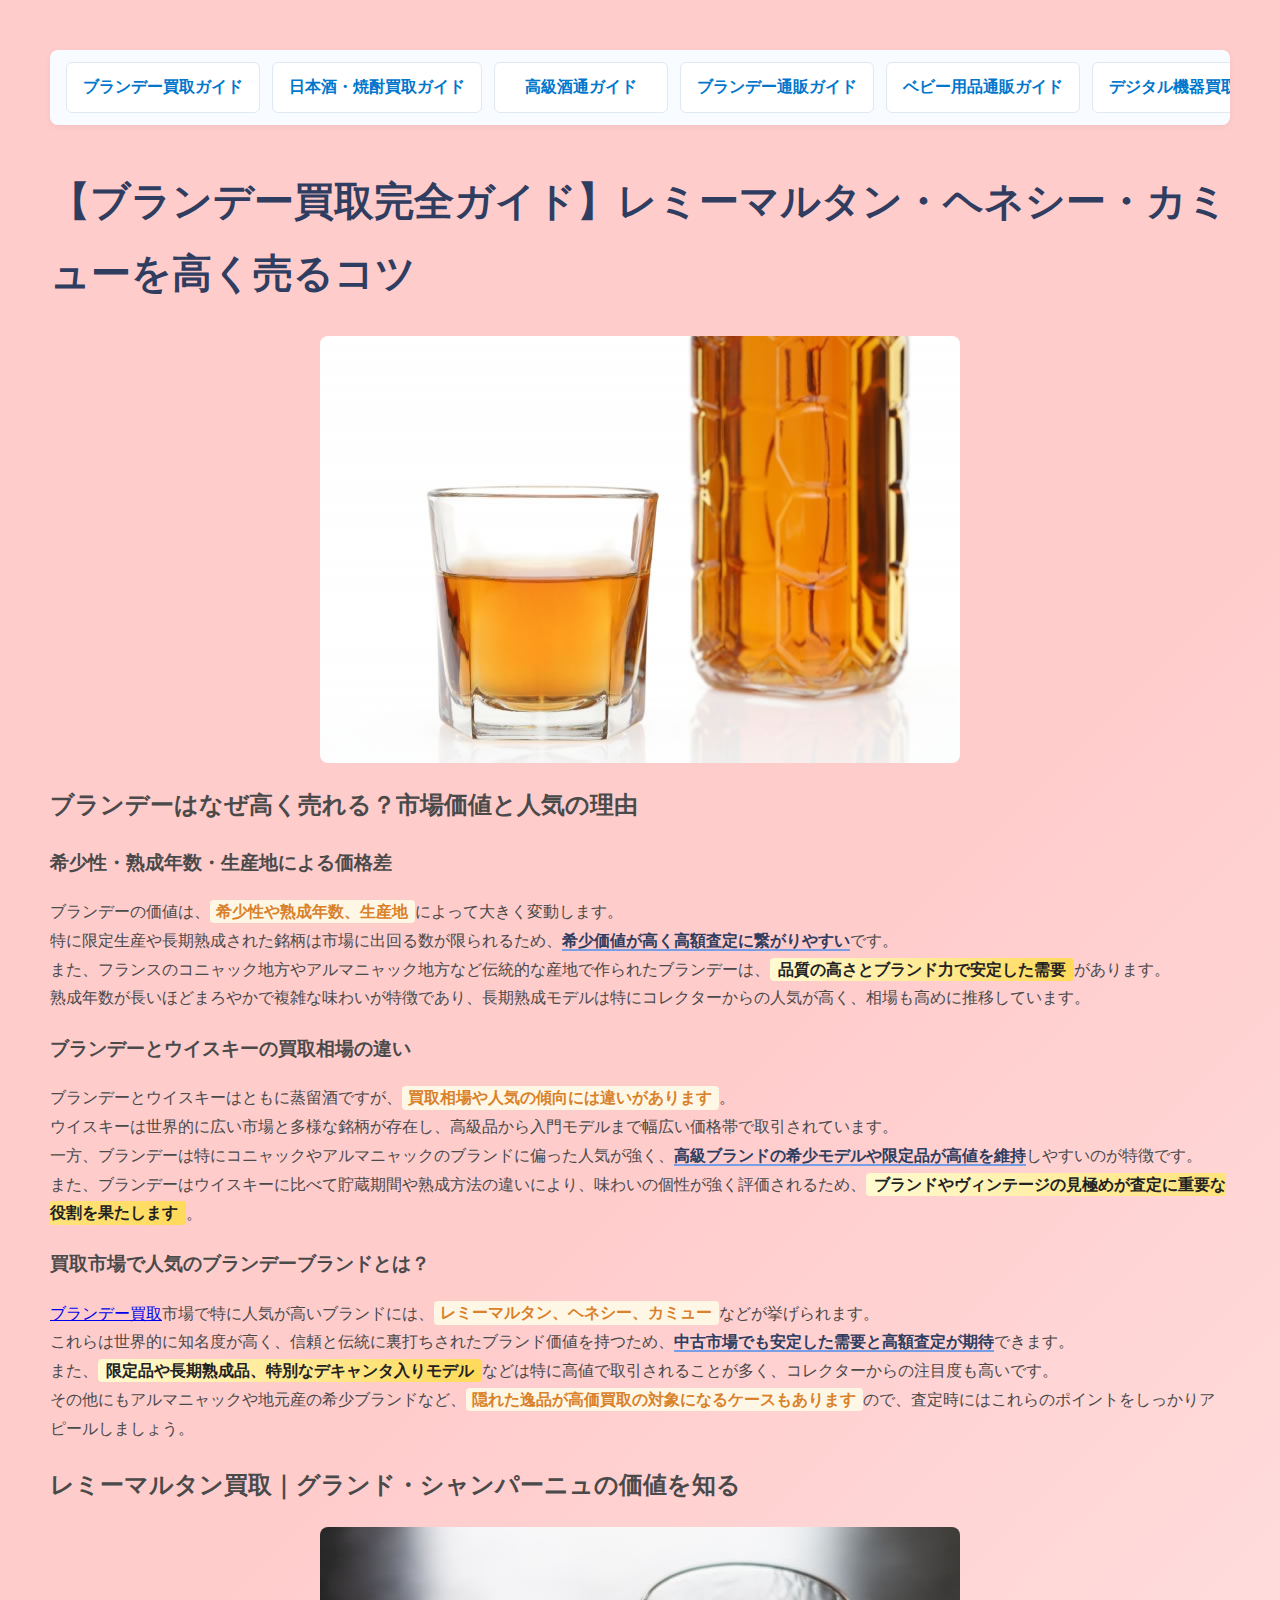
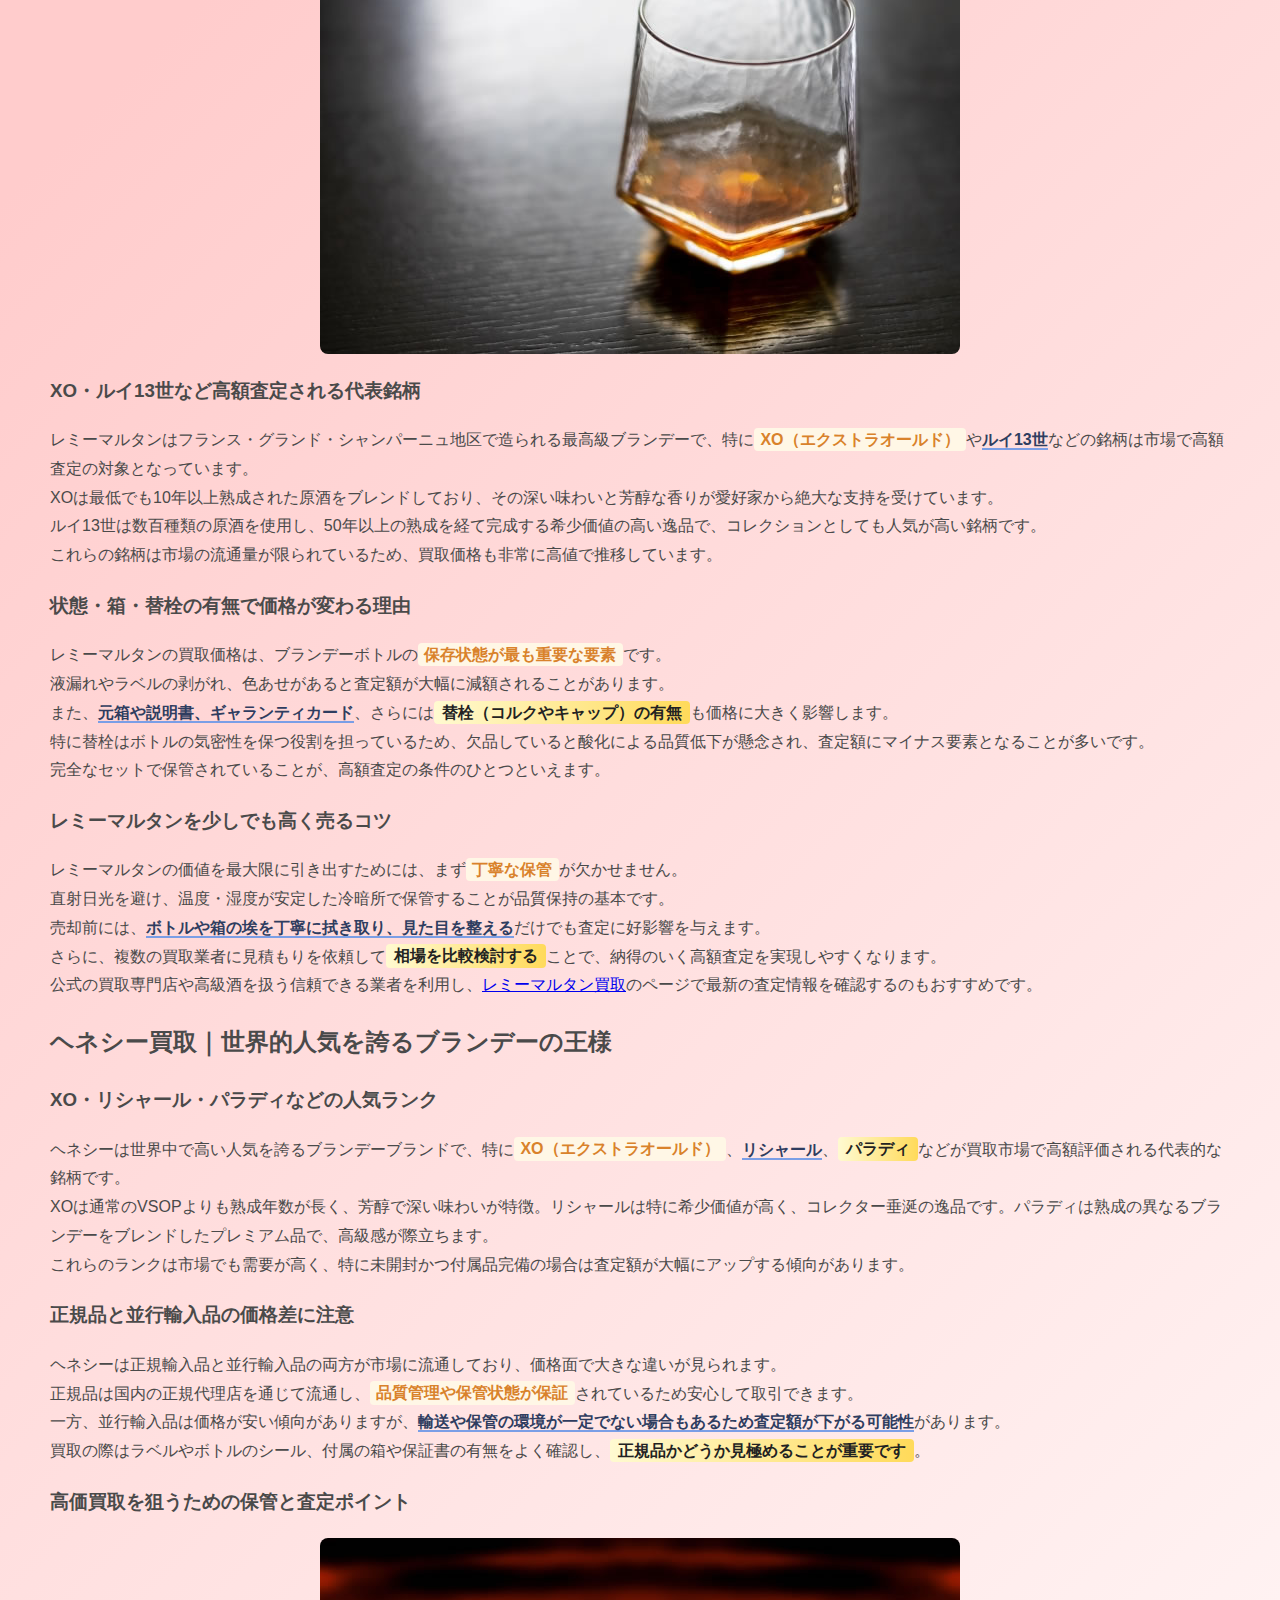
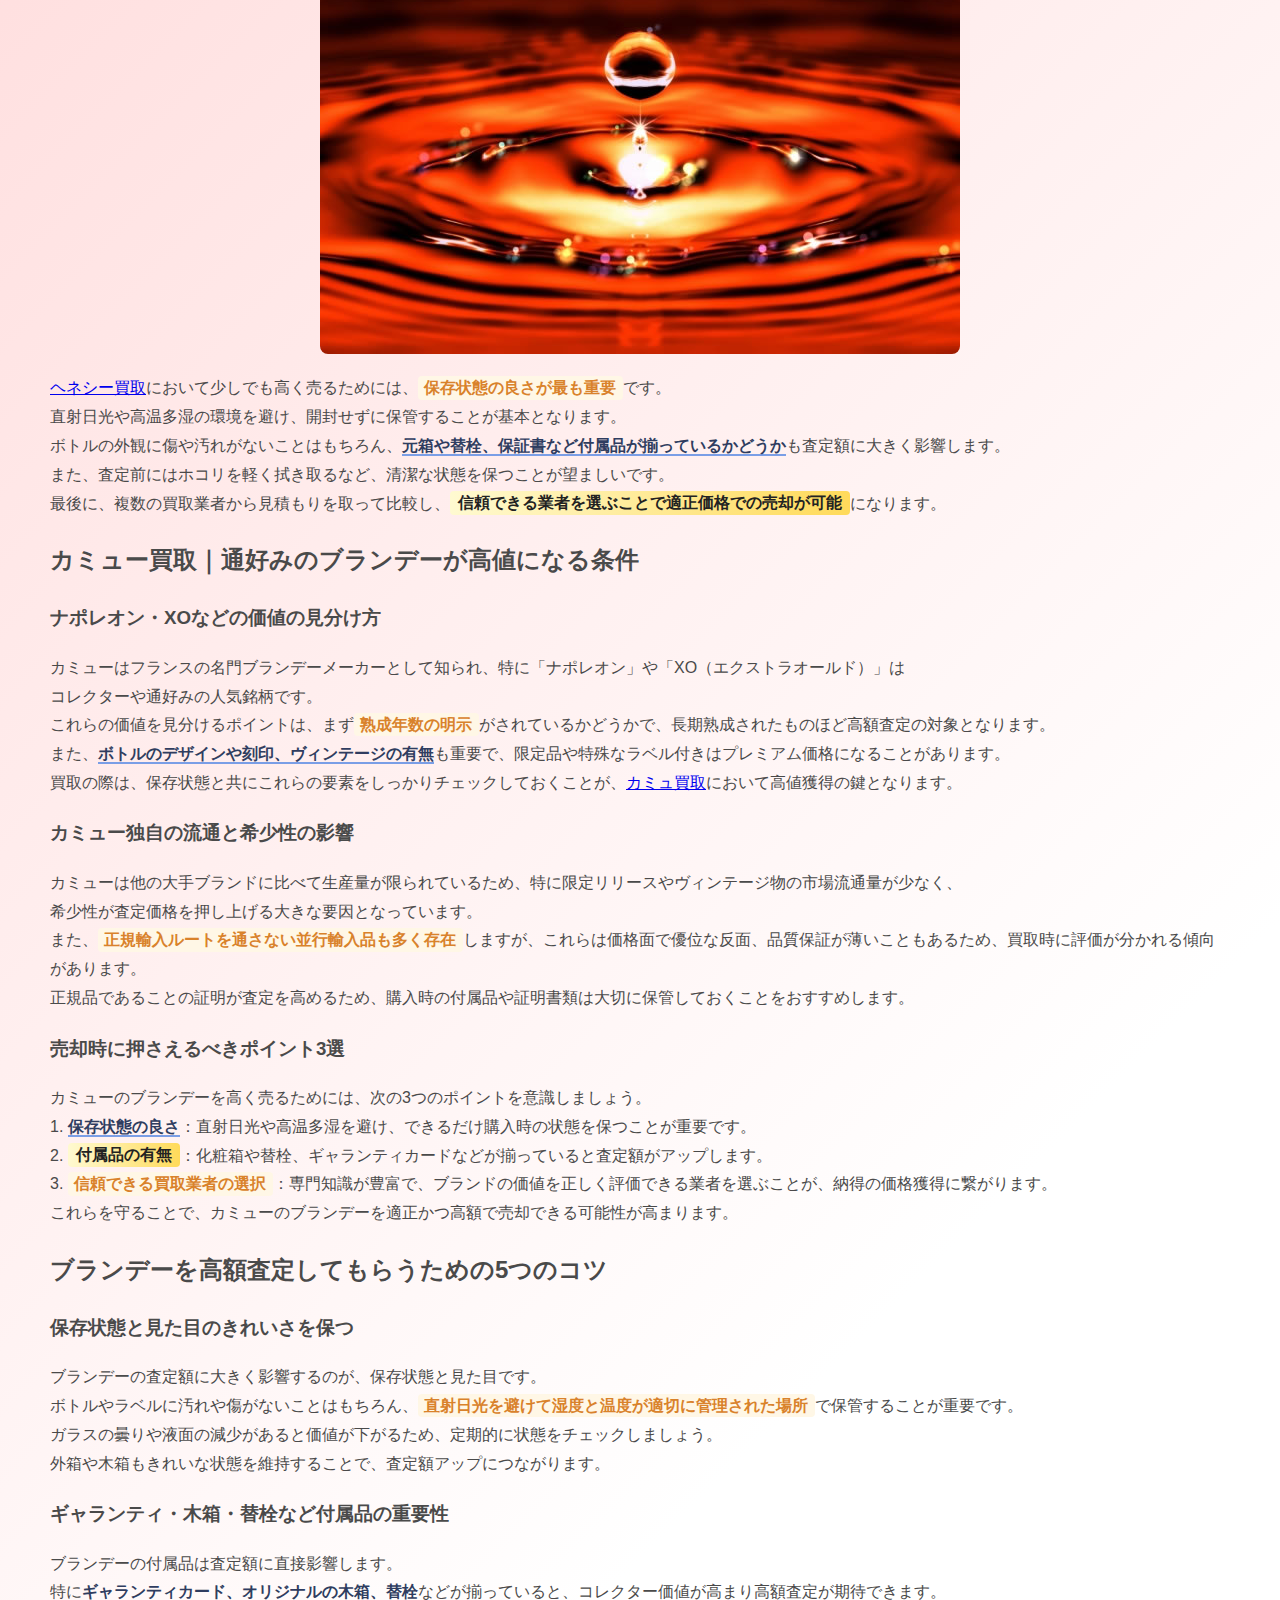
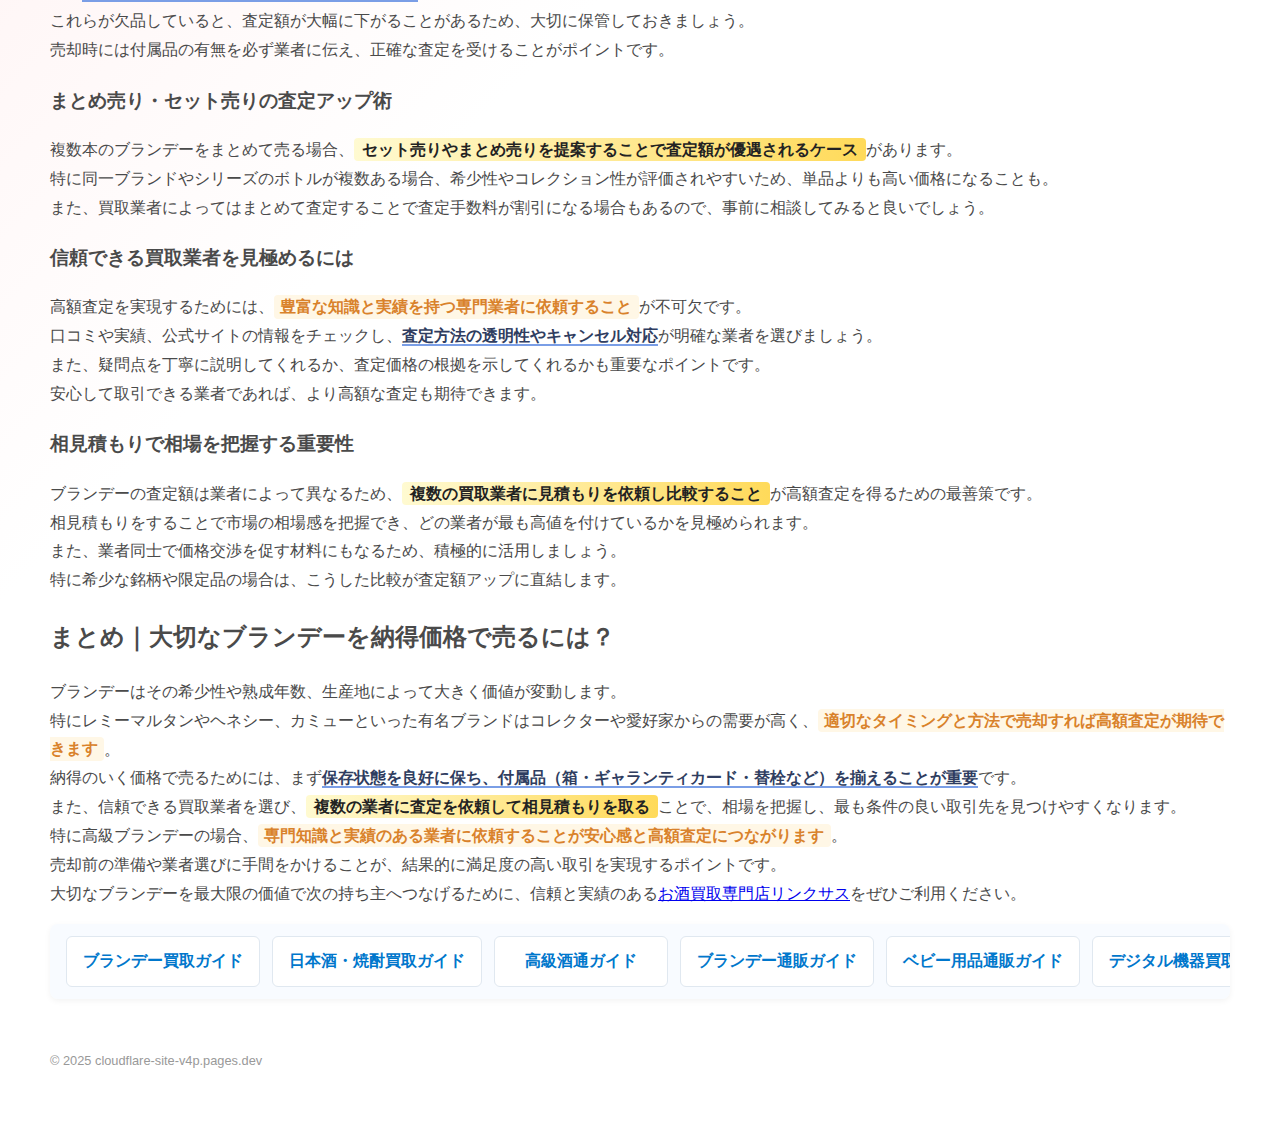
<file: index.html>
<!DOCTYPE html>
<html lang="ja">
<head>
  <meta charset="UTF-8">
  <title>【ブランデー買取完全ガイド】レミーマルタン・ヘネシー・カミューを高く売るコツ</title>
  <link rel="stylesheet" href="style.css">
  <link rel="canonical" href="https://cloudflare-site-v4p.pages.dev/">
</head>
<body>
  <nav>
  <ul>
    <li><a href="index.html">ブランデー買取ガイド</a></li>
    <li><a href="page1.html">日本酒・焼酎買取ガイド</a></li>
    <li><a href="page2.html">高級酒通ガイド</a></li>
    <li><a href="page3.html">ブランデー通販ガイド</a></li>
    <li><a href="page4.html">ベビー用品通販ガイド</a></li>
    <li><a href="page5.html">デジタル機器買取ガイド</a></li>
    <li><a href="page6.html">スマホ買取ガイド</a></li>
  </ul>
  </nav>
  <h1>【ブランデー買取完全ガイド】レミーマルタン・ヘネシー・カミューを高く売るコツ</h1>
<img src="images/1_1.jpg" alt="イメージ">
<h2>ブランデーはなぜ高く売れる？市場価値と人気の理由</h2>

<h3>希少性・熟成年数・生産地による価格差</h3>
<p>
ブランデーの価値は、<span class="highlight1">希少性や熟成年数、生産地</span>によって大きく変動します。<br>
特に限定生産や長期熟成された銘柄は市場に出回る数が限られるため、<span class="highlight2">希少価値が高く高額査定に繋がりやすい</span>です。<br>
また、フランスのコニャック地方やアルマニャック地方など伝統的な産地で作られたブランデーは、<span class="highlight3">品質の高さとブランド力で安定した需要</span>があります。<br>
熟成年数が長いほどまろやかで複雑な味わいが特徴であり、長期熟成モデルは特にコレクターからの人気が高く、相場も高めに推移しています。
</p>

<h3>ブランデーとウイスキーの買取相場の違い</h3>
<p>
ブランデーとウイスキーはともに蒸留酒ですが、<span class="highlight1">買取相場や人気の傾向には違いがあります</span>。<br>
ウイスキーは世界的に広い市場と多様な銘柄が存在し、高級品から入門モデルまで幅広い価格帯で取引されています。<br>
一方、ブランデーは特にコニャックやアルマニャックのブランドに偏った人気が強く、<span class="highlight2">高級ブランドの希少モデルや限定品が高値を維持</span>しやすいのが特徴です。<br>
また、ブランデーはウイスキーに比べて貯蔵期間や熟成方法の違いにより、味わいの個性が強く評価されるため、<span class="highlight3">ブランドやヴィンテージの見極めが査定に重要な役割を果たします</span>。
</p>

<h3>買取市場で人気のブランデーブランドとは？</h3>
<p>
<a href="https://linxas.shop/brandy/">ブランデー買取</a>市場で特に人気が高いブランドには、<span class="highlight1">レミーマルタン、ヘネシー、カミュー</span>などが挙げられます。<br>
これらは世界的に知名度が高く、信頼と伝統に裏打ちされたブランド価値を持つため、<span class="highlight2">中古市場でも安定した需要と高額査定が期待</span>できます。<br>
また、<span class="highlight3">限定品や長期熟成品、特別なデキャンタ入りモデル</span>などは特に高値で取引されることが多く、コレクターからの注目度も高いです。<br>
その他にもアルマニャックや地元産の希少ブランドなど、<span class="highlight1">隠れた逸品が高価買取の対象になるケースもあります</span>ので、査定時にはこれらのポイントをしっかりアピールしましょう。
</p>


<h2>レミーマルタン買取｜グランド・シャンパーニュの価値を知る</h2>
<img src="images/1_2.jpg" alt="イメージ">
<h3>XO・ルイ13世など高額査定される代表銘柄</h3>
<p>
レミーマルタンはフランス・グランド・シャンパーニュ地区で造られる最高級ブランデーで、特に<span class="highlight1">XO（エクストラオールド）</span>や<span class="highlight2">ルイ13世</span>などの銘柄は市場で高額査定の対象となっています。<br>
XOは最低でも10年以上熟成された原酒をブレンドしており、その深い味わいと芳醇な香りが愛好家から絶大な支持を受けています。<br>
ルイ13世は数百種類の原酒を使用し、50年以上の熟成を経て完成する希少価値の高い逸品で、コレクションとしても人気が高い銘柄です。<br>
これらの銘柄は市場の流通量が限られているため、買取価格も非常に高値で推移しています。
</p>

<h3>状態・箱・替栓の有無で価格が変わる理由</h3>
<p>
レミーマルタンの買取価格は、ブランデーボトルの<span class="highlight1">保存状態が最も重要な要素</span>です。<br>
液漏れやラベルの剥がれ、色あせがあると査定額が大幅に減額されることがあります。<br>
また、<span class="highlight2">元箱や説明書、ギャランティカード</span>、さらには<span class="highlight3">替栓（コルクやキャップ）の有無</span>も価格に大きく影響します。<br>
特に替栓はボトルの気密性を保つ役割を担っているため、欠品していると酸化による品質低下が懸念され、査定額にマイナス要素となることが多いです。<br>
完全なセットで保管されていることが、高額査定の条件のひとつといえます。
</p>

<h3>レミーマルタンを少しでも高く売るコツ</h3>
<p>
レミーマルタンの価値を最大限に引き出すためには、まず<span class="highlight1">丁寧な保管</span>が欠かせません。<br>
直射日光を避け、温度・湿度が安定した冷暗所で保管することが品質保持の基本です。<br>
売却前には、<span class="highlight2">ボトルや箱の埃を丁寧に拭き取り、見た目を整える</span>だけでも査定に好影響を与えます。<br>
さらに、複数の買取業者に見積もりを依頼して<span class="highlight3">相場を比較検討する</span>ことで、納得のいく高額査定を実現しやすくなります。<br>
公式の買取専門店や高級酒を扱う信頼できる業者を利用し、<a href="https://linxas.shop/brandy/lemmy-martin/">レミーマルタン買取</a>のページで最新の査定情報を確認するのもおすすめです。
</p>


<h2>ヘネシー買取｜世界的人気を誇るブランデーの王様</h2>

<h3>XO・リシャール・パラディなどの人気ランク</h3>
<p>
ヘネシーは世界中で高い人気を誇るブランデーブランドで、特に<span class="highlight1">XO（エクストラオールド）</span>、<span class="highlight2">リシャール</span>、<span class="highlight3">パラディ</span>などが買取市場で高額評価される代表的な銘柄です。<br>
XOは通常のVSOPよりも熟成年数が長く、芳醇で深い味わいが特徴。リシャールは特に希少価値が高く、コレクター垂涎の逸品です。パラディは熟成の異なるブランデーをブレンドしたプレミアム品で、高級感が際立ちます。<br>
これらのランクは市場でも需要が高く、特に未開封かつ付属品完備の場合は査定額が大幅にアップする傾向があります。
</p>

<h3>正規品と並行輸入品の価格差に注意</h3>
<p>
ヘネシーは正規輸入品と並行輸入品の両方が市場に流通しており、価格面で大きな違いが見られます。<br>
正規品は国内の正規代理店を通じて流通し、<span class="highlight1">品質管理や保管状態が保証</span>されているため安心して取引できます。<br>
一方、並行輸入品は価格が安い傾向がありますが、<span class="highlight2">輸送や保管の環境が一定でない場合もあるため査定額が下がる可能性</span>があります。<br>
買取の際はラベルやボトルのシール、付属の箱や保証書の有無をよく確認し、<span class="highlight3">正規品かどうか見極めることが重要です</span>。
</p>

<h3>高価買取を狙うための保管と査定ポイント</h3>
<img src="images/1_3.jpg" alt="イメージ">
<p>
<a href="https://linxas.shop/brandy/henchy/">ヘネシー買取</a>において少しでも高く売るためには、<span class="highlight1">保存状態の良さが最も重要</span>です。<br>
直射日光や高温多湿の環境を避け、開封せずに保管することが基本となります。<br>
ボトルの外観に傷や汚れがないことはもちろん、<span class="highlight2">元箱や替栓、保証書など付属品が揃っているかどうか</span>も査定額に大きく影響します。<br>
また、査定前にはホコリを軽く拭き取るなど、清潔な状態を保つことが望ましいです。<br>
最後に、複数の買取業者から見積もりを取って比較し、<span class="highlight3">信頼できる業者を選ぶことで適正価格での売却が可能</span>になります。
</p>


<h2>カミュー買取｜通好みのブランデーが高値になる条件</h2>

<h3>ナポレオン・XOなどの価値の見分け方</h3>
<p>
カミューはフランスの名門ブランデーメーカーとして知られ、特に「ナポレオン」や「XO（エクストラオールド）」は<br>
コレクターや通好みの人気銘柄です。<br>
これらの価値を見分けるポイントは、まず<span class="highlight1">熟成年数の明示</span>がされているかどうかで、長期熟成されたものほど高額査定の対象となります。<br>
また、<span class="highlight2">ボトルのデザインや刻印、ヴィンテージの有無</span>も重要で、限定品や特殊なラベル付きはプレミアム価格になることがあります。<br>
買取の際は、保存状態と共にこれらの要素をしっかりチェックしておくことが、<a href="https://linxas.shop/brandy/camus/">カミュ買取</a>において高値獲得の鍵となります。</p>

<h3>カミュー独自の流通と希少性の影響</h3>
<p>
カミューは他の大手ブランドに比べて生産量が限られているため、特に限定リリースやヴィンテージ物の市場流通量が少なく、<br>
希少性が査定価格を押し上げる大きな要因となっています。<br>
また、<span class="highlight1">正規輸入ルートを通さない並行輸入品も多く存在</span>しますが、これらは価格面で優位な反面、品質保証が薄いこともあるため、買取時に評価が分かれる傾向があります。<br>
正規品であることの証明が査定を高めるため、購入時の付属品や証明書類は大切に保管しておくことをおすすめします。
</p>

<h3>売却時に押さえるべきポイント3選</h3>
<p>
カミューのブランデーを高く売るためには、次の3つのポイントを意識しましょう。<br>
1. <span class="highlight2">保存状態の良さ</span>：直射日光や高温多湿を避け、できるだけ購入時の状態を保つことが重要です。<br>
2. <span class="highlight3">付属品の有無</span>：化粧箱や替栓、ギャランティカードなどが揃っていると査定額がアップします。<br>
3. <span class="highlight1">信頼できる買取業者の選択</span>：専門知識が豊富で、ブランドの価値を正しく評価できる業者を選ぶことが、納得の価格獲得に繋がります。<br>
これらを守ることで、カミューのブランデーを適正かつ高額で売却できる可能性が高まります。
</p>


<h2>ブランデーを高額査定してもらうための5つのコツ</h2>

<h3>保存状態と見た目のきれいさを保つ</h3>
<p>
ブランデーの査定額に大きく影響するのが、保存状態と見た目です。<br>
ボトルやラベルに汚れや傷がないことはもちろん、<span class="highlight1">直射日光を避けて湿度と温度が適切に管理された場所</span>で保管することが重要です。<br>
ガラスの曇りや液面の減少があると価値が下がるため、定期的に状態をチェックしましょう。<br>
外箱や木箱もきれいな状態を維持することで、査定額アップにつながります。
</p>

<h3>ギャランティ・木箱・替栓など付属品の重要性</h3>
<p>
ブランデーの付属品は査定額に直接影響します。<br>
特に<span class="highlight2">ギャランティカード、オリジナルの木箱、替栓</span>などが揃っていると、コレクター価値が高まり高額査定が期待できます。<br>
これらが欠品していると、査定額が大幅に下がることがあるため、大切に保管しておきましょう。<br>
売却時には付属品の有無を必ず業者に伝え、正確な査定を受けることがポイントです。
</p>

<h3>まとめ売り・セット売りの査定アップ術</h3>
<p>
複数本のブランデーをまとめて売る場合、<span class="highlight3">セット売りやまとめ売りを提案することで査定額が優遇されるケース</span>があります。<br>
特に同一ブランドやシリーズのボトルが複数ある場合、希少性やコレクション性が評価されやすいため、単品よりも高い価格になることも。<br>
また、買取業者によってはまとめて査定することで査定手数料が割引になる場合もあるので、事前に相談してみると良いでしょう。
</p>

<h3>信頼できる買取業者を見極めるには</h3>
<p>
高額査定を実現するためには、<span class="highlight1">豊富な知識と実績を持つ専門業者に依頼すること</span>が不可欠です。<br>
口コミや実績、公式サイトの情報をチェックし、<span class="highlight2">査定方法の透明性やキャンセル対応</span>が明確な業者を選びましょう。<br>
また、疑問点を丁寧に説明してくれるか、査定価格の根拠を示してくれるかも重要なポイントです。<br>
安心して取引できる業者であれば、より高額な査定も期待できます。
</p>

<h3>相見積もりで相場を把握する重要性</h3>
<p>
ブランデーの査定額は業者によって異なるため、<span class="highlight3">複数の買取業者に見積もりを依頼し比較すること</span>が高額査定を得るための最善策です。<br>
相見積もりをすることで市場の相場感を把握でき、どの業者が最も高値を付けているかを見極められます。<br>
また、業者同士で価格交渉を促す材料にもなるため、積極的に活用しましょう。<br>
特に希少な銘柄や限定品の場合は、こうした比較が査定額アップに直結します。
</p>


<h2>まとめ｜大切なブランデーを納得価格で売るには？</h2>
<p>
ブランデーはその希少性や熟成年数、生産地によって大きく価値が変動します。<br>
特にレミーマルタンやヘネシー、カミューといった有名ブランドはコレクターや愛好家からの需要が高く、<span class="highlight1">適切なタイミングと方法で売却すれば高額査定が期待できます</span>。<br>
納得のいく価格で売るためには、まず<span class="highlight2">保存状態を良好に保ち、付属品（箱・ギャランティカード・替栓など）を揃えることが重要</span>です。<br>
また、信頼できる買取業者を選び、<span class="highlight3">複数の業者に査定を依頼して相見積もりを取る</span>ことで、相場を把握し、最も条件の良い取引先を見つけやすくなります。<br>
特に高級ブランデーの場合、<span class="highlight1">専門知識と実績のある業者に依頼することが安心感と高額査定につながります</span>。<br>
売却前の準備や業者選びに手間をかけることが、結果的に満足度の高い取引を実現するポイントです。<br>
大切なブランデーを最大限の価値で次の持ち主へつなげるために、信頼と実績のある<a href="https://linxas.shop/">お酒買取専門店リンクサス</a>をぜひご利用ください。</p>

  <nav>
  <ul>
    <li><a href="index.html">ブランデー買取ガイド</a></li>
    <li><a href="page1.html">日本酒・焼酎買取ガイド</a></li>
    <li><a href="page2.html">高級酒通ガイド</a></li>
    <li><a href="page3.html">ブランデー通販ガイド</a></li>
    <li><a href="page4.html">ベビー用品通販ガイド</a></li>
    <li><a href="page5.html">デジタル機器買取ガイド</a></li>
    <li><a href="page6.html">スマホ買取ガイド</a></li>
  </ul>
  </nav>
  <footer>
    &copy; 2025 cloudflare-site-v4p.pages.dev
  </footer>
</body>
</html>
</file>
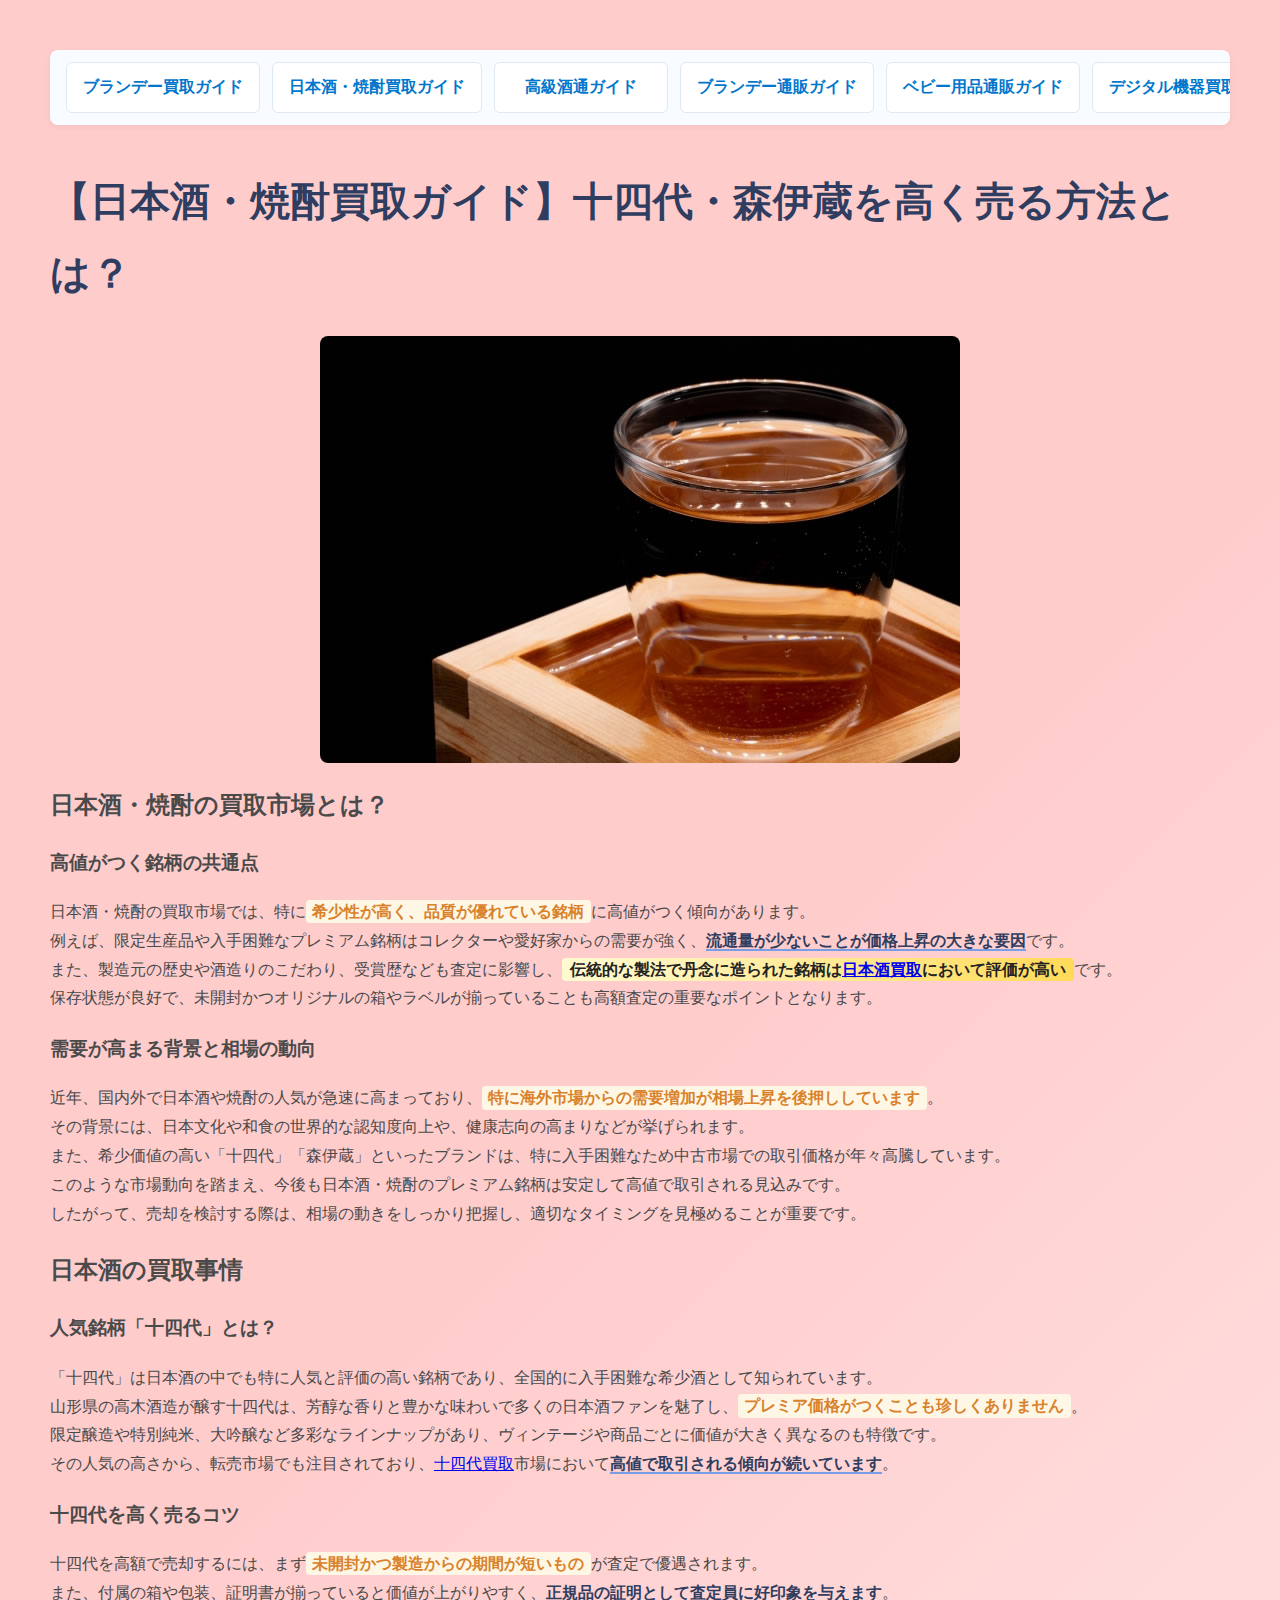
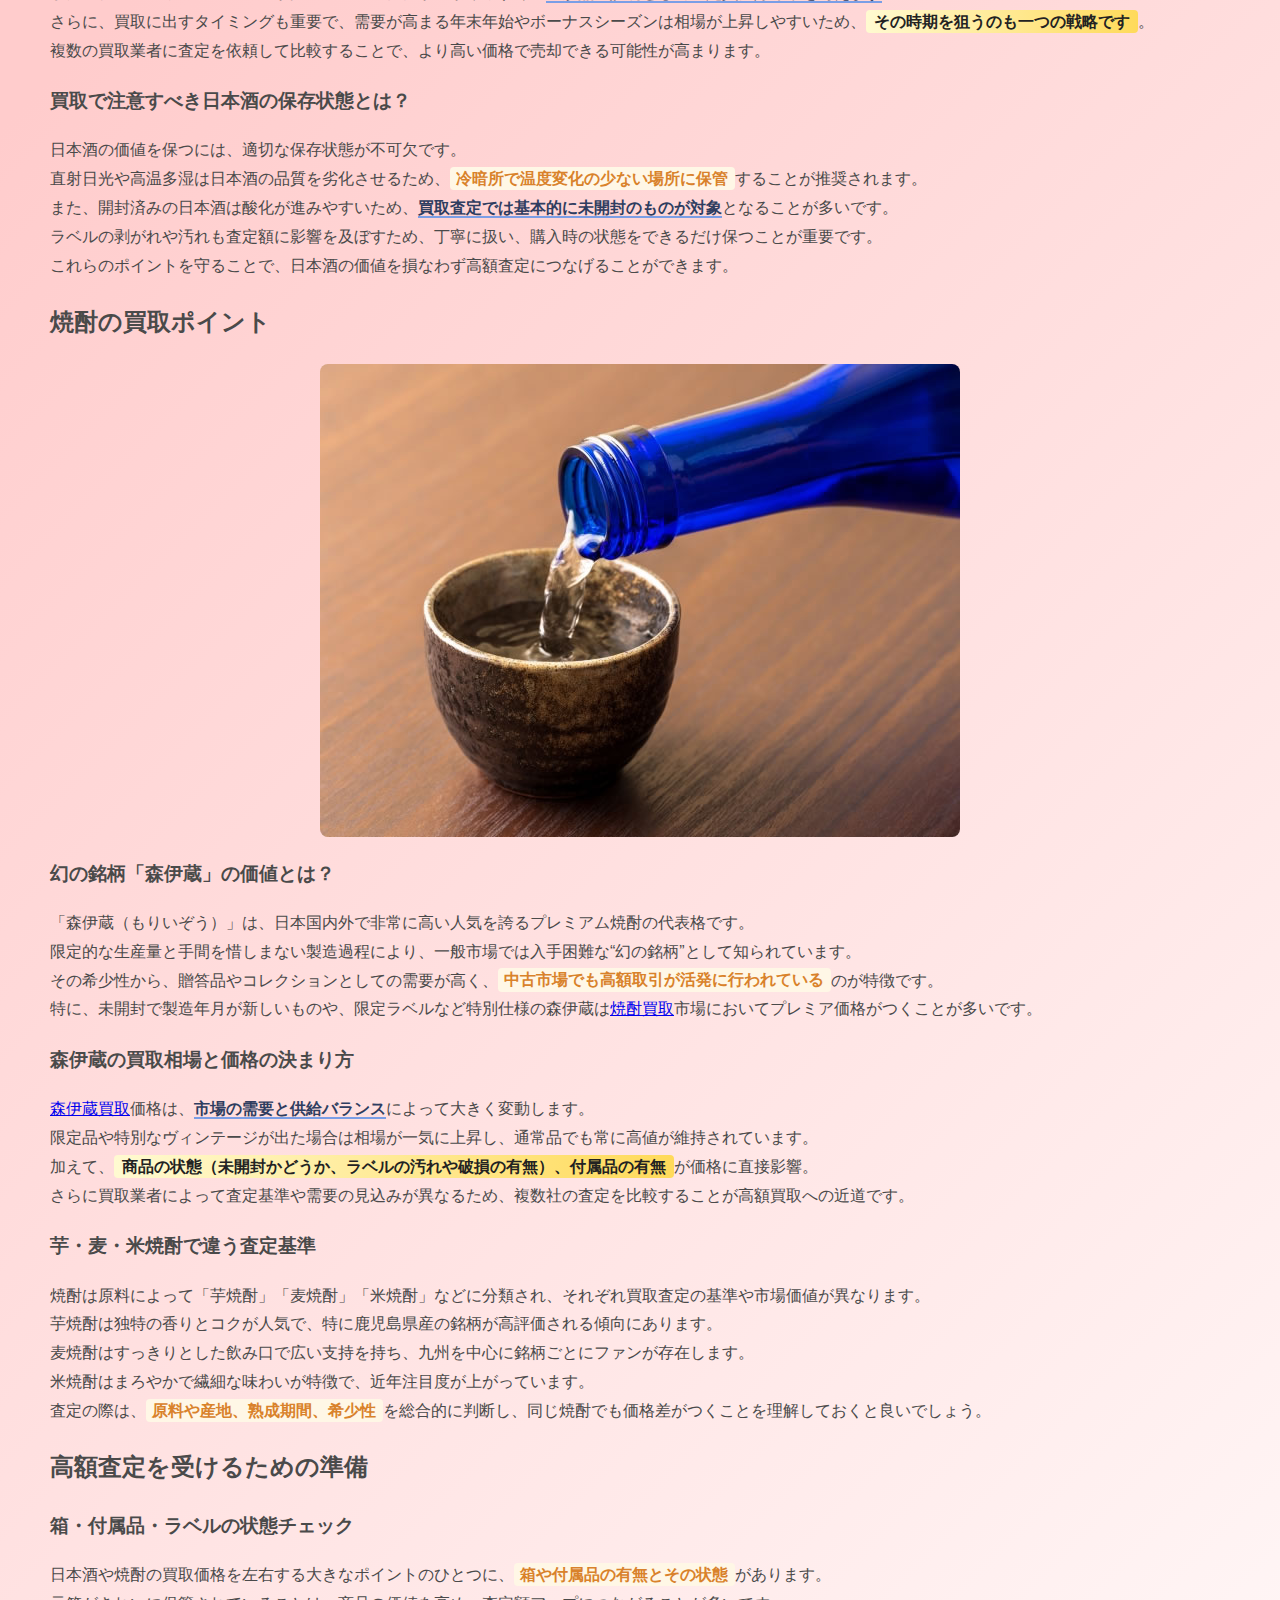
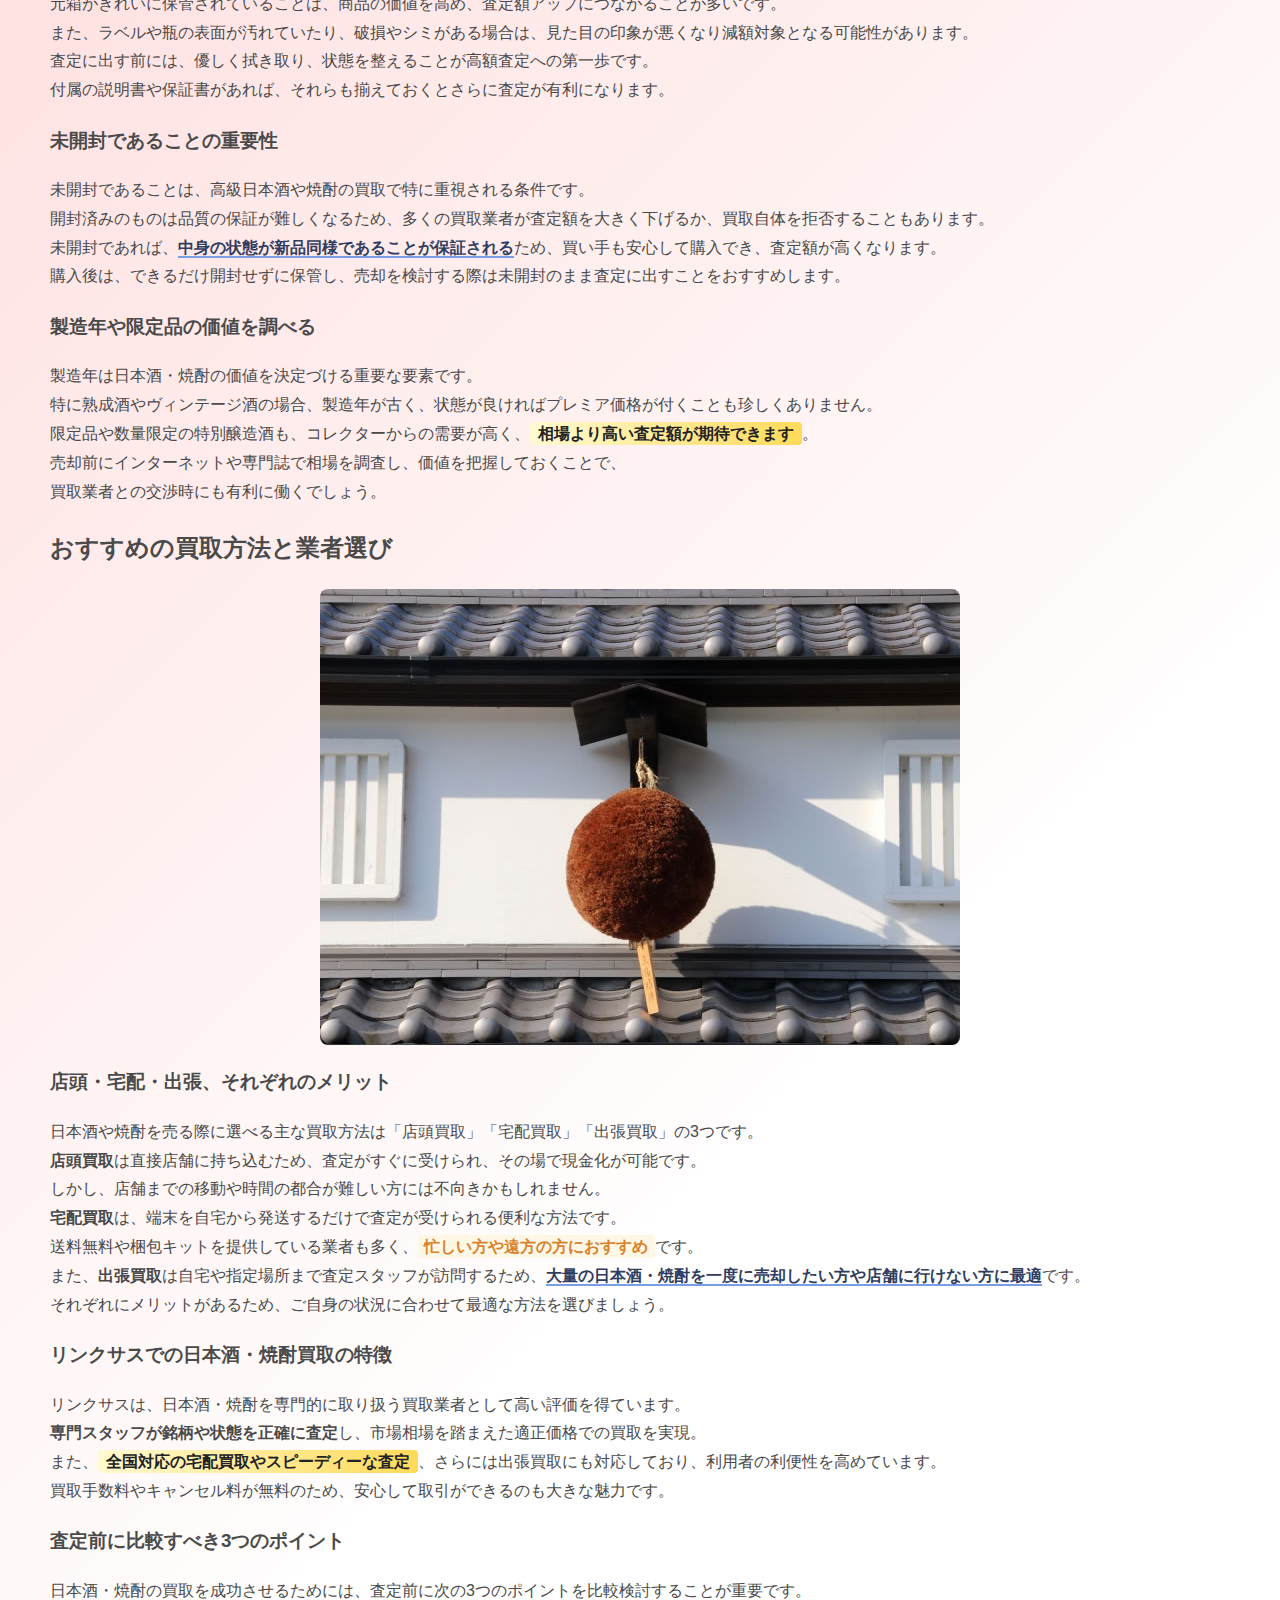
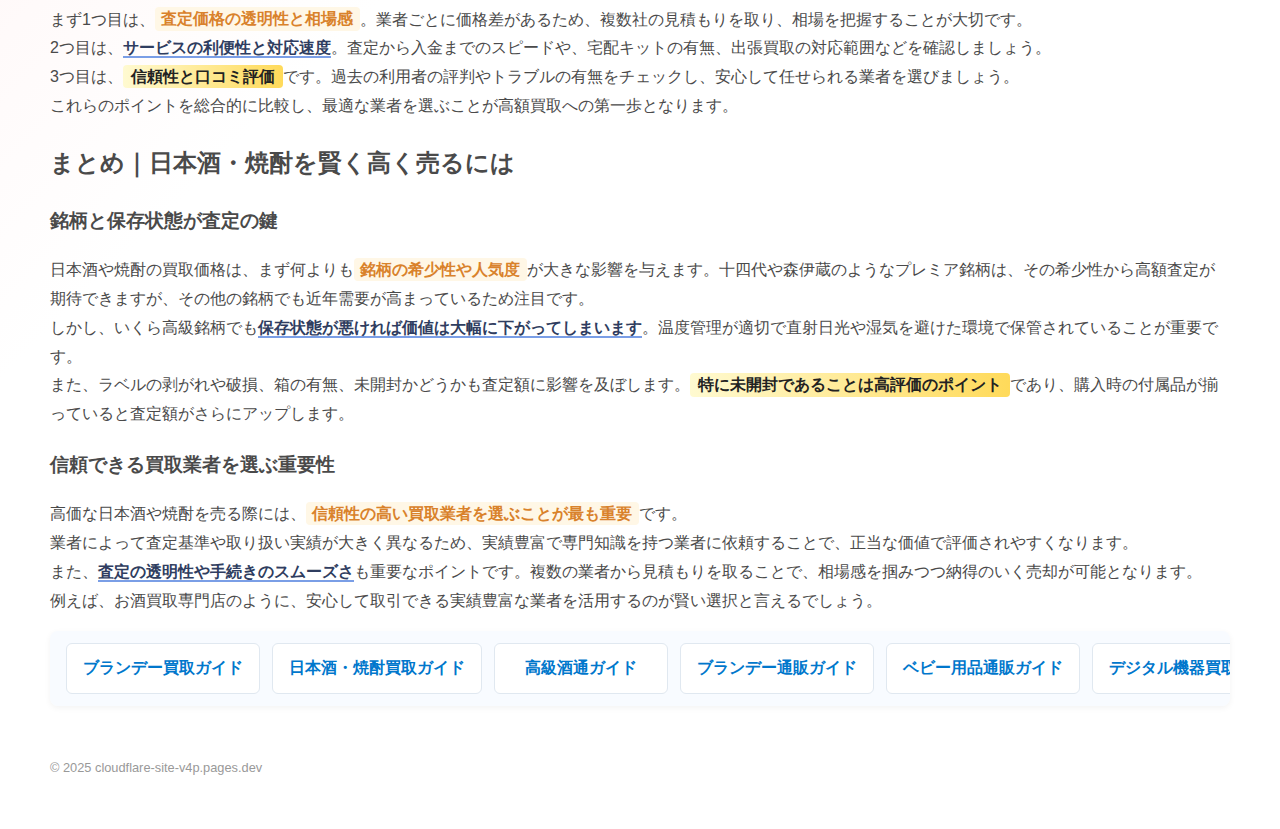
<file: page1.html>
<!DOCTYPE html>
<html lang="ja">
<head>
  <meta charset="UTF-8">
  <title>【日本酒・焼酎買取ガイド】十四代・森伊蔵を高く売る方法とは？</title>
  <link rel="stylesheet" href="style.css">
  <link rel="canonical" href="https://cloudflare-site-v4p.pages.dev/page1">
</head>
<body>
  <nav>
  <ul>
    <li><a href="index.html">ブランデー買取ガイド</a></li>
    <li><a href="page1.html">日本酒・焼酎買取ガイド</a></li>
    <li><a href="page2.html">高級酒通ガイド</a></li>
    <li><a href="page3.html">ブランデー通販ガイド</a></li>
    <li><a href="page4.html">ベビー用品通販ガイド</a></li>
    <li><a href="page5.html">デジタル機器買取ガイド</a></li>
    <li><a href="page6.html">スマホ買取ガイド</a></li>
  </ul>
  </nav>
  <h1>【日本酒・焼酎買取ガイド】十四代・森伊蔵を高く売る方法とは？</h1>
<img src="images/2_1.jpg" alt="イメージ">
<h2>日本酒・焼酎の買取市場とは？</h2>

<h3>高値がつく銘柄の共通点</h3>
<p>
日本酒・焼酎の買取市場では、特に<span class="highlight1">希少性が高く、品質が優れている銘柄</span>に高値がつく傾向があります。<br>
例えば、限定生産品や入手困難なプレミアム銘柄はコレクターや愛好家からの需要が強く、<span class="highlight2">流通量が少ないことが価格上昇の大きな要因</span>です。<br>
また、製造元の歴史や酒造りのこだわり、受賞歴なども査定に影響し、<span class="highlight3">伝統的な製法で丹念に造られた銘柄は<a href="https://linxas.shop/sake/">日本酒買取</a>において評価が高い</span>です。<br>
保存状態が良好で、未開封かつオリジナルの箱やラベルが揃っていることも高額査定の重要なポイントとなります。
</p>

<h3>需要が高まる背景と相場の動向</h3>
<p>
近年、国内外で日本酒や焼酎の人気が急速に高まっており、<span class="highlight1">特に海外市場からの需要増加が相場上昇を後押ししています</span>。<br>
その背景には、日本文化や和食の世界的な認知度向上や、健康志向の高まりなどが挙げられます。<br>
また、希少価値の高い「十四代」「森伊蔵」といったブランドは、特に入手困難なため中古市場での取引価格が年々高騰しています。<br>
このような市場動向を踏まえ、今後も日本酒・焼酎のプレミアム銘柄は安定して高値で取引される見込みです。<br>
したがって、売却を検討する際は、相場の動きをしっかり把握し、適切なタイミングを見極めることが重要です。
</p>

<h2>日本酒の買取事情</h2>

<h3>人気銘柄「十四代」とは？</h3>
<p>
「十四代」は日本酒の中でも特に人気と評価の高い銘柄であり、全国的に入手困難な希少酒として知られています。<br>
山形県の高木酒造が醸す十四代は、芳醇な香りと豊かな味わいで多くの日本酒ファンを魅了し、<span class="highlight1">プレミア価格がつくことも珍しくありません</span>。<br>
限定醸造や特別純米、大吟醸など多彩なラインナップがあり、ヴィンテージや商品ごとに価値が大きく異なるのも特徴です。<br>
その人気の高さから、転売市場でも注目されており、<a href="https://linxas.shop/sake/the-fourteenth/">十四代買取</a>市場において<span class="highlight2">高値で取引される傾向が続いています</span>。</p>

<h3>十四代を高く売るコツ</h3>
<p>
十四代を高額で売却するには、まず<span class="highlight1">未開封かつ製造からの期間が短いもの</span>が査定で優遇されます。<br>
また、付属の箱や包装、証明書が揃っていると価値が上がりやすく、<span class="highlight2">正規品の証明として査定員に好印象を与えます</span>。<br>
さらに、買取に出すタイミングも重要で、需要が高まる年末年始やボーナスシーズンは相場が上昇しやすいため、<span class="highlight3">その時期を狙うのも一つの戦略です</span>。<br>
複数の買取業者に査定を依頼して比較することで、より高い価格で売却できる可能性が高まります。
</p>

<h3>買取で注意すべき日本酒の保存状態とは？</h3>
<p>
日本酒の価値を保つには、適切な保存状態が不可欠です。<br>
直射日光や高温多湿は日本酒の品質を劣化させるため、<span class="highlight1">冷暗所で温度変化の少ない場所に保管</span>することが推奨されます。<br>
また、開封済みの日本酒は酸化が進みやすいため、<span class="highlight2">買取査定では基本的に未開封のものが対象</span>となることが多いです。<br>
ラベルの剥がれや汚れも査定額に影響を及ぼすため、丁寧に扱い、購入時の状態をできるだけ保つことが重要です。<br>
これらのポイントを守ることで、日本酒の価値を損なわず高額査定につなげることができます。
</p>

<h2>焼酎の買取ポイント</h2>
<img src="images/2_2.jpg" alt="イメージ">
<h3>幻の銘柄「森伊蔵」の価値とは？</h3>
<p>
「森伊蔵（もりいぞう）」は、日本国内外で非常に高い人気を誇るプレミアム焼酎の代表格です。<br>
限定的な生産量と手間を惜しまない製造過程により、一般市場では入手困難な“幻の銘柄”として知られています。<br>
その希少性から、贈答品やコレクションとしての需要が高く、<span class="highlight1">中古市場でも高額取引が活発に行われている</span>のが特徴です。<br>
特に、未開封で製造年月が新しいものや、限定ラベルなど特別仕様の森伊蔵は<a href="https://linxas.shop/shochu/">焼酎買取</a>市場においてプレミア価格がつくことが多いです。</p>

<h3>森伊蔵の買取相場と価格の決まり方</h3>
<p>
<a href="https://linxas.shop/shochu/mori-izo/">森伊蔵買取</a>価格は、<span class="highlight2">市場の需要と供給バランス</span>によって大きく変動します。<br>
限定品や特別なヴィンテージが出た場合は相場が一気に上昇し、通常品でも常に高値が維持されています。<br>
加えて、<span class="highlight3">商品の状態（未開封かどうか、ラベルの汚れや破損の有無）、付属品の有無</span>が価格に直接影響。<br>
さらに買取業者によって査定基準や需要の見込みが異なるため、複数社の査定を比較することが高額買取への近道です。
</p>

<h3>芋・麦・米焼酎で違う査定基準</h3>
<p>
焼酎は原料によって「芋焼酎」「麦焼酎」「米焼酎」などに分類され、それぞれ買取査定の基準や市場価値が異なります。<br>
芋焼酎は独特の香りとコクが人気で、特に鹿児島県産の銘柄が高評価される傾向にあります。<br>
麦焼酎はすっきりとした飲み口で広い支持を持ち、九州を中心に銘柄ごとにファンが存在します。<br>
米焼酎はまろやかで繊細な味わいが特徴で、近年注目度が上がっています。<br>
査定の際は、<span class="highlight1">原料や産地、熟成期間、希少性</span>を総合的に判断し、同じ焼酎でも価格差がつくことを理解しておくと良いでしょう。
</p>


<h2>高額査定を受けるための準備</h2>

<h3>箱・付属品・ラベルの状態チェック</h3>
<p>
日本酒や焼酎の買取価格を左右する大きなポイントのひとつに、<span class="highlight1">箱や付属品の有無とその状態</span>があります。<br>
元箱がきれいに保管されていることは、商品の価値を高め、査定額アップにつながることが多いです。<br>
また、ラベルや瓶の表面が汚れていたり、破損やシミがある場合は、見た目の印象が悪くなり減額対象となる可能性があります。<br>
査定に出す前には、優しく拭き取り、状態を整えることが高額査定への第一歩です。<br>
付属の説明書や保証書があれば、それらも揃えておくとさらに査定が有利になります。
</p>

<h3>未開封であることの重要性</h3>
<p>
未開封であることは、高級日本酒や焼酎の買取で特に重視される条件です。<br>
開封済みのものは品質の保証が難しくなるため、多くの買取業者が査定額を大きく下げるか、買取自体を拒否することもあります。<br>
未開封であれば、<span class="highlight2">中身の状態が新品同様であることが保証される</span>ため、買い手も安心して購入でき、査定額が高くなります。<br>
購入後は、できるだけ開封せずに保管し、売却を検討する際は未開封のまま査定に出すことをおすすめします。
</p>

<h3>製造年や限定品の価値を調べる</h3>
<p>
製造年は日本酒・焼酎の価値を決定づける重要な要素です。<br>
特に熟成酒やヴィンテージ酒の場合、製造年が古く、状態が良ければプレミア価格が付くことも珍しくありません。<br>
限定品や数量限定の特別醸造酒も、コレクターからの需要が高く、<span class="highlight3">相場より高い査定額が期待できます</span>。<br>
売却前にインターネットや専門誌で相場を調査し、価値を把握しておくことで、<br>
買取業者との交渉時にも有利に働くでしょう。
</p>

<h2>おすすめの買取方法と業者選び</h2>
<img src="images/2_3.jpg" alt="イメージ">
<h3>店頭・宅配・出張、それぞれのメリット</h3>
<p>
日本酒や焼酎を売る際に選べる主な買取方法は「店頭買取」「宅配買取」「出張買取」の3つです。<br>
<strong>店頭買取</strong>は直接店舗に持ち込むため、査定がすぐに受けられ、その場で現金化が可能です。<br>
しかし、店舗までの移動や時間の都合が難しい方には不向きかもしれません。<br>
<strong>宅配買取</strong>は、端末を自宅から発送するだけで査定が受けられる便利な方法です。<br>
送料無料や梱包キットを提供している業者も多く、<span class="highlight1">忙しい方や遠方の方におすすめ</span>です。<br>
また、<strong>出張買取</strong>は自宅や指定場所まで査定スタッフが訪問するため、<span class="highlight2">大量の日本酒・焼酎を一度に売却したい方や店舗に行けない方に最適</span>です。<br>
それぞれにメリットがあるため、ご自身の状況に合わせて最適な方法を選びましょう。
</p>

<h3>リンクサスでの日本酒・焼酎買取の特徴</h3>
<p>
リンクサスは、日本酒・焼酎を専門的に取り扱う買取業者として高い評価を得ています。<br>
<strong>専門スタッフが銘柄や状態を正確に査定</strong>し、市場相場を踏まえた適正価格での買取を実現。<br>
また、<span class="highlight3">全国対応の宅配買取やスピーディーな査定</span>、さらには出張買取にも対応しており、利用者の利便性を高めています。<br>
買取手数料やキャンセル料が無料のため、安心して取引ができるのも大きな魅力です。
</p>

<h3>査定前に比較すべき3つのポイント</h3>
<p>
日本酒・焼酎の買取を成功させるためには、査定前に次の3つのポイントを比較検討することが重要です。<br>
まず1つ目は、<span class="highlight1">査定価格の透明性と相場感</span>。業者ごとに価格差があるため、複数社の見積もりを取り、相場を把握することが大切です。<br>
2つ目は、<span class="highlight2">サービスの利便性と対応速度</span>。査定から入金までのスピードや、宅配キットの有無、出張買取の対応範囲などを確認しましょう。<br>
3つ目は、<span class="highlight3">信頼性と口コミ評価</span>です。過去の利用者の評判やトラブルの有無をチェックし、安心して任せられる業者を選びましょう。<br>
これらのポイントを総合的に比較し、最適な業者を選ぶことが高額買取への第一歩となります。
</p>

<h2>まとめ｜日本酒・焼酎を賢く高く売るには</h2>

<h3>銘柄と保存状態が査定の鍵</h3>
<p>
日本酒や焼酎の買取価格は、まず何よりも<span class="highlight1">銘柄の希少性や人気度</span>が大きな影響を与えます。十四代や森伊蔵のようなプレミア銘柄は、その希少性から高額査定が期待できますが、その他の銘柄でも近年需要が高まっているため注目です。<br>
しかし、いくら高級銘柄でも<span class="highlight2">保存状態が悪ければ価値は大幅に下がってしまいます</span>。温度管理が適切で直射日光や湿気を避けた環境で保管されていることが重要です。<br>
また、ラベルの剥がれや破損、箱の有無、未開封かどうかも査定額に影響を及ぼします。<span class="highlight3">特に未開封であることは高評価のポイント</span>であり、購入時の付属品が揃っていると査定額がさらにアップします。
</p>

<h3>信頼できる買取業者を選ぶ重要性</h3>
<p>
高価な日本酒や焼酎を売る際には、<span class="highlight1">信頼性の高い買取業者を選ぶことが最も重要</span>です。<br>
業者によって査定基準や取り扱い実績が大きく異なるため、実績豊富で専門知識を持つ業者に依頼することで、正当な価値で評価されやすくなります。<br>
また、<span class="highlight2">査定の透明性や手続きのスムーズさ</span>も重要なポイントです。複数の業者から見積もりを取ることで、相場感を掴みつつ納得のいく売却が可能となります。<br>
例えば、お酒買取専門店のように、安心して取引できる実績豊富な業者を活用するのが賢い選択と言えるでしょう。
</p>

  
  <nav>
  <ul>
    <li><a href="index.html">ブランデー買取ガイド</a></li>
    <li><a href="page1.html">日本酒・焼酎買取ガイド</a></li>
    <li><a href="page2.html">高級酒通ガイド</a></li>
    <li><a href="page3.html">ブランデー通販ガイド</a></li>
    <li><a href="page4.html">ベビー用品通販ガイド</a></li>
    <li><a href="page5.html">デジタル機器買取ガイド</a></li>
    <li><a href="page6.html">スマホ買取ガイド</a></li>
  </ul>
  </nav>
  <footer>
    &copy; 2025 cloudflare-site-v4p.pages.dev
  </footer>
</body>
</html>
</file>
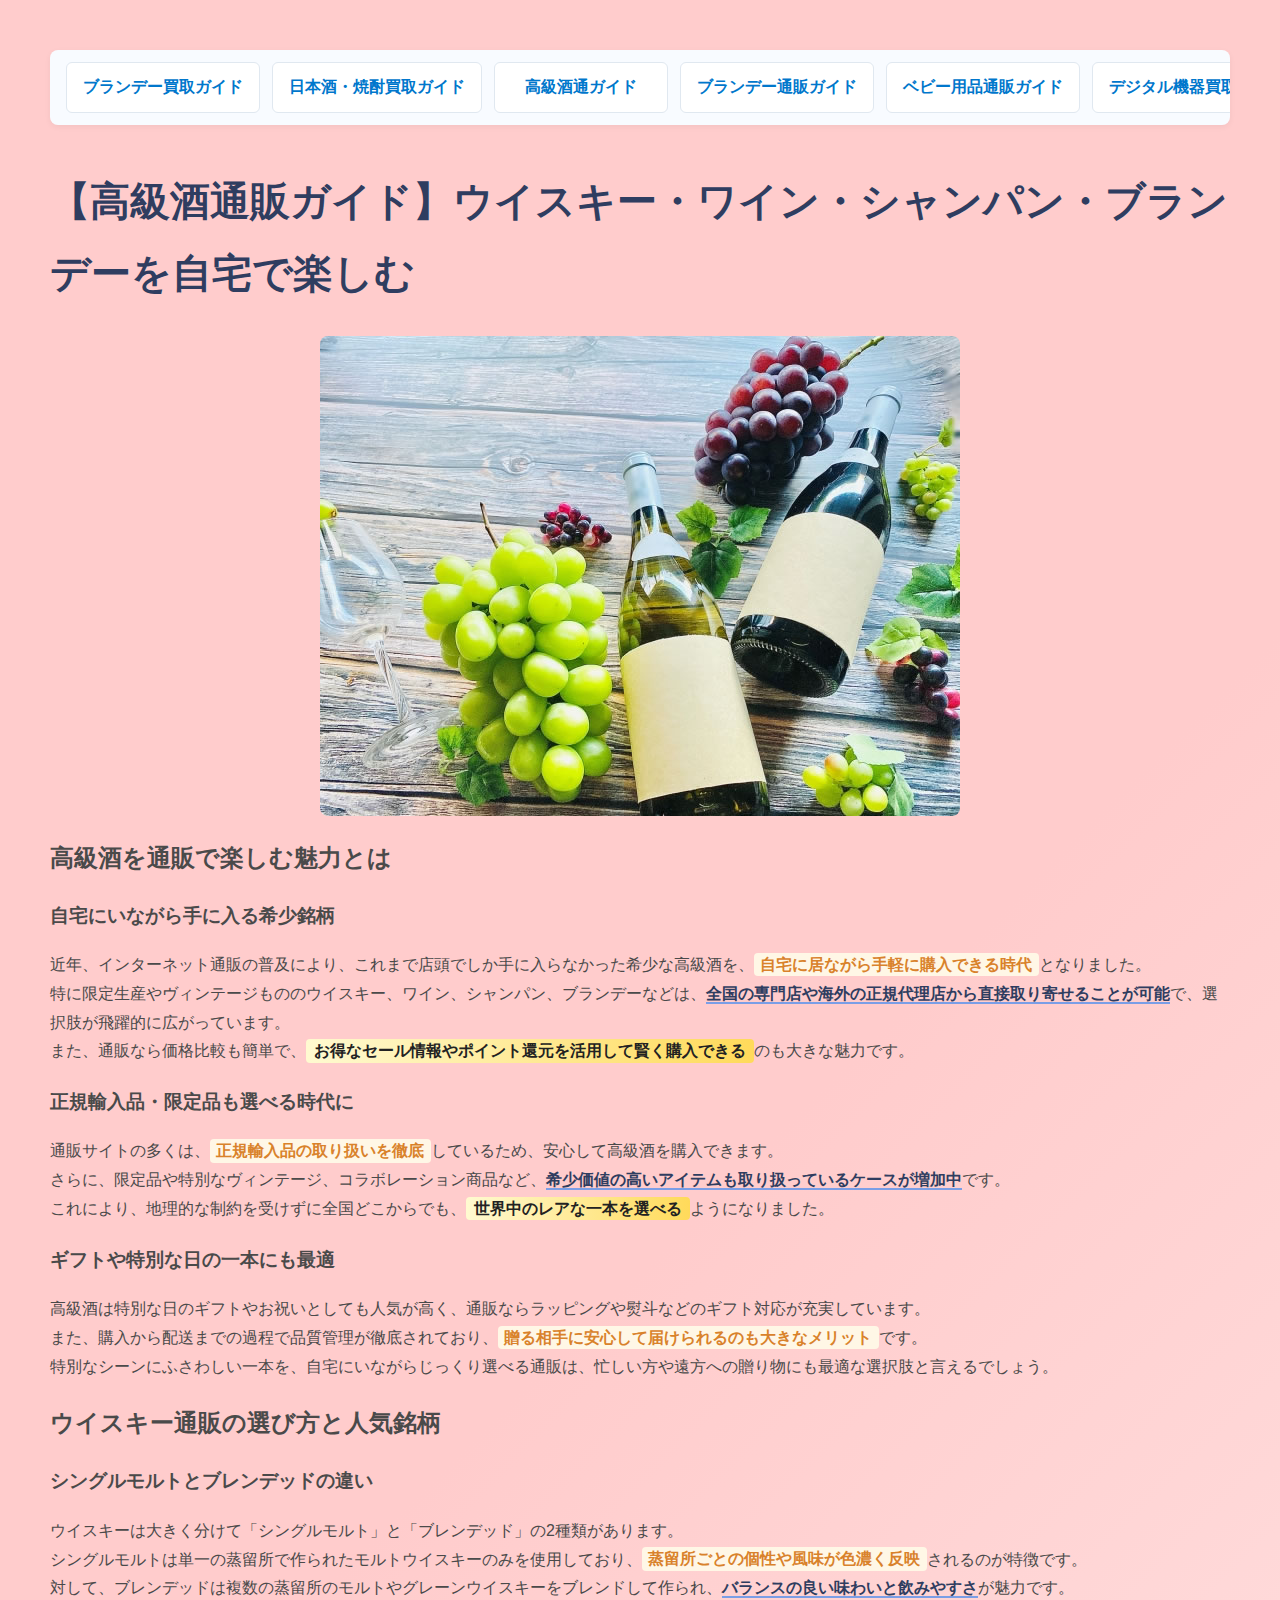
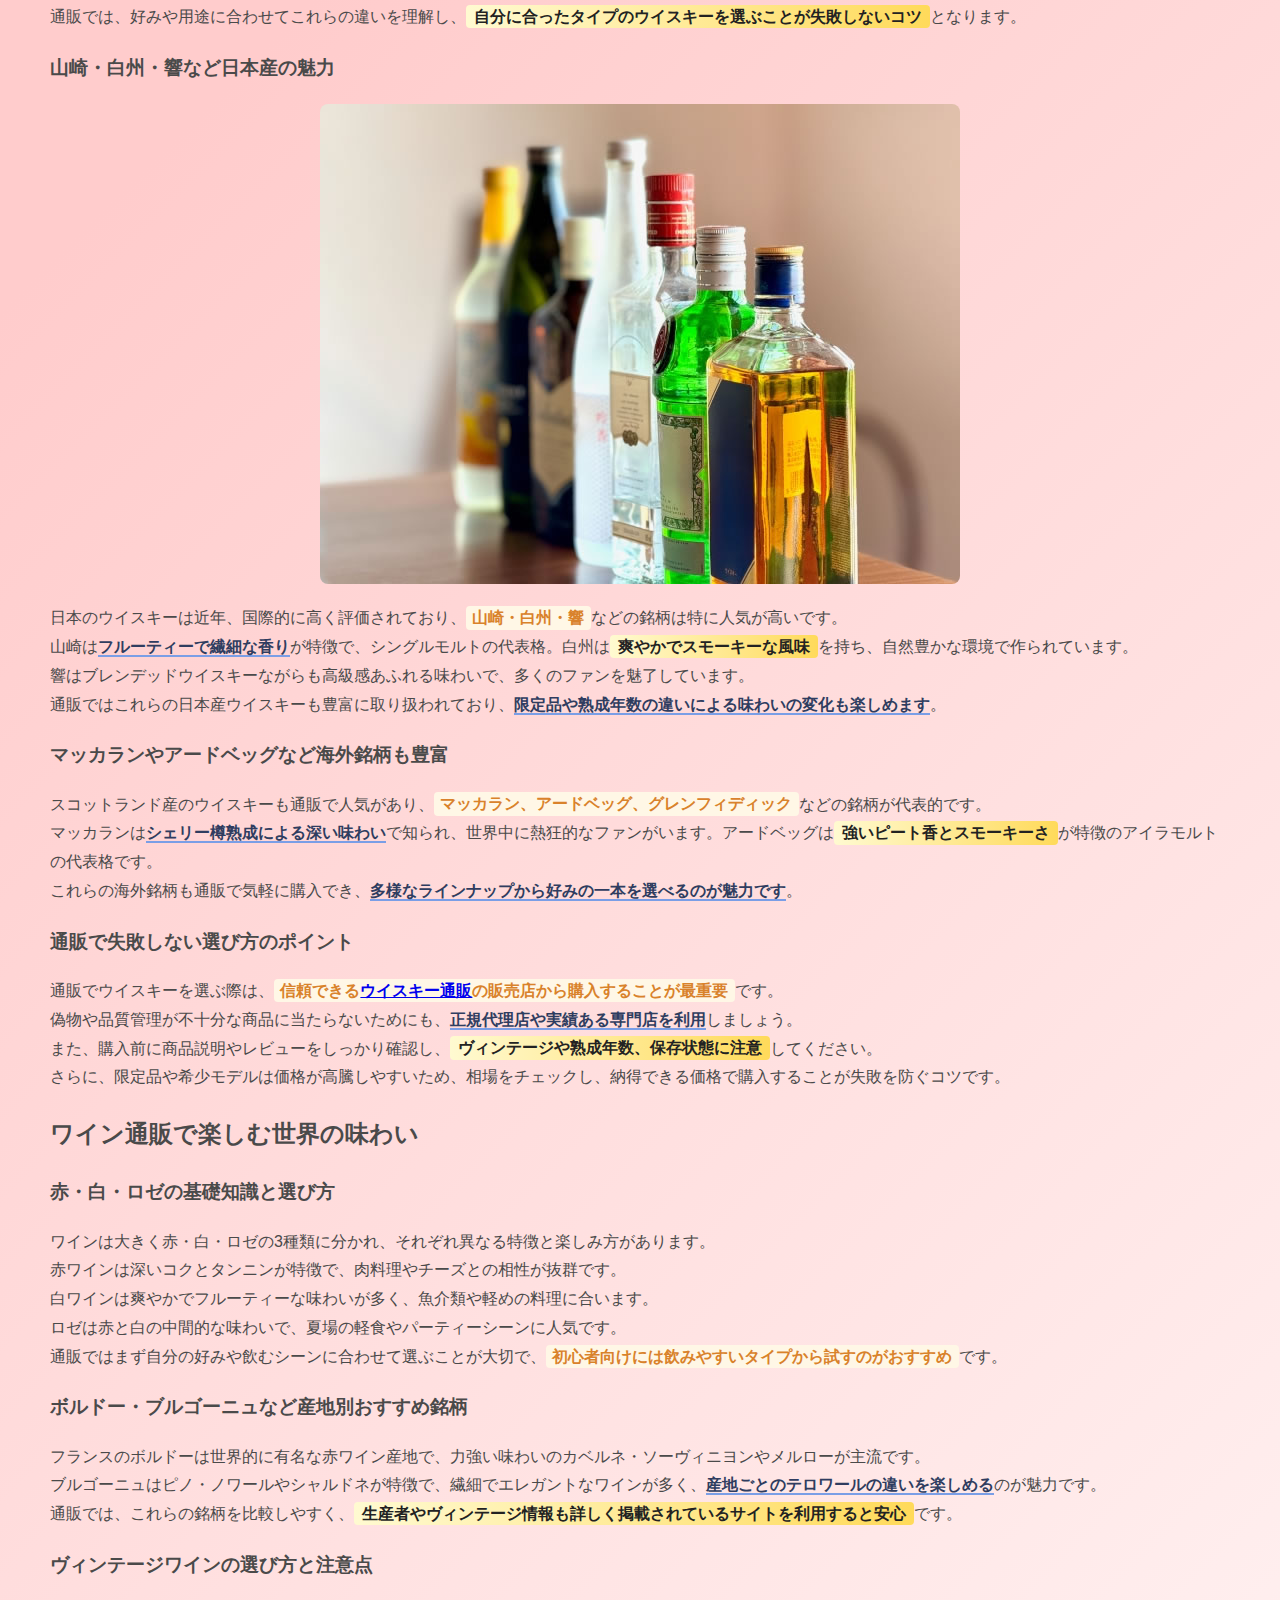
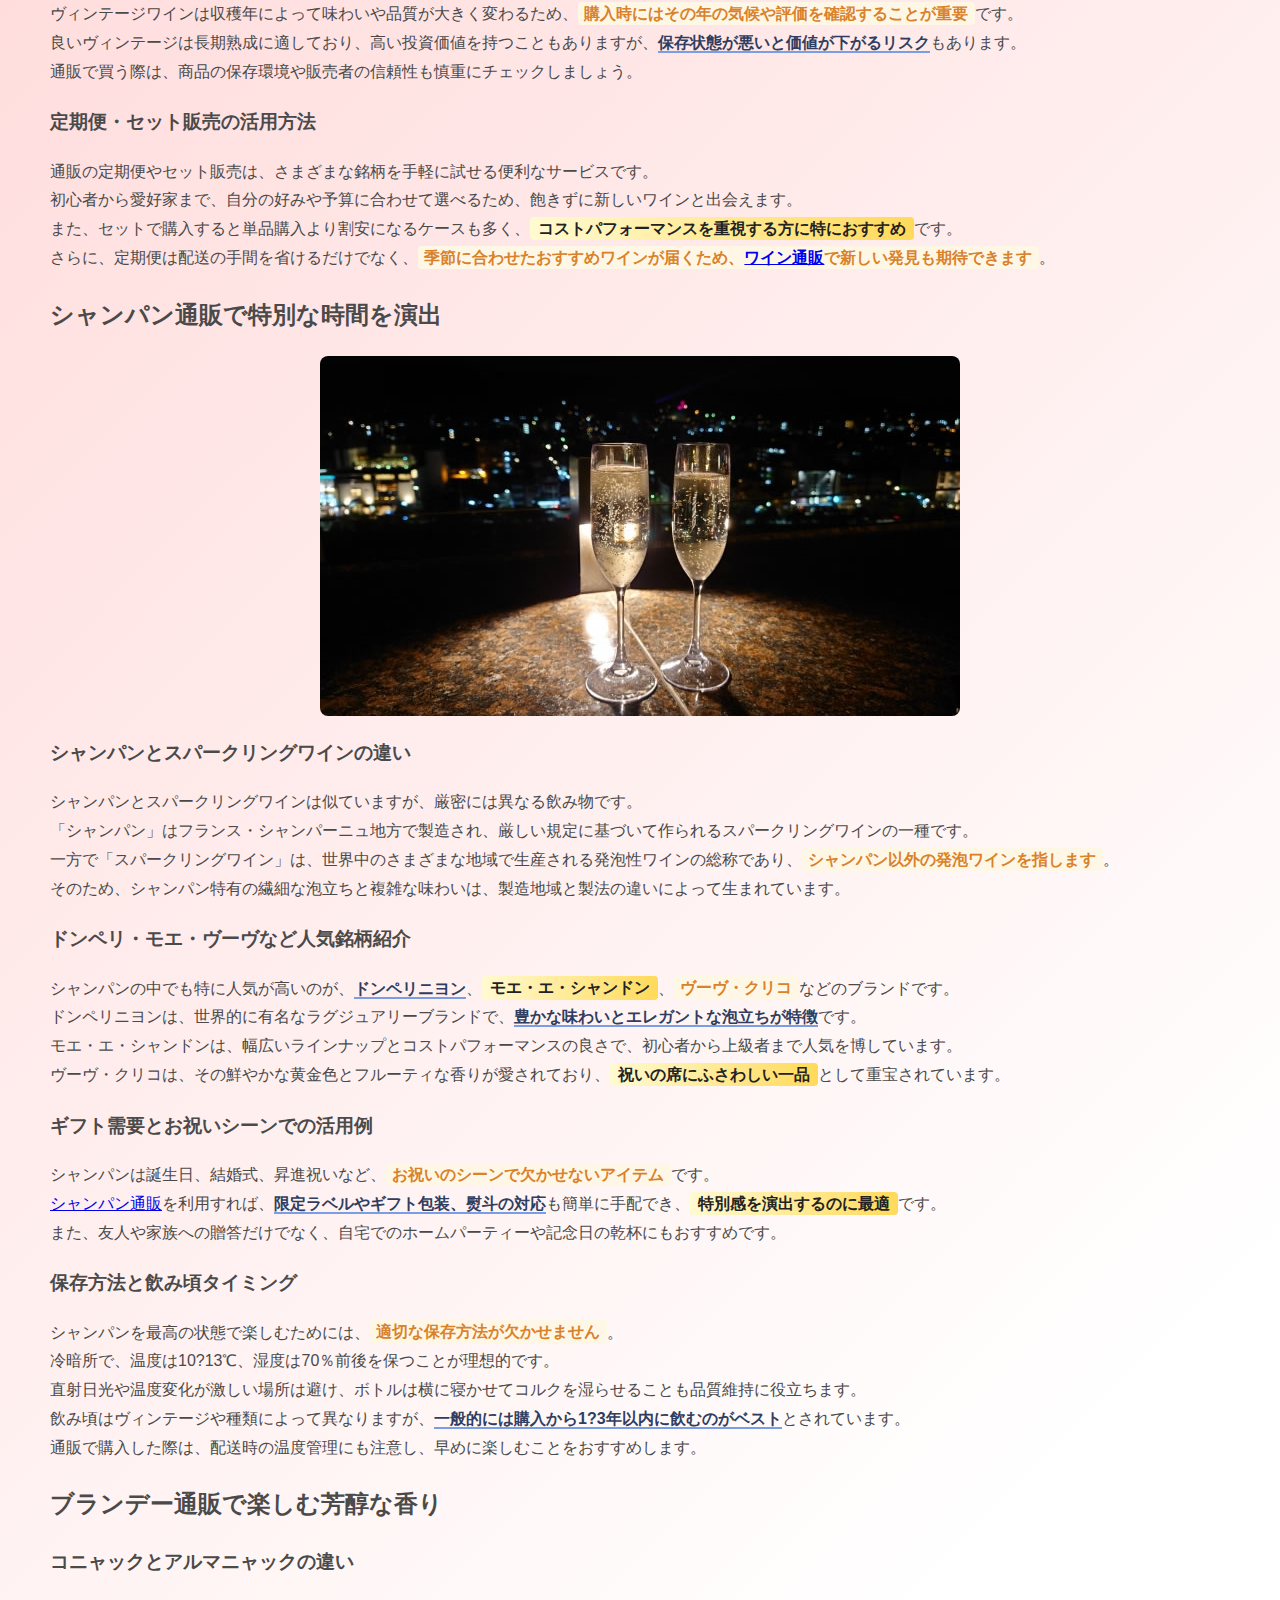
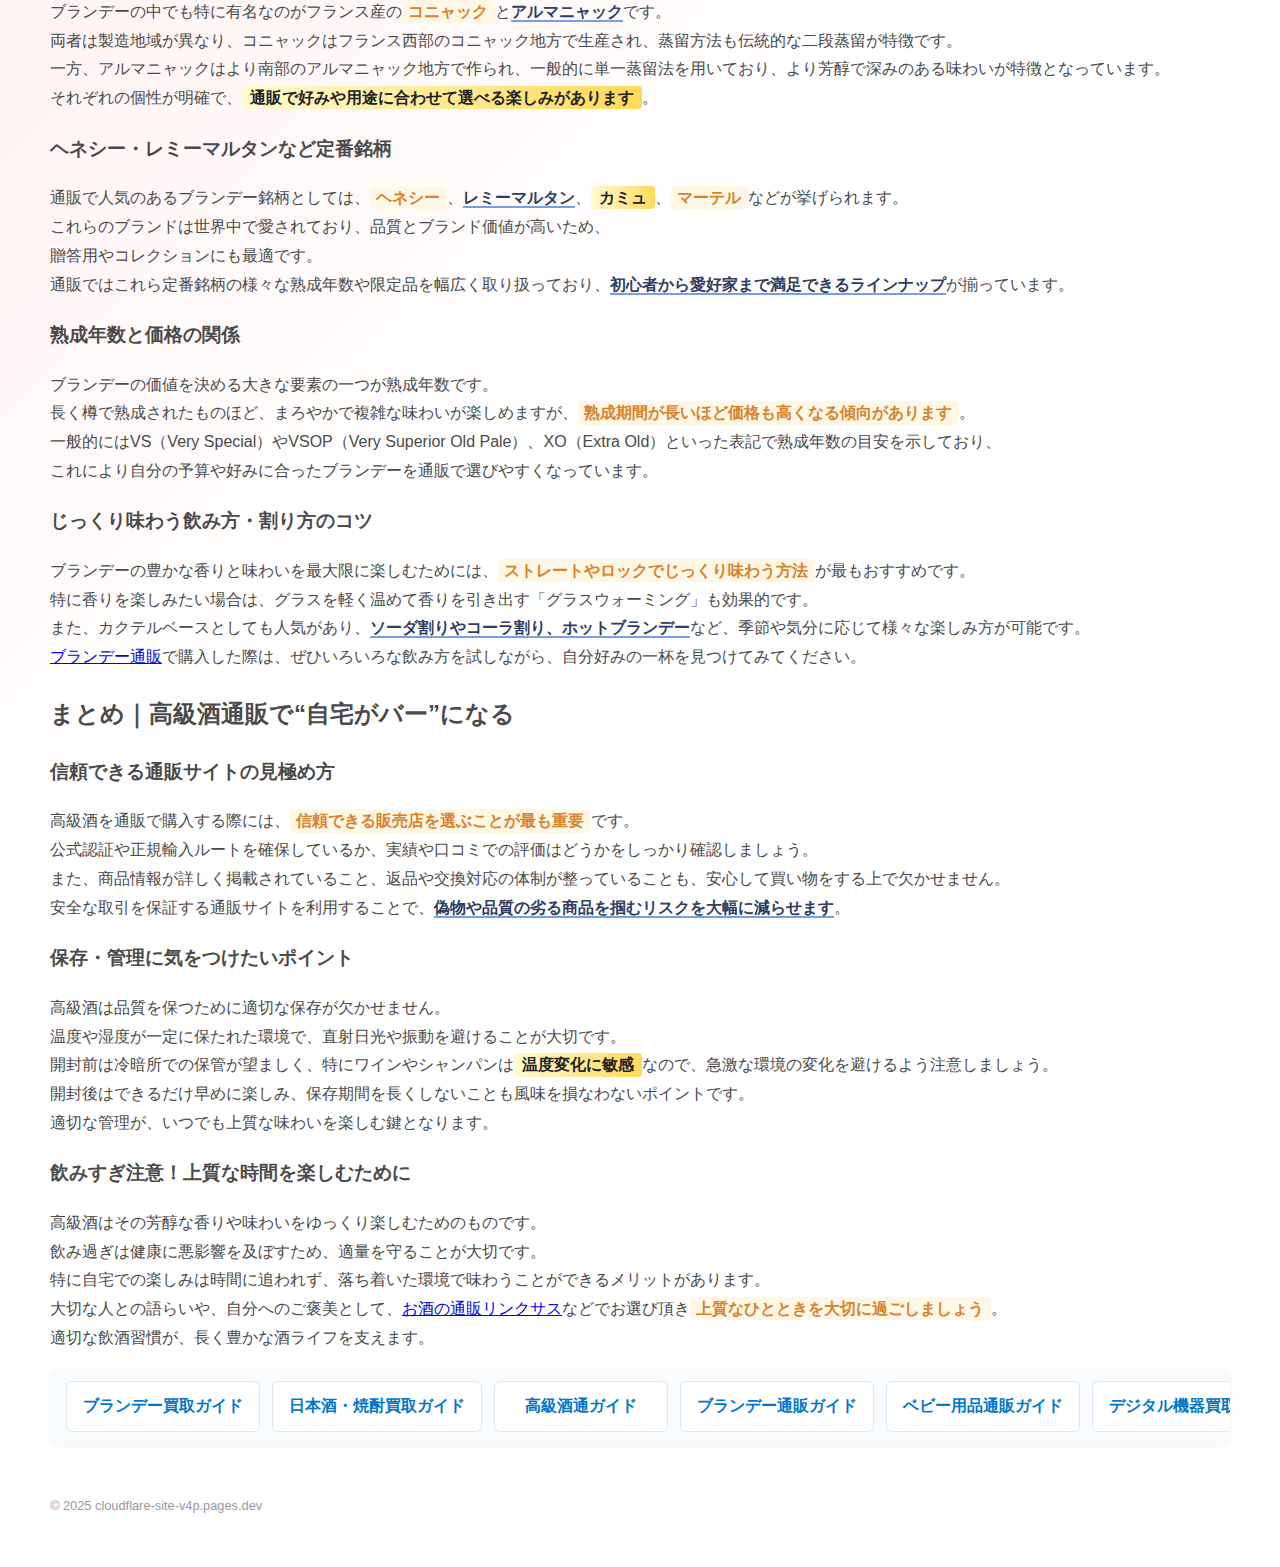
<file: page2.html>
<!DOCTYPE html>
<html lang="ja">
<head>
  <meta charset="UTF-8">
  <title>【高級酒通販ガイド】ウイスキー・ワイン・シャンパン・ブランデーを自宅で楽しむ</title>
  <link rel="stylesheet" href="style.css">
  <link rel="canonical" href="https://cloudflare-site-v4p.pages.dev/page2">
</head>
<body>
  <nav>
  <ul>
    <li><a href="index.html">ブランデー買取ガイド</a></li>
    <li><a href="page1.html">日本酒・焼酎買取ガイド</a></li>
    <li><a href="page2.html">高級酒通ガイド</a></li>
    <li><a href="page3.html">ブランデー通販ガイド</a></li>
    <li><a href="page4.html">ベビー用品通販ガイド</a></li>
    <li><a href="page5.html">デジタル機器買取ガイド</a></li>
    <li><a href="page6.html">スマホ買取ガイド</a></li>
  </ul>
  </nav>
  <h1>【高級酒通販ガイド】ウイスキー・ワイン・シャンパン・ブランデーを自宅で楽しむ</h1>
<img src="images/3_1.jpg" alt="イメージ">
<h2>高級酒を通販で楽しむ魅力とは</h2>

<h3>自宅にいながら手に入る希少銘柄</h3>
<p>
近年、インターネット通販の普及により、これまで店頭でしか手に入らなかった希少な高級酒を、<span class="highlight1">自宅に居ながら手軽に購入できる時代</span>となりました。<br>
特に限定生産やヴィンテージもののウイスキー、ワイン、シャンパン、ブランデーなどは、<span class="highlight2">全国の専門店や海外の正規代理店から直接取り寄せることが可能</span>で、選択肢が飛躍的に広がっています。<br>
また、通販なら価格比較も簡単で、<span class="highlight3">お得なセール情報やポイント還元を活用して賢く購入できる</span>のも大きな魅力です。
</p>

<h3>正規輸入品・限定品も選べる時代に</h3>
<p>
通販サイトの多くは、<span class="highlight1">正規輸入品の取り扱いを徹底</span>しているため、安心して高級酒を購入できます。<br>
さらに、限定品や特別なヴィンテージ、コラボレーション商品など、<span class="highlight2">希少価値の高いアイテムも取り扱っているケースが増加中</span>です。<br>
これにより、地理的な制約を受けずに全国どこからでも、<span class="highlight3">世界中のレアな一本を選べる</span>ようになりました。
</p>

<h3>ギフトや特別な日の一本にも最適</h3>
<p>
高級酒は特別な日のギフトやお祝いとしても人気が高く、通販ならラッピングや熨斗などのギフト対応が充実しています。<br>
また、購入から配送までの過程で品質管理が徹底されており、<span class="highlight1">贈る相手に安心して届けられるのも大きなメリット</span>です。<br>
特別なシーンにふさわしい一本を、自宅にいながらじっくり選べる通販は、忙しい方や遠方への贈り物にも最適な選択肢と言えるでしょう。
</p>

<h2>ウイスキー通販の選び方と人気銘柄</h2>

<h3>シングルモルトとブレンデッドの違い</h3>
<p>
ウイスキーは大きく分けて「シングルモルト」と「ブレンデッド」の2種類があります。<br>
シングルモルトは単一の蒸留所で作られたモルトウイスキーのみを使用しており、<span class="highlight1">蒸留所ごとの個性や風味が色濃く反映</span>されるのが特徴です。<br>
対して、ブレンデッドは複数の蒸留所のモルトやグレーンウイスキーをブレンドして作られ、<span class="highlight2">バランスの良い味わいと飲みやすさ</span>が魅力です。<br>
通販では、好みや用途に合わせてこれらの違いを理解し、<span class="highlight3">自分に合ったタイプのウイスキーを選ぶことが失敗しないコツ</span>となります。
</p>

<h3>山崎・白州・響など日本産の魅力</h3>
<img src="images/3_2.jpg" alt="イメージ">
<p>
日本のウイスキーは近年、国際的に高く評価されており、<span class="highlight1">山崎・白州・響</span>などの銘柄は特に人気が高いです。<br>
山崎は<span class="highlight2">フルーティーで繊細な香り</span>が特徴で、シングルモルトの代表格。白州は<span class="highlight3">爽やかでスモーキーな風味</span>を持ち、自然豊かな環境で作られています。<br>
響はブレンデッドウイスキーながらも高級感あふれる味わいで、多くのファンを魅了しています。<br>
通販ではこれらの日本産ウイスキーも豊富に取り扱われており、<span class="highlight2">限定品や熟成年数の違いによる味わいの変化も楽しめます</span>。
</p>

<h3>マッカランやアードベッグなど海外銘柄も豊富</h3>
<p>
スコットランド産のウイスキーも通販で人気があり、<span class="highlight1">マッカラン、アードベッグ、グレンフィディック</span>などの銘柄が代表的です。<br>
マッカランは<span class="highlight2">シェリー樽熟成による深い味わい</span>で知られ、世界中に熱狂的なファンがいます。アードベッグは<span class="highlight3">強いピート香とスモーキーさ</span>が特徴のアイラモルトの代表格です。<br>
これらの海外銘柄も通販で気軽に購入でき、<span class="highlight2">多様なラインナップから好みの一本を選べるのが魅力です</span>。
</p>

<h3>通販で失敗しない選び方のポイント</h3>
<p>
通販でウイスキーを選ぶ際は、<span class="highlight1">信頼できる<a href="https://linx-as.store/collections/whisky">ウイスキー通販</a>の販売店から購入することが最重要</span>です。<br>
偽物や品質管理が不十分な商品に当たらないためにも、<span class="highlight2">正規代理店や実績ある専門店を利用</span>しましょう。<br>
また、購入前に商品説明やレビューをしっかり確認し、<span class="highlight3">ヴィンテージや熟成年数、保存状態に注意</span>してください。<br>
さらに、限定品や希少モデルは価格が高騰しやすいため、相場をチェックし、納得できる価格で購入することが失敗を防ぐコツです。
</p>

<h2>ワイン通販で楽しむ世界の味わい</h2>

<h3>赤・白・ロゼの基礎知識と選び方</h3>
<p>
ワインは大きく赤・白・ロゼの3種類に分かれ、それぞれ異なる特徴と楽しみ方があります。<br>
赤ワインは深いコクとタンニンが特徴で、肉料理やチーズとの相性が抜群です。<br>
白ワインは爽やかでフルーティーな味わいが多く、魚介類や軽めの料理に合います。<br>
ロゼは赤と白の中間的な味わいで、夏場の軽食やパーティーシーンに人気です。<br>
通販ではまず自分の好みや飲むシーンに合わせて選ぶことが大切で、<span class="highlight1">初心者向けには飲みやすいタイプから試すのがおすすめ</span>です。
</p>

<h3>ボルドー・ブルゴーニュなど産地別おすすめ銘柄</h3>
<p>
フランスのボルドーは世界的に有名な赤ワイン産地で、力強い味わいのカベルネ・ソーヴィニヨンやメルローが主流です。<br>
ブルゴーニュはピノ・ノワールやシャルドネが特徴で、繊細でエレガントなワインが多く、<span class="highlight2">産地ごとのテロワールの違いを楽しめる</span>のが魅力です。<br>
通販では、これらの銘柄を比較しやすく、<span class="highlight3">生産者やヴィンテージ情報も詳しく掲載されているサイトを利用すると安心</span>です。
</p>

<h3>ヴィンテージワインの選び方と注意点</h3>
<p>
ヴィンテージワインは収穫年によって味わいや品質が大きく変わるため、<span class="highlight1">購入時にはその年の気候や評価を確認することが重要</span>です。<br>
良いヴィンテージは長期熟成に適しており、高い投資価値を持つこともありますが、<span class="highlight2">保存状態が悪いと価値が下がるリスク</span>もあります。<br>
通販で買う際は、商品の保存環境や販売者の信頼性も慎重にチェックしましょう。
</p>

<h3>定期便・セット販売の活用方法</h3>
<p>
通販の定期便やセット販売は、さまざまな銘柄を手軽に試せる便利なサービスです。<br>
初心者から愛好家まで、自分の好みや予算に合わせて選べるため、飽きずに新しいワインと出会えます。<br>
また、セットで購入すると単品購入より割安になるケースも多く、<span class="highlight3">コストパフォーマンスを重視する方に特におすすめ</span>です。<br>
さらに、定期便は配送の手間を省けるだけでなく、<span class="highlight1">季節に合わせたおすすめワインが届くため、<a href="https://linx-as.store/collections/wine">ワイン通販</a>で新しい発見も期待できます</span>。</p>

<h2>シャンパン通販で特別な時間を演出</h2>
<img src="images/3_3.jpg" alt="イメージ">
<h3>シャンパンとスパークリングワインの違い</h3>
<p>
シャンパンとスパークリングワインは似ていますが、厳密には異なる飲み物です。<br>
「シャンパン」はフランス・シャンパーニュ地方で製造され、厳しい規定に基づいて作られるスパークリングワインの一種です。<br>
一方で「スパークリングワイン」は、世界中のさまざまな地域で生産される発泡性ワインの総称であり、<span class="highlight1">シャンパン以外の発泡ワインを指します</span>。<br>
そのため、シャンパン特有の繊細な泡立ちと複雑な味わいは、製造地域と製法の違いによって生まれています。
</p>

<h3>ドンペリ・モエ・ヴーヴなど人気銘柄紹介</h3>
<p>
シャンパンの中でも特に人気が高いのが、<span class="highlight2">ドンペリニヨン</span>、<span class="highlight3">モエ・エ・シャンドン</span>、<span class="highlight1">ヴーヴ・クリコ</span>などのブランドです。<br>
ドンペリニヨンは、世界的に有名なラグジュアリーブランドで、<span class="highlight2">豊かな味わいとエレガントな泡立ちが特徴</span>です。<br>
モエ・エ・シャンドンは、幅広いラインナップとコストパフォーマンスの良さで、初心者から上級者まで人気を博しています。<br>
ヴーヴ・クリコは、その鮮やかな黄金色とフルーティな香りが愛されており、<span class="highlight3">祝いの席にふさわしい一品</span>として重宝されています。
</p>

<h3>ギフト需要とお祝いシーンでの活用例</h3>
<p>
シャンパンは誕生日、結婚式、昇進祝いなど、<span class="highlight1">お祝いのシーンで欠かせないアイテム</span>です。<br>
<a href="https://linx-as.store/collections/champagne">シャンパン通販</a>を利用すれば、<span class="highlight2">限定ラベルやギフト包装、熨斗の対応</span>も簡単に手配でき、<span class="highlight3">特別感を演出するのに最適</span>です。<br>
また、友人や家族への贈答だけでなく、自宅でのホームパーティーや記念日の乾杯にもおすすめです。
</p>

<h3>保存方法と飲み頃タイミング</h3>
<p>
シャンパンを最高の状態で楽しむためには、<span class="highlight1">適切な保存方法が欠かせません</span>。<br>
冷暗所で、温度は10?13℃、湿度は70％前後を保つことが理想的です。<br>
直射日光や温度変化が激しい場所は避け、ボトルは横に寝かせてコルクを湿らせることも品質維持に役立ちます。<br>
飲み頃はヴィンテージや種類によって異なりますが、<span class="highlight2">一般的には購入から1?3年以内に飲むのがベスト</span>とされています。<br>
通販で購入した際は、配送時の温度管理にも注意し、早めに楽しむことをおすすめします。
</p>


<h2>ブランデー通販で楽しむ芳醇な香り</h2>

<h3>コニャックとアルマニャックの違い</h3>
<p>
ブランデーの中でも特に有名なのがフランス産の<span class="highlight1">コニャック</span>と<span class="highlight2">アルマニャック</span>です。<br>
両者は製造地域が異なり、コニャックはフランス西部のコニャック地方で生産され、蒸留方法も伝統的な二段蒸留が特徴です。<br>
一方、アルマニャックはより南部のアルマニャック地方で作られ、一般的に単一蒸留法を用いており、より芳醇で深みのある味わいが特徴となっています。<br>
それぞれの個性が明確で、<span class="highlight3">通販で好みや用途に合わせて選べる楽しみがあります</span>。
</p>

<h3>ヘネシー・レミーマルタンなど定番銘柄</h3>
<p>
通販で人気のあるブランデー銘柄としては、<span class="highlight1">ヘネシー</span>、<span class="highlight2">レミーマルタン</span>、<span class="highlight3">カミュ</span>、<span class="highlight1">マーテル</span>などが挙げられます。<br>
これらのブランドは世界中で愛されており、品質とブランド価値が高いため、<br>
贈答用やコレクションにも最適です。<br>
通販ではこれら定番銘柄の様々な熟成年数や限定品を幅広く取り扱っており、<span class="highlight2">初心者から愛好家まで満足できるラインナップ</span>が揃っています。
</p>

<h3>熟成年数と価格の関係</h3>
<p>
ブランデーの価値を決める大きな要素の一つが熟成年数です。<br>
長く樽で熟成されたものほど、まろやかで複雑な味わいが楽しめますが、<span class="highlight1">熟成期間が長いほど価格も高くなる傾向があります</span>。<br>
一般的にはVS（Very Special）やVSOP（Very Superior Old Pale）、XO（Extra Old）といった表記で熟成年数の目安を示しており、<br>
これにより自分の予算や好みに合ったブランデーを通販で選びやすくなっています。
</p>

<h3>じっくり味わう飲み方・割り方のコツ</h3>
<p>
ブランデーの豊かな香りと味わいを最大限に楽しむためには、<span class="highlight1">ストレートやロックでじっくり味わう方法</span>が最もおすすめです。<br>
特に香りを楽しみたい場合は、グラスを軽く温めて香りを引き出す「グラスウォーミング」も効果的です。<br>
また、カクテルベースとしても人気があり、<span class="highlight2">ソーダ割りやコーラ割り、ホットブランデー</span>など、季節や気分に応じて様々な楽しみ方が可能です。<br>
<a href="https://linx-as.store/collections/brandy">ブランデー通販</a>で購入した際は、ぜひいろいろな飲み方を試しながら、自分好みの一杯を見つけてみてください。</p>

<h2>まとめ｜高級酒通販で“自宅がバー”になる</h2>

<h3>信頼できる通販サイトの見極め方</h3>
<p>
高級酒を通販で購入する際には、<span class="highlight1">信頼できる販売店を選ぶことが最も重要</span>です。<br>
公式認証や正規輸入ルートを確保しているか、実績や口コミでの評価はどうかをしっかり確認しましょう。<br>
また、商品情報が詳しく掲載されていること、返品や交換対応の体制が整っていることも、安心して買い物をする上で欠かせません。<br>
安全な取引を保証する通販サイトを利用することで、<span class="highlight2">偽物や品質の劣る商品を掴むリスクを大幅に減らせます</span>。
</p>

<h3>保存・管理に気をつけたいポイント</h3>
<p>
高級酒は品質を保つために適切な保存が欠かせません。<br>
温度や湿度が一定に保たれた環境で、直射日光や振動を避けることが大切です。<br>
開封前は冷暗所での保管が望ましく、特にワインやシャンパンは<span class="highlight3">温度変化に敏感</span>なので、急激な環境の変化を避けるよう注意しましょう。<br>
開封後はできるだけ早めに楽しみ、保存期間を長くしないことも風味を損なわないポイントです。<br>
適切な管理が、いつでも上質な味わいを楽しむ鍵となります。
</p>

<h3>飲みすぎ注意！上質な時間を楽しむために</h3>
<p>
高級酒はその芳醇な香りや味わいをゆっくり楽しむためのものです。<br>
飲み過ぎは健康に悪影響を及ぼすため、適量を守ることが大切です。<br>
特に自宅での楽しみは時間に追われず、落ち着いた環境で味わうことができるメリットがあります。<br>
大切な人との語らいや、自分へのご褒美として、<a href="https://linx-as.store">お酒の通販リンクサス</a>などでお選び頂き<span class="highlight1">上質なひとときを大切に過ごしましょう</span>。<br>
適切な飲酒習慣が、長く豊かな酒ライフを支えます。
</p>
  
  <nav>
  <ul>
    <li><a href="index.html">ブランデー買取ガイド</a></li>
    <li><a href="page1.html">日本酒・焼酎買取ガイド</a></li>
    <li><a href="page2.html">高級酒通ガイド</a></li>
    <li><a href="page3.html">ブランデー通販ガイド</a></li>
    <li><a href="page4.html">ベビー用品通販ガイド</a></li>
    <li><a href="page5.html">デジタル機器買取ガイド</a></li>
    <li><a href="page6.html">スマホ買取ガイド</a></li>
  </ul>
  </nav>
  <footer>
    &copy; 2025 cloudflare-site-v4p.pages.dev
  </footer>
</body>
</html>
</file>
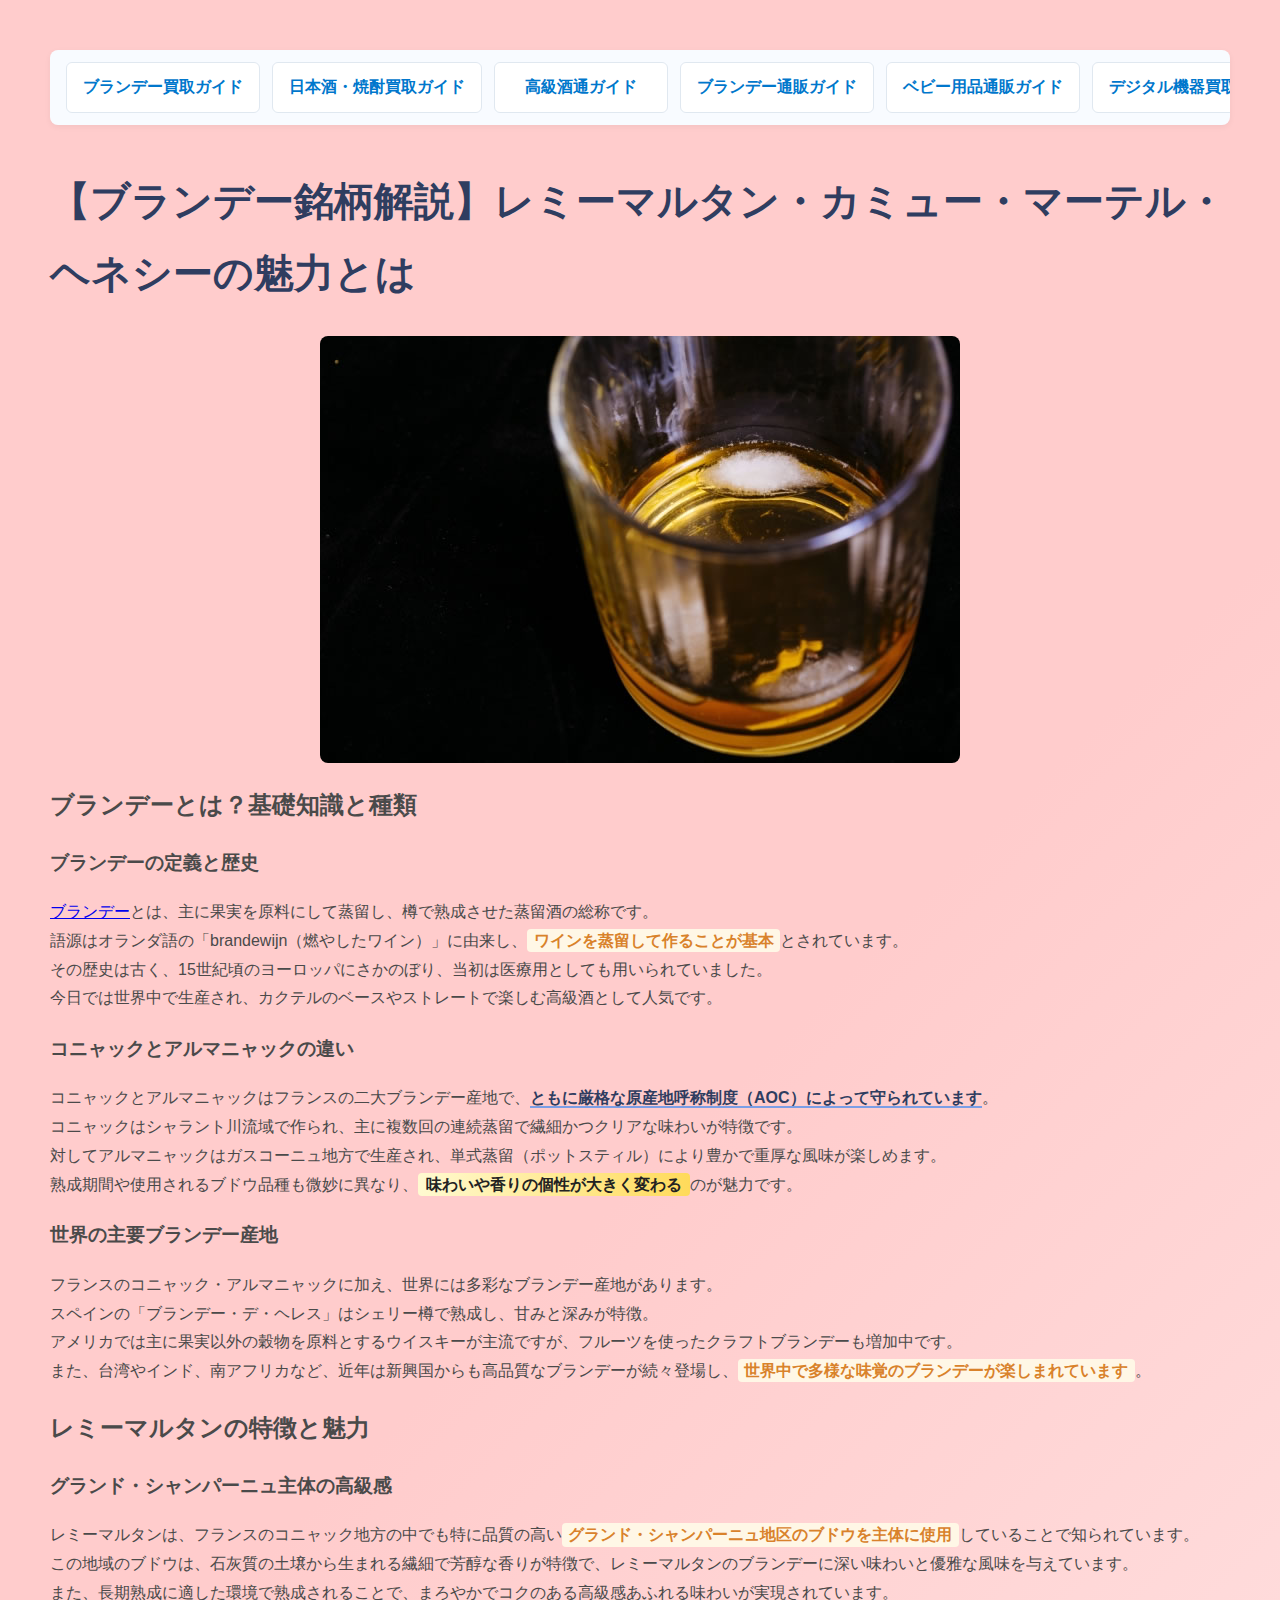
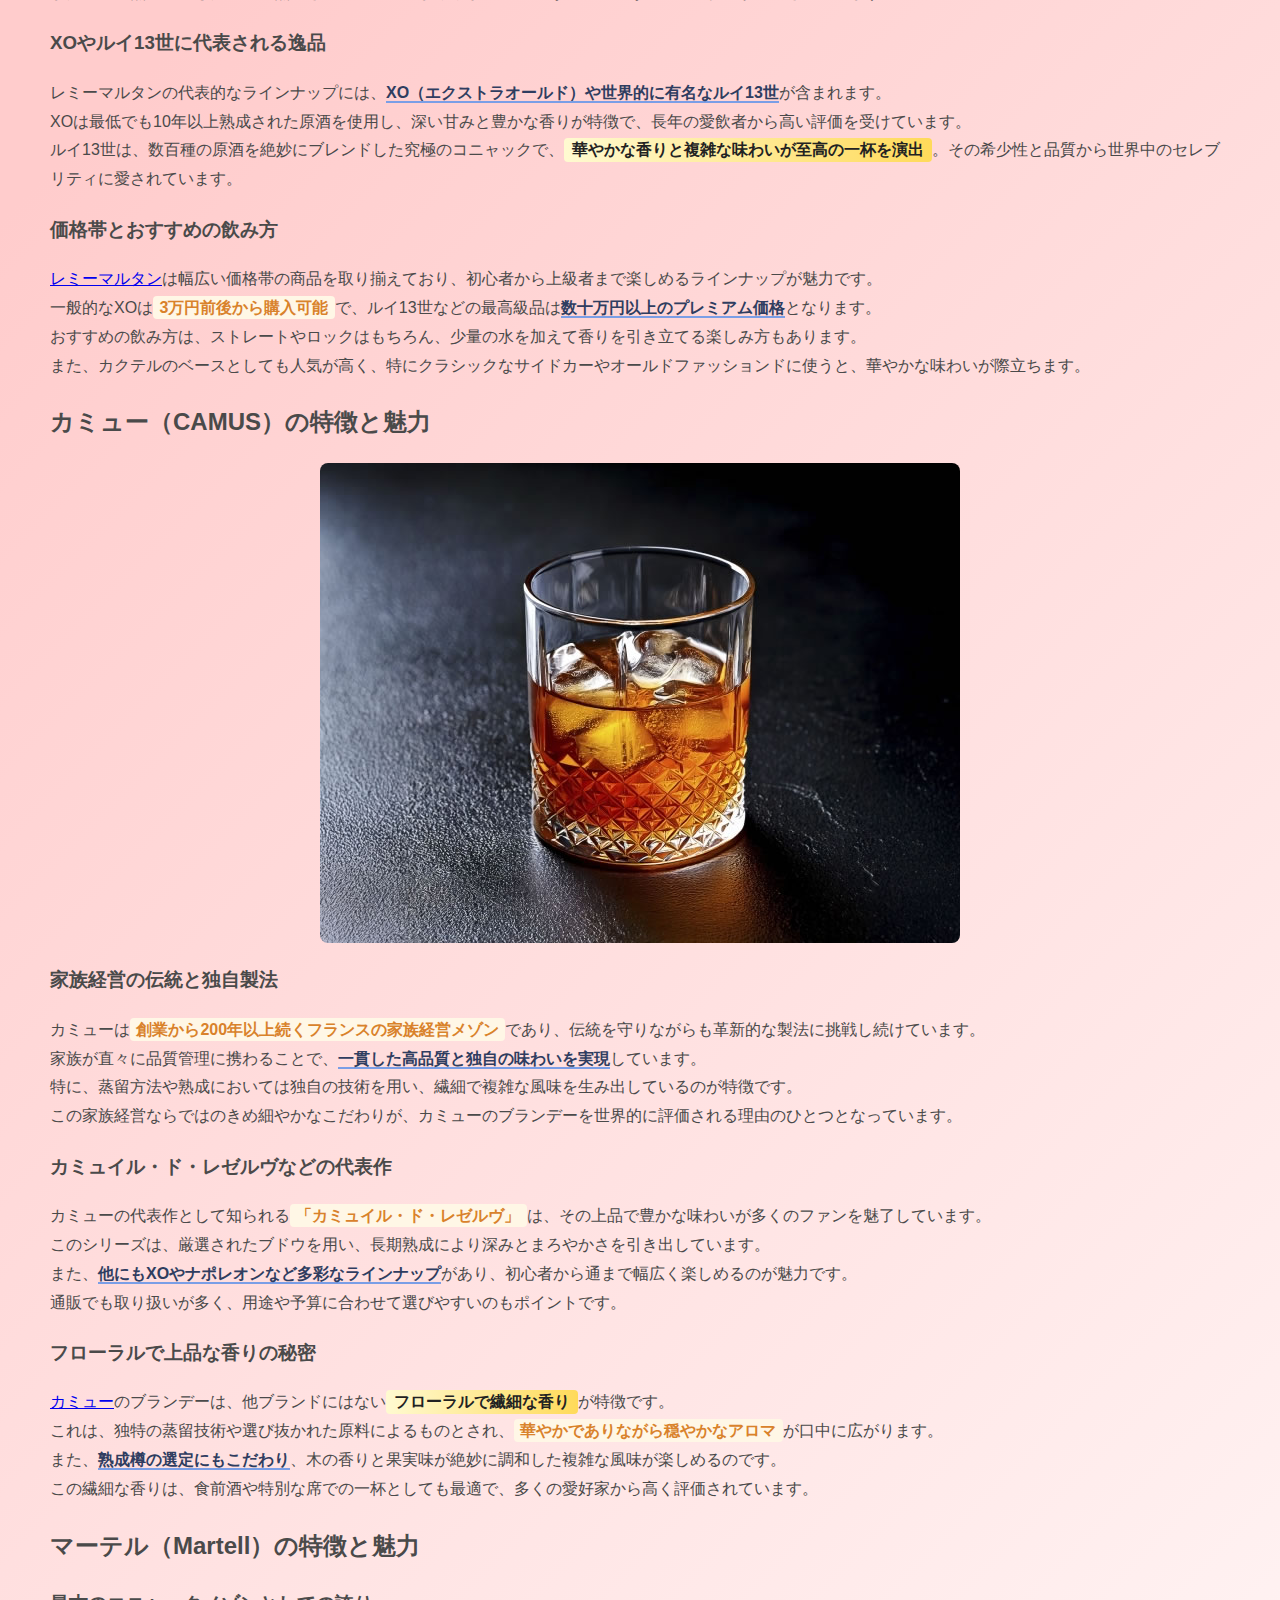
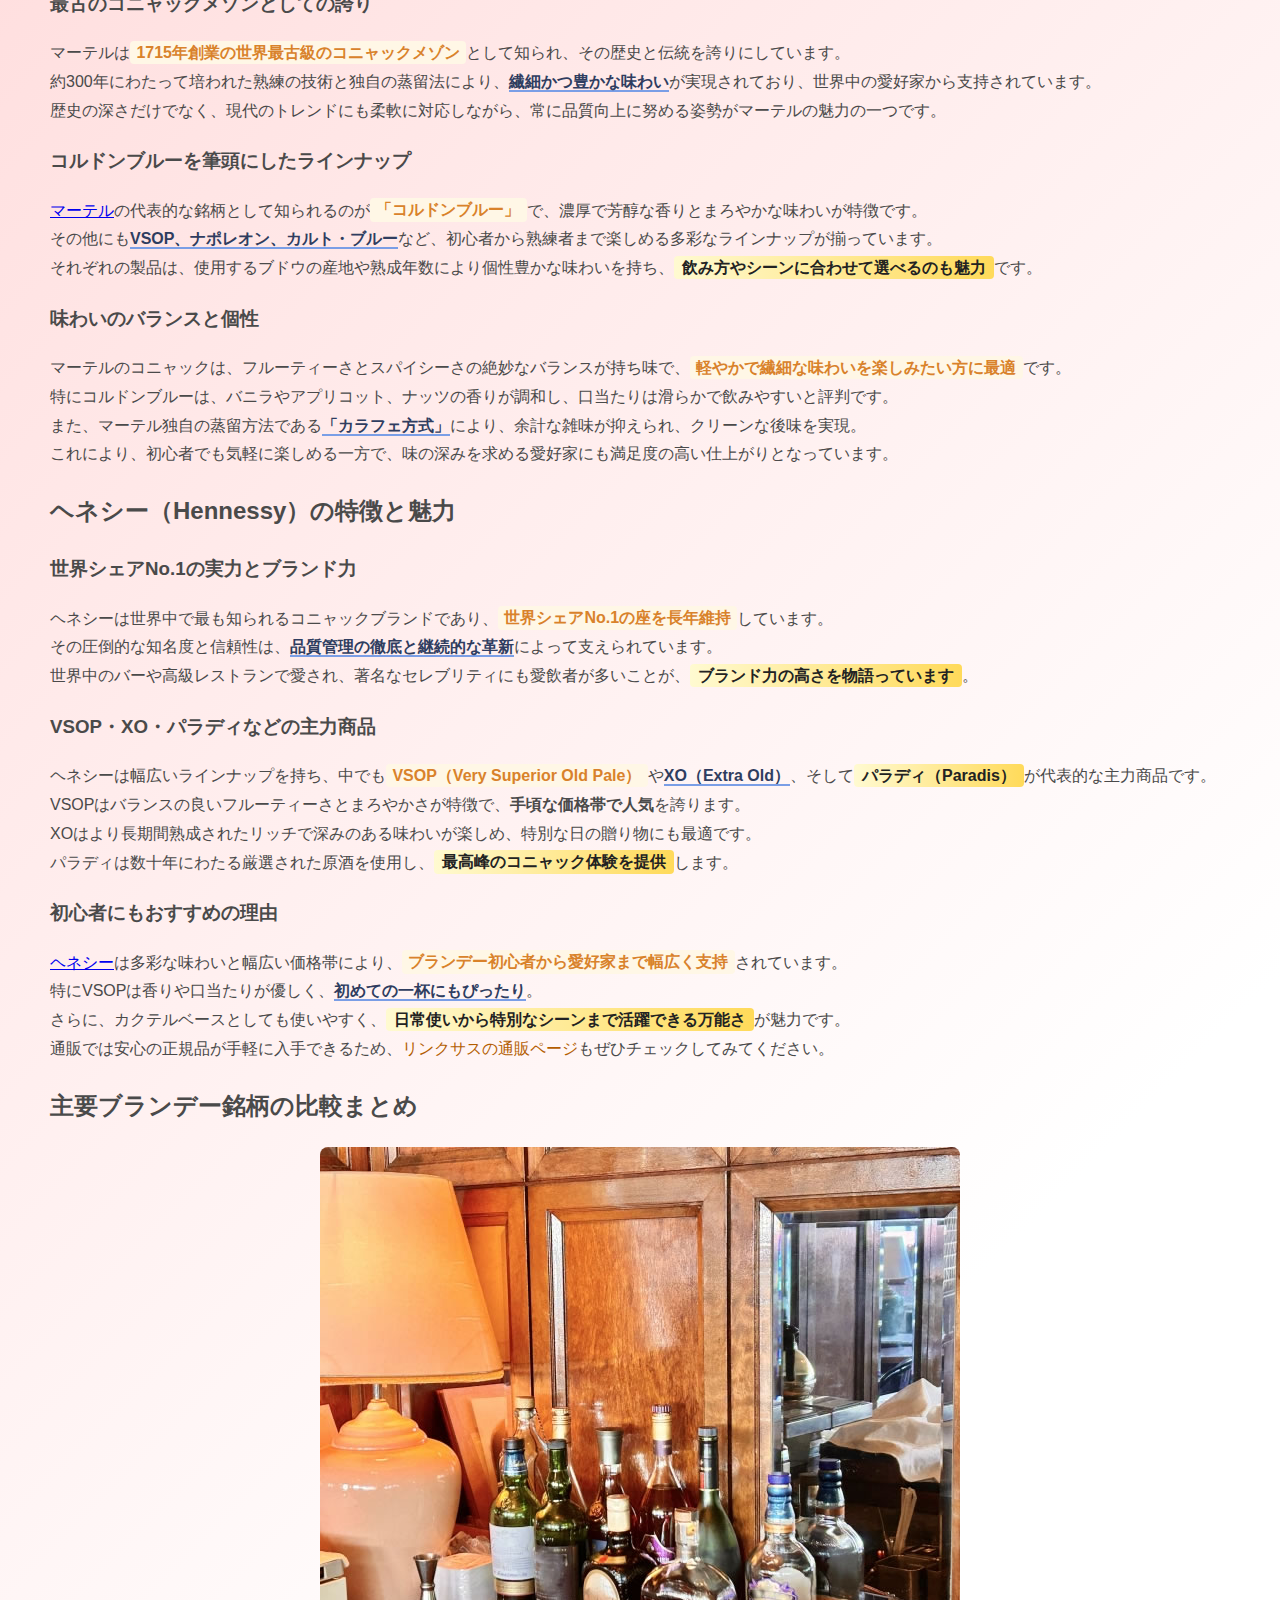
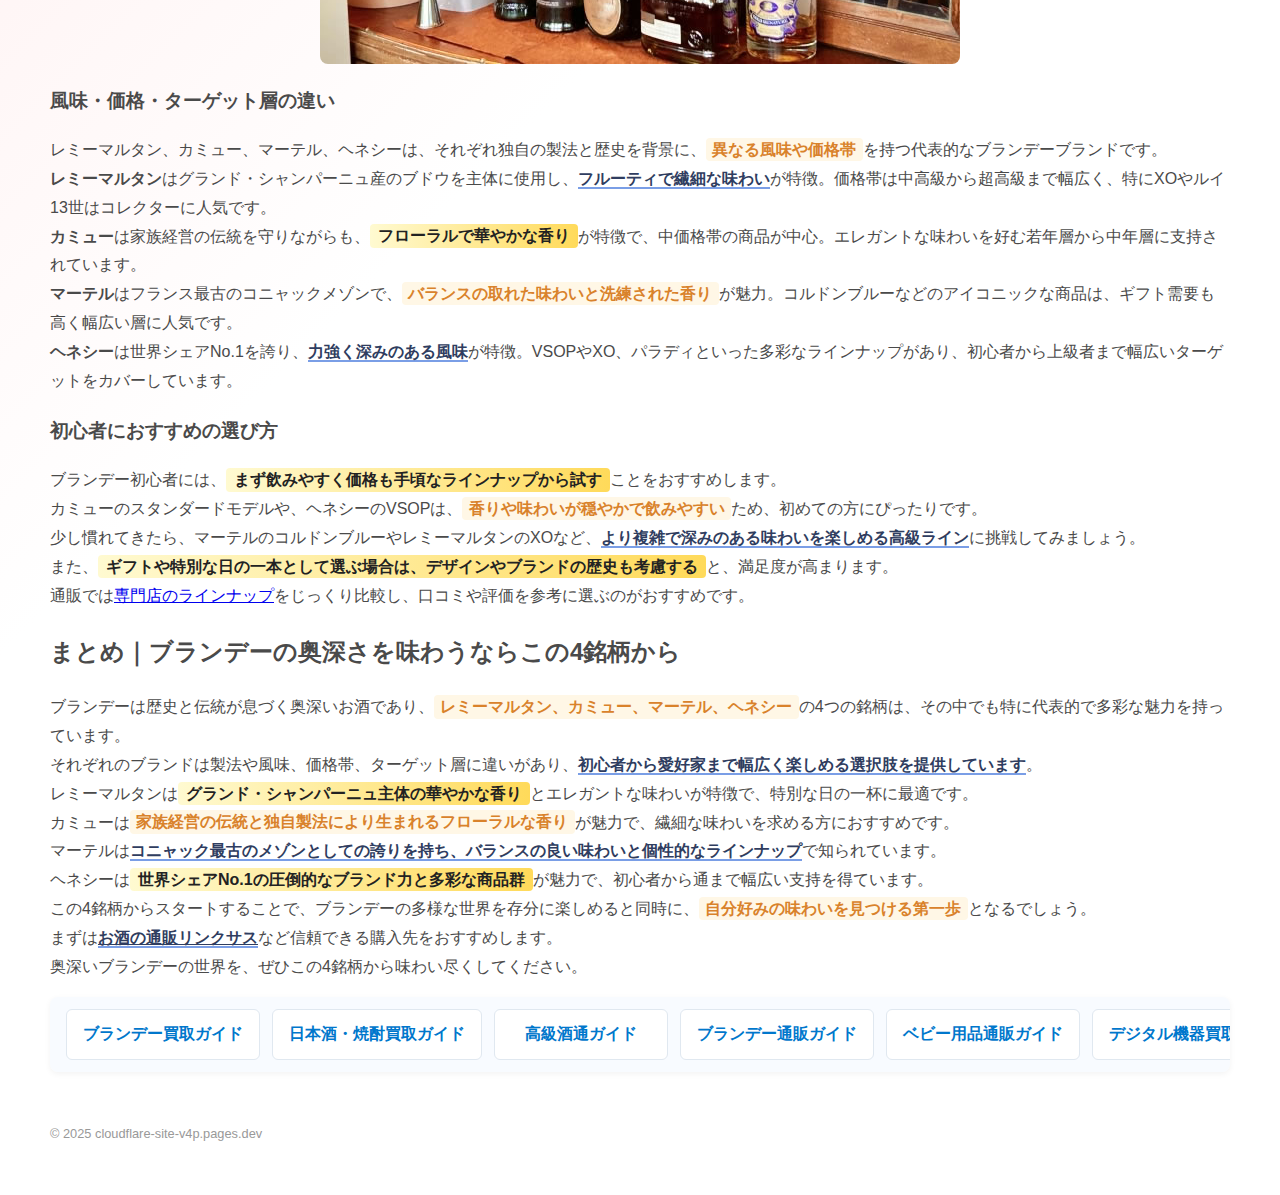
<file: page3.html>
<!DOCTYPE html>
<html lang="ja">
<head>
  <meta charset="UTF-8">
  <title>【ブランデー銘柄解説】レミーマルタン・カミュー・マーテル・ヘネシーの魅力とは</title>
  <link rel="stylesheet" href="style.css">
  <link rel="canonical" href="https://cloudflare-site-v4p.pages.dev/page3">
</head>
<body>
  <nav>
  <ul>
    <li><a href="index.html">ブランデー買取ガイド</a></li>
    <li><a href="page1.html">日本酒・焼酎買取ガイド</a></li>
    <li><a href="page2.html">高級酒通ガイド</a></li>
    <li><a href="page3.html">ブランデー通販ガイド</a></li>
    <li><a href="page4.html">ベビー用品通販ガイド</a></li>
    <li><a href="page5.html">デジタル機器買取ガイド</a></li>
    <li><a href="page6.html">スマホ買取ガイド</a></li>
  </ul>
  </nav>
  <h1>【ブランデー銘柄解説】レミーマルタン・カミュー・マーテル・ヘネシーの魅力とは</h1>
<img src="images/4_1.jpg" alt="イメージ"> 
<h2>ブランデーとは？基礎知識と種類</h2>

<h3>ブランデーの定義と歴史</h3>
<p>
<a href="https://linx-as.store/collections/brandy">ブランデー</a>とは、主に果実を原料にして蒸留し、樽で熟成させた蒸留酒の総称です。<br>
語源はオランダ語の「brandewijn（燃やしたワイン）」に由来し、<span class="highlight1">ワインを蒸留して作ることが基本</span>とされています。<br>
その歴史は古く、15世紀頃のヨーロッパにさかのぼり、当初は医療用としても用いられていました。<br>
今日では世界中で生産され、カクテルのベースやストレートで楽しむ高級酒として人気です。
</p>

<h3>コニャックとアルマニャックの違い</h3>
<p>
コニャックとアルマニャックはフランスの二大ブランデー産地で、<span class="highlight2">ともに厳格な原産地呼称制度（AOC）によって守られています</span>。<br>
コニャックはシャラント川流域で作られ、主に複数回の連続蒸留で繊細かつクリアな味わいが特徴です。<br>
対してアルマニャックはガスコーニュ地方で生産され、単式蒸留（ポットスティル）により豊かで重厚な風味が楽しめます。<br>
熟成期間や使用されるブドウ品種も微妙に異なり、<span class="highlight3">味わいや香りの個性が大きく変わる</span>のが魅力です。
</p>

<h3>世界の主要ブランデー産地</h3>
<p>
フランスのコニャック・アルマニャックに加え、世界には多彩なブランデー産地があります。<br>
スペインの「ブランデー・デ・ヘレス」はシェリー樽で熟成し、甘みと深みが特徴。<br>
アメリカでは主に果実以外の穀物を原料とするウイスキーが主流ですが、フルーツを使ったクラフトブランデーも増加中です。<br>
また、台湾やインド、南アフリカなど、近年は新興国からも高品質なブランデーが続々登場し、<span class="highlight1">世界中で多様な味覚のブランデーが楽しまれています</span>。
</p>


<h2>レミーマルタンの特徴と魅力</h2>

<h3>グランド・シャンパーニュ主体の高級感</h3>
<p>
レミーマルタンは、フランスのコニャック地方の中でも特に品質の高い<span class="highlight1">グランド・シャンパーニュ地区のブドウを主体に使用</span>していることで知られています。<br>
この地域のブドウは、石灰質の土壌から生まれる繊細で芳醇な香りが特徴で、レミーマルタンのブランデーに深い味わいと優雅な風味を与えています。<br>
また、長期熟成に適した環境で熟成されることで、まろやかでコクのある高級感あふれる味わいが実現されています。
</p>

<h3>XOやルイ13世に代表される逸品</h3>
<p>
レミーマルタンの代表的なラインナップには、<span class="highlight2">XO（エクストラオールド）や世界的に有名なルイ13世</span>が含まれます。<br>
XOは最低でも10年以上熟成された原酒を使用し、深い甘みと豊かな香りが特徴で、長年の愛飲者から高い評価を受けています。<br>
ルイ13世は、数百種の原酒を絶妙にブレンドした究極のコニャックで、<span class="highlight3">華やかな香りと複雑な味わいが至高の一杯を演出</span>。その希少性と品質から世界中のセレブリティに愛されています。
</p>

<h3>価格帯とおすすめの飲み方</h3>
<p>
<a href="https://linx-as.store/collections/remymartin">レミーマルタン</a>は幅広い価格帯の商品を取り揃えており、初心者から上級者まで楽しめるラインナップが魅力です。<br>
一般的なXOは<span class="highlight1">3万円前後から購入可能</span>で、ルイ13世などの最高級品は<span class="highlight2">数十万円以上のプレミアム価格</span>となります。<br>
おすすめの飲み方は、ストレートやロックはもちろん、少量の水を加えて香りを引き立てる楽しみ方もあります。<br>
また、カクテルのベースとしても人気が高く、特にクラシックなサイドカーやオールドファッションドに使うと、華やかな味わいが際立ちます。
</p>

<h2>カミュー（CAMUS）の特徴と魅力</h2>
<img src="images/4_2.jpg" alt="イメージ"> 
<h3>家族経営の伝統と独自製法</h3>
<p>
カミューは<span class="highlight1">創業から200年以上続くフランスの家族経営メゾン</span>であり、伝統を守りながらも革新的な製法に挑戦し続けています。<br>
家族が直々に品質管理に携わることで、<span class="highlight2">一貫した高品質と独自の味わいを実現</span>しています。<br>
特に、蒸留方法や熟成においては独自の技術を用い、繊細で複雑な風味を生み出しているのが特徴です。<br>
この家族経営ならではのきめ細やかなこだわりが、カミューのブランデーを世界的に評価される理由のひとつとなっています。
</p>

<h3>カミュイル・ド・レゼルヴなどの代表作</h3>
<p>
カミューの代表作として知られる<span class="highlight1">「カミュイル・ド・レゼルヴ」</span>は、その上品で豊かな味わいが多くのファンを魅了しています。<br>
このシリーズは、厳選されたブドウを用い、長期熟成により深みとまろやかさを引き出しています。<br>
また、<span class="highlight2">他にもXOやナポレオンなど多彩なラインナップ</span>があり、初心者から通まで幅広く楽しめるのが魅力です。<br>
通販でも取り扱いが多く、用途や予算に合わせて選びやすいのもポイントです。
</p>

<h3>フローラルで上品な香りの秘密</h3>
<p>
<a href="https://linx-as.store/collections/camus">カミュー</a>のブランデーは、他ブランドにはない<span class="highlight3">フローラルで繊細な香り</span>が特徴です。<br>
これは、独特の蒸留技術や選び抜かれた原料によるものとされ、<span class="highlight1">華やかでありながら穏やかなアロマ</span>が口中に広がります。<br>
また、<span class="highlight2">熟成樽の選定にもこだわり</span>、木の香りと果実味が絶妙に調和した複雑な風味が楽しめるのです。<br>
この繊細な香りは、食前酒や特別な席での一杯としても最適で、多くの愛好家から高く評価されています。
</p>

<h2>マーテル（Martell）の特徴と魅力</h2>

<h3>最古のコニャックメゾンとしての誇り</h3>
<p>
マーテルは<span class="highlight1">1715年創業の世界最古級のコニャックメゾン</span>として知られ、その歴史と伝統を誇りにしています。<br>
約300年にわたって培われた熟練の技術と独自の蒸留法により、<span class="highlight2">繊細かつ豊かな味わい</span>が実現されており、世界中の愛好家から支持されています。<br>
歴史の深さだけでなく、現代のトレンドにも柔軟に対応しながら、常に品質向上に努める姿勢がマーテルの魅力の一つです。
</p>

<h3>コルドンブルーを筆頭にしたラインナップ</h3>
<p>
<a href="https://linx-as.store/collections/martel">マーテル</a>の代表的な銘柄として知られるのが<span class="highlight1">「コルドンブルー」</span>で、濃厚で芳醇な香りとまろやかな味わいが特徴です。<br>
その他にも<span class="highlight2">VSOP、ナポレオン、カルト・ブルー</span>など、初心者から熟練者まで楽しめる多彩なラインナップが揃っています。<br>
それぞれの製品は、使用するブドウの産地や熟成年数により個性豊かな味わいを持ち、<span class="highlight3">飲み方やシーンに合わせて選べるのも魅力</span>です。
</p>

<h3>味わいのバランスと個性</h3>
<p>
マーテルのコニャックは、フルーティーさとスパイシーさの絶妙なバランスが持ち味で、<span class="highlight1">軽やかで繊細な味わいを楽しみたい方に最適</span>です。<br>
特にコルドンブルーは、バニラやアプリコット、ナッツの香りが調和し、口当たりは滑らかで飲みやすいと評判です。<br>
また、マーテル独自の蒸留方法である<span class="highlight2">「カラフェ方式」</span>により、余計な雑味が抑えられ、クリーンな後味を実現。<br>
これにより、初心者でも気軽に楽しめる一方で、味の深みを求める愛好家にも満足度の高い仕上がりとなっています。
</p>
<h2>ヘネシー（Hennessy）の特徴と魅力</h2>

<h3>世界シェアNo.1の実力とブランド力</h3>
<p>
ヘネシーは世界中で最も知られるコニャックブランドであり、<span class="highlight1">世界シェアNo.1の座を長年維持</span>しています。<br>
その圧倒的な知名度と信頼性は、<span class="highlight2">品質管理の徹底と継続的な革新</span>によって支えられています。<br>
世界中のバーや高級レストランで愛され、著名なセレブリティにも愛飲者が多いことが、<span class="highlight3">ブランド力の高さを物語っています</span>。
</p>

<h3>VSOP・XO・パラディなどの主力商品</h3>
<p>
ヘネシーは幅広いラインナップを持ち、中でも<span class="highlight1">VSOP（Very Superior Old Pale）</span>や<span class="highlight2">XO（Extra Old）</span>、そして<span class="highlight3">パラディ（Paradis）</span>が代表的な主力商品です。<br>
VSOPはバランスの良いフルーティーさとまろやかさが特徴で、<span style="font-weight:bold;">手頃な価格帯で人気</span>を誇ります。<br>
XOはより長期間熟成されたリッチで深みのある味わいが楽しめ、特別な日の贈り物にも最適です。<br>
パラディは数十年にわたる厳選された原酒を使用し、<span class="highlight3">最高峰のコニャック体験を提供</span>します。
</p>

<h3>初心者にもおすすめの理由</h3>
<p>
<a href="https://linx-as.store/collections/hennessy">ヘネシー</a>は多彩な味わいと幅広い価格帯により、<span class="highlight1">ブランデー初心者から愛好家まで幅広く支持</span>されています。<br>
特にVSOPは香りや口当たりが優しく、<span class="highlight2">初めての一杯にもぴったり</span>。<br>
さらに、カクテルベースとしても使いやすく、<span class="highlight3">日常使いから特別なシーンまで活躍できる万能さ</span>が魅力です。<br>
通販では安心の正規品が手軽に入手できるため、<a href="https://linx-as.store/collections/hennessy" style="color:#b35d00; text-decoration:none;">リンクサスの通販ページ</a>もぜひチェックしてみてください。
</p>

<h2>主要ブランデー銘柄の比較まとめ</h2>
<img src="images/4_3.jpg" alt="イメージ"> 
<h3>風味・価格・ターゲット層の違い</h3>
<p>
レミーマルタン、カミュー、マーテル、ヘネシーは、それぞれ独自の製法と歴史を背景に、<span class="highlight1">異なる風味や価格帯</span>を持つ代表的なブランデーブランドです。<br>
<strong>レミーマルタン</strong>はグランド・シャンパーニュ産のブドウを主体に使用し、<span class="highlight2">フルーティで繊細な味わい</span>が特徴。価格帯は中高級から超高級まで幅広く、特にXOやルイ13世はコレクターに人気です。<br>
<strong>カミュー</strong>は家族経営の伝統を守りながらも、<span class="highlight3">フローラルで華やかな香り</span>が特徴で、中価格帯の商品が中心。エレガントな味わいを好む若年層から中年層に支持されています。<br>
<strong>マーテル</strong>はフランス最古のコニャックメゾンで、<span class="highlight1">バランスの取れた味わいと洗練された香り</span>が魅力。コルドンブルーなどのアイコニックな商品は、ギフト需要も高く幅広い層に人気です。<br>
<strong>ヘネシー</strong>は世界シェアNo.1を誇り、<span class="highlight2">力強く深みのある風味</span>が特徴。VSOPやXO、パラディといった多彩なラインナップがあり、初心者から上級者まで幅広いターゲットをカバーしています。
</p>

<h3>初心者におすすめの選び方</h3>
<p>
ブランデー初心者には、<span class="highlight3">まず飲みやすく価格も手頃なラインナップから試す</span>ことをおすすめします。<br>
カミューのスタンダードモデルや、ヘネシーのVSOPは、<span class="highlight1">香りや味わいが穏やかで飲みやすい</span>ため、初めての方にぴったりです。<br>
少し慣れてきたら、マーテルのコルドンブルーやレミーマルタンのXOなど、<span class="highlight2">より複雑で深みのある味わいを楽しめる高級ライン</span>に挑戦してみましょう。<br>
また、<span class="highlight3">ギフトや特別な日の一本として選ぶ場合は、デザインやブランドの歴史も考慮する</span>と、満足度が高まります。<br>
通販では<a href="https://linx-as.store/collections/brandy">専門店のラインナップ</a>をじっくり比較し、口コミや評価を参考に選ぶのがおすすめです。
</p>

<h2>まとめ｜ブランデーの奥深さを味わうならこの4銘柄から</h2>
<p>
ブランデーは歴史と伝統が息づく奥深いお酒であり、<span class="highlight1">レミーマルタン、カミュー、マーテル、ヘネシー</span>の4つの銘柄は、その中でも特に代表的で多彩な魅力を持っています。<br>
それぞれのブランドは製法や風味、価格帯、ターゲット層に違いがあり、<span class="highlight2">初心者から愛好家まで幅広く楽しめる選択肢を提供しています</span>。<br>
レミーマルタンは<span class="highlight3">グランド・シャンパーニュ主体の華やかな香り</span>とエレガントな味わいが特徴で、特別な日の一杯に最適です。<br>
カミューは<span class="highlight1">家族経営の伝統と独自製法により生まれるフローラルな香り</span>が魅力で、繊細な味わいを求める方におすすめです。<br>
マーテルは<span class="highlight2">コニャック最古のメゾンとしての誇りを持ち、バランスの良い味わいと個性的なラインナップ</span>で知られています。<br>
ヘネシーは<span class="highlight3">世界シェアNo.1の圧倒的なブランド力と多彩な商品群</span>が魅力で、初心者から通まで幅広い支持を得ています。<br>
この4銘柄からスタートすることで、ブランデーの多様な世界を存分に楽しめると同時に、<span class="highlight1">自分好みの味わいを見つける第一歩</span>となるでしょう。<br>
まずは<a href="https://linx-as.store" class="highlight2">お酒の通販リンクサス</a>など信頼できる購入先をおすすめします。<br>
奥深いブランデーの世界を、ぜひこの4銘柄から味わい尽くしてください。
</p>
  
  <nav>
  <ul>
    <li><a href="index.html">ブランデー買取ガイド</a></li>
    <li><a href="page1.html">日本酒・焼酎買取ガイド</a></li>
    <li><a href="page2.html">高級酒通ガイド</a></li>
    <li><a href="page3.html">ブランデー通販ガイド</a></li>
    <li><a href="page4.html">ベビー用品通販ガイド</a></li>
    <li><a href="page5.html">デジタル機器買取ガイド</a></li>
    <li><a href="page6.html">スマホ買取ガイド</a></li>
  </ul>
  </nav>
  <footer>
    &copy; 2025 cloudflare-site-v4p.pages.dev
  </footer>
</body>
</html>
</file>
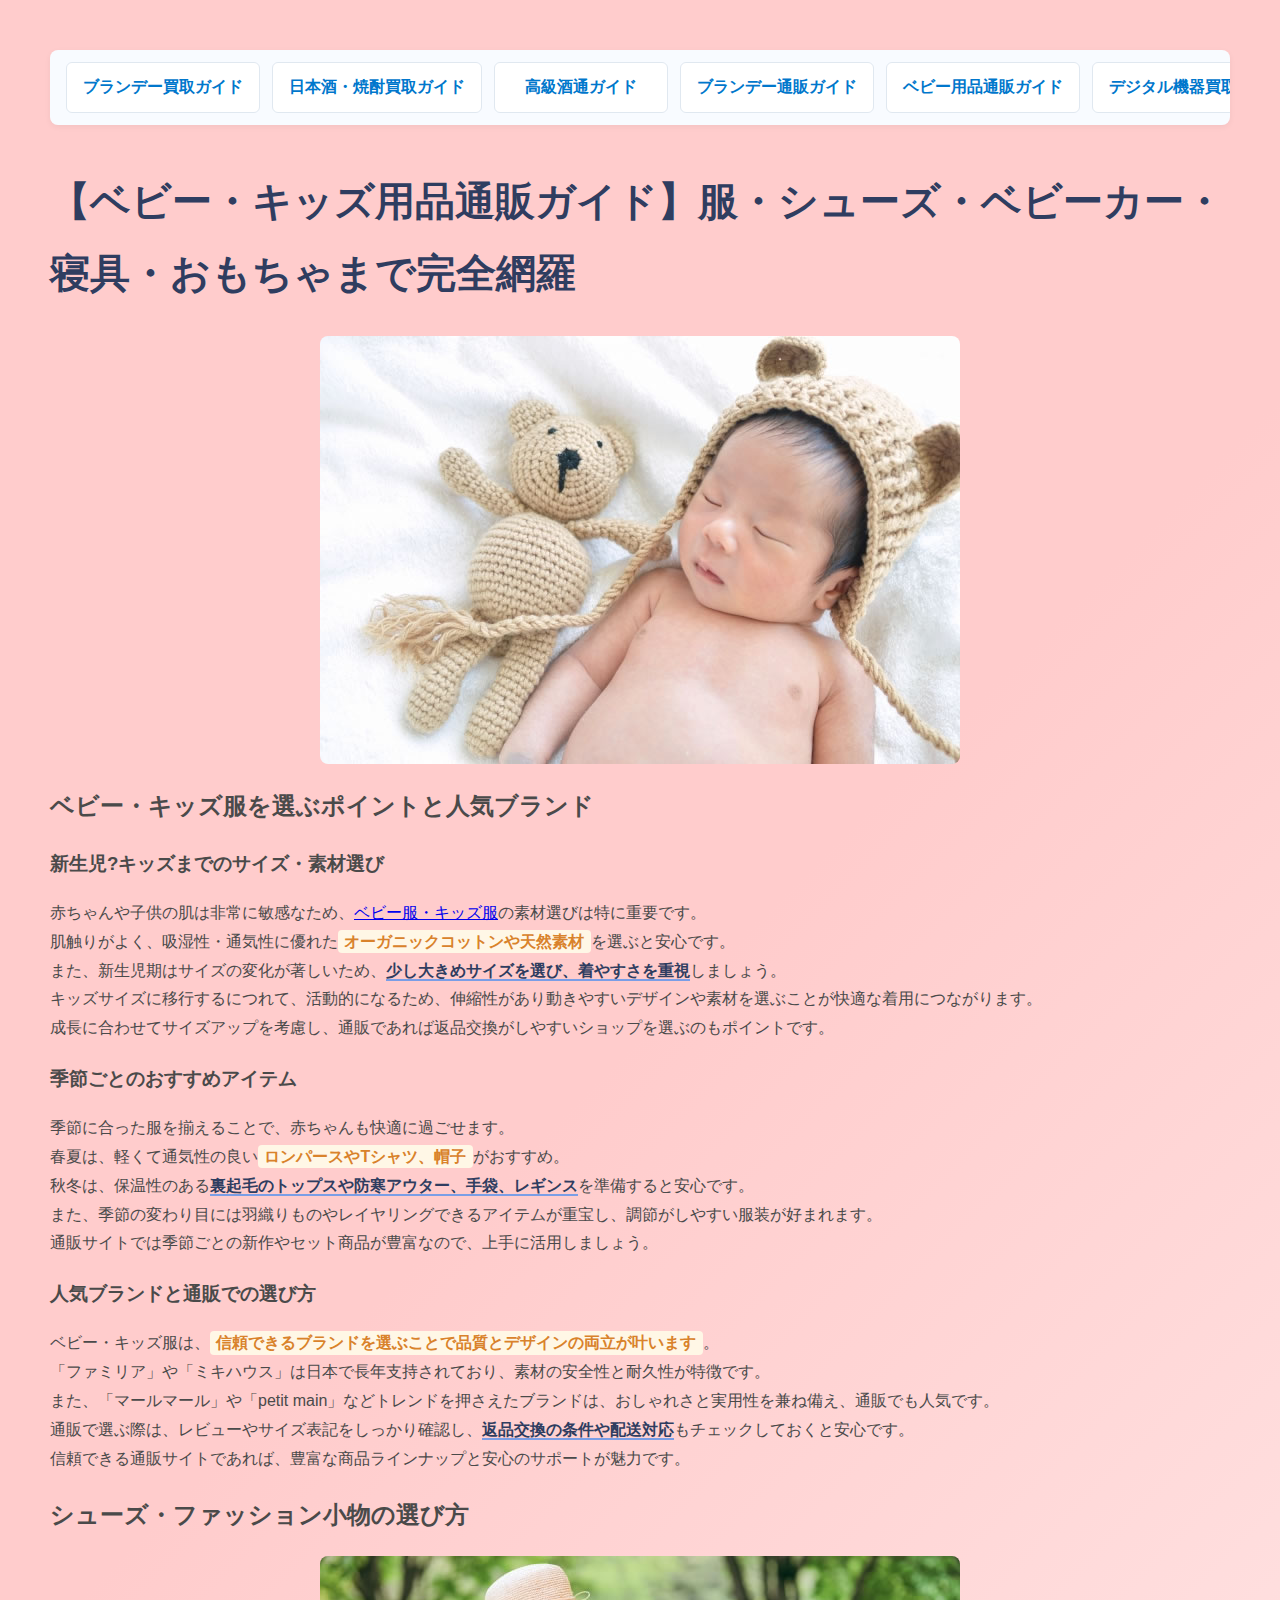
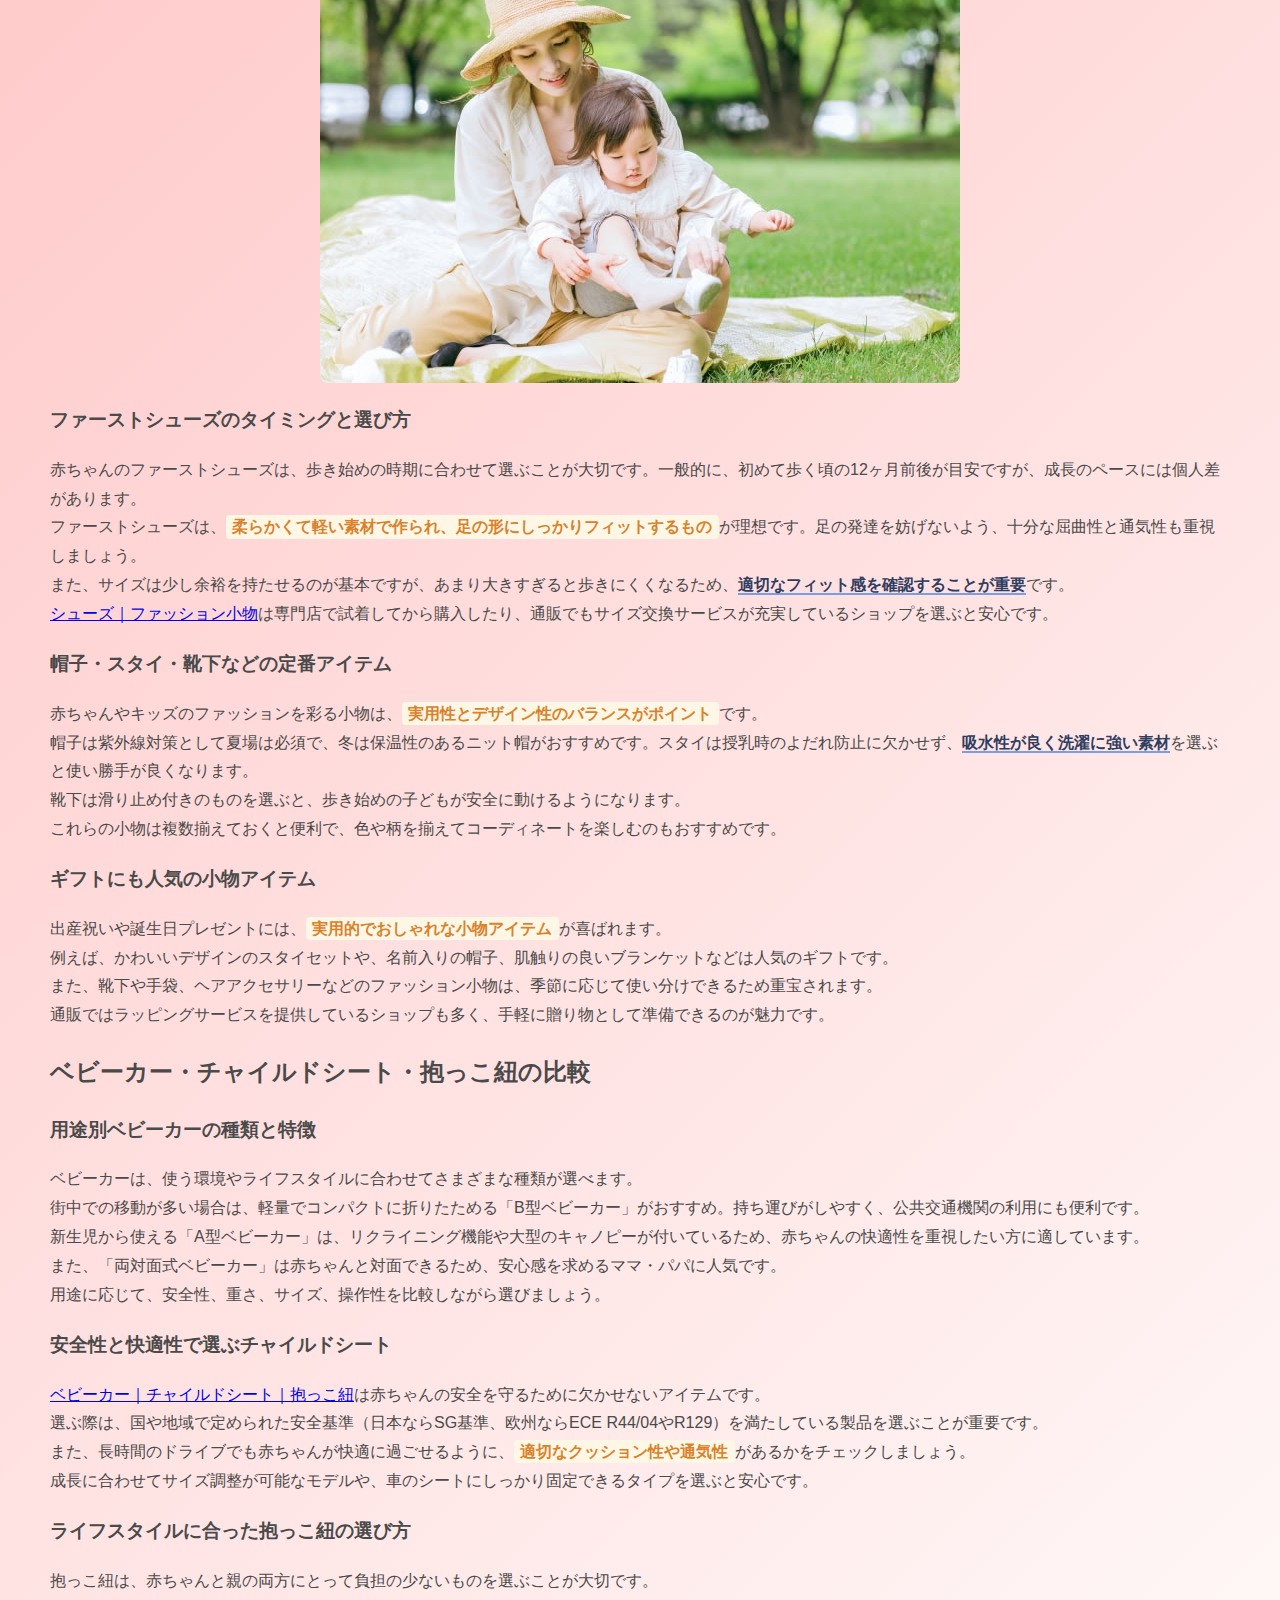
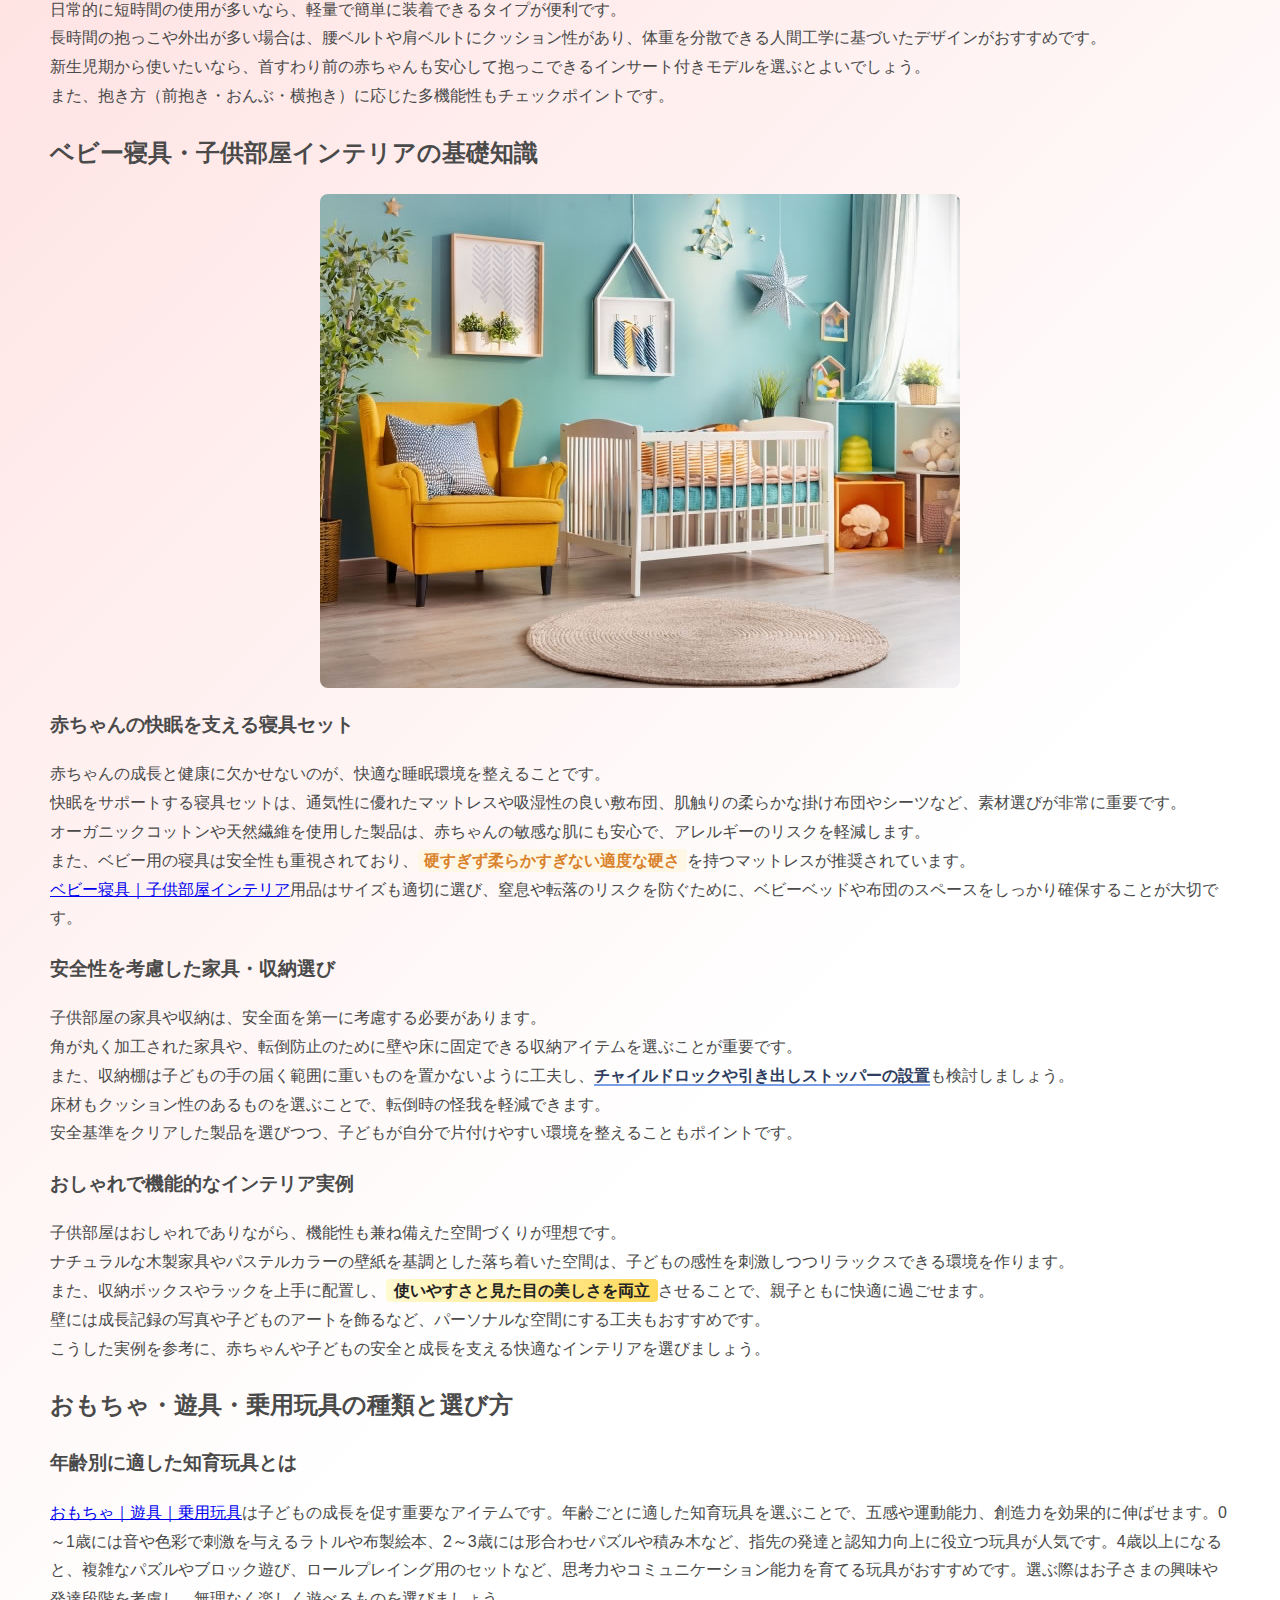
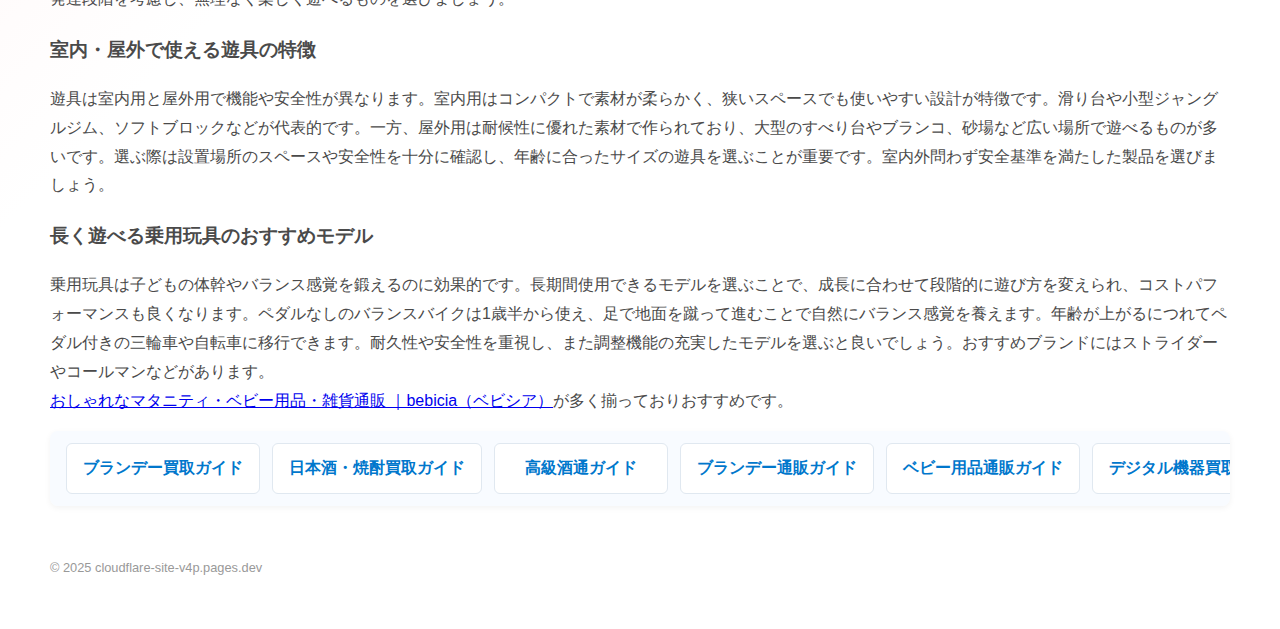
<file: page4.html>
<!DOCTYPE html>
<html lang="ja">
<head>
  <meta charset="UTF-8">
  <title>【ベビー・キッズ用品通販ガイド】服・シューズ・ベビーカー・寝具・おもちゃまで完全網羅</title>
  <link rel="stylesheet" href="style.css">
  <link rel="canonical" href="https://cloudflare-site-v4p.pages.dev/page4">
</head>
<body>
  <nav>
  <ul>
    <li><a href="index.html">ブランデー買取ガイド</a></li>
    <li><a href="page1.html">日本酒・焼酎買取ガイド</a></li>
    <li><a href="page2.html">高級酒通ガイド</a></li>
    <li><a href="page3.html">ブランデー通販ガイド</a></li>
    <li><a href="page4.html">ベビー用品通販ガイド</a></li>
    <li><a href="page5.html">デジタル機器買取ガイド</a></li>
    <li><a href="page6.html">スマホ買取ガイド</a></li>
  </ul>
  </nav>
  <h1>【ベビー・キッズ用品通販ガイド】服・シューズ・ベビーカー・寝具・おもちゃまで完全網羅</h1>
<img src="images/5_1.jpg" alt="イメージ"> 
<h2>ベビー・キッズ服を選ぶポイントと人気ブランド</h2>

<h3>新生児?キッズまでのサイズ・素材選び</h3>
<p>
赤ちゃんや子供の肌は非常に敏感なため、<a href="https://bebicia.com/collections/babyclothes-kidsclothes">ベビー服・キッズ服</a>の素材選びは特に重要です。<br>
肌触りがよく、吸湿性・通気性に優れた<span class="highlight1">オーガニックコットンや天然素材</span>を選ぶと安心です。<br>
また、新生児期はサイズの変化が著しいため、<span class="highlight2">少し大きめサイズを選び、着やすさを重視</span>しましょう。<br>
キッズサイズに移行するにつれて、活動的になるため、伸縮性があり動きやすいデザインや素材を選ぶことが快適な着用につながります。<br>
成長に合わせてサイズアップを考慮し、通販であれば返品交換がしやすいショップを選ぶのもポイントです。
</p>

<h3>季節ごとのおすすめアイテム</h3>
<p>
季節に合った服を揃えることで、赤ちゃんも快適に過ごせます。<br>
春夏は、軽くて通気性の良い<span class="highlight1">ロンパースやTシャツ、帽子</span>がおすすめ。<br>
秋冬は、保温性のある<span class="highlight2">裏起毛のトップスや防寒アウター、手袋、レギンス</span>を準備すると安心です。<br>
また、季節の変わり目には羽織りものやレイヤリングできるアイテムが重宝し、調節がしやすい服装が好まれます。<br>
通販サイトでは季節ごとの新作やセット商品が豊富なので、上手に活用しましょう。
</p>

<h3>人気ブランドと通販での選び方</h3>
<p>
ベビー・キッズ服は、<span class="highlight1">信頼できるブランドを選ぶことで品質とデザインの両立が叶います</span>。<br>
「ファミリア」や「ミキハウス」は日本で長年支持されており、素材の安全性と耐久性が特徴です。<br>
また、「マールマール」や「petit main」などトレンドを押さえたブランドは、おしゃれさと実用性を兼ね備え、通販でも人気です。<br>
通販で選ぶ際は、レビューやサイズ表記をしっかり確認し、<span class="highlight2">返品交換の条件や配送対応</span>もチェックしておくと安心です。<br>
信頼できる通販サイトであれば、豊富な商品ラインナップと安心のサポートが魅力です。
</p>

<h2>シューズ・ファッション小物の選び方</h2>
<img src="images/5_2.jpg" alt="イメージ"> 
<h3>ファーストシューズのタイミングと選び方</h3>
<p>
赤ちゃんのファーストシューズは、歩き始めの時期に合わせて選ぶことが大切です。一般的に、初めて歩く頃の12ヶ月前後が目安ですが、成長のペースには個人差があります。<br>
ファーストシューズは、<span class="highlight1">柔らかくて軽い素材で作られ、足の形にしっかりフィットするもの</span>が理想です。足の発達を妨げないよう、十分な屈曲性と通気性も重視しましょう。<br>
また、サイズは少し余裕を持たせるのが基本ですが、あまり大きすぎると歩きにくくなるため、<span class="highlight2">適切なフィット感を確認することが重要</span>です。<br>
<a href="https://bebicia.com/collections/shoes-fashionaccessories">シューズ｜ファッション小物</a>は専門店で試着してから購入したり、通販でもサイズ交換サービスが充実しているショップを選ぶと安心です。</p>

<h3>帽子・スタイ・靴下などの定番アイテム</h3>
<p>
赤ちゃんやキッズのファッションを彩る小物は、<span class="highlight1">実用性とデザイン性のバランスがポイント</span>です。<br>
帽子は紫外線対策として夏場は必須で、冬は保温性のあるニット帽がおすすめです。スタイは授乳時のよだれ防止に欠かせず、<span class="highlight2">吸水性が良く洗濯に強い素材</span>を選ぶと使い勝手が良くなります。<br>
靴下は滑り止め付きのものを選ぶと、歩き始めの子どもが安全に動けるようになります。<br>
これらの小物は複数揃えておくと便利で、色や柄を揃えてコーディネートを楽しむのもおすすめです。
</p>

<h3>ギフトにも人気の小物アイテム</h3>
<p>
出産祝いや誕生日プレゼントには、<span class="highlight1">実用的でおしゃれな小物アイテム</span>が喜ばれます。<br>
例えば、かわいいデザインのスタイセットや、名前入りの帽子、肌触りの良いブランケットなどは人気のギフトです。<br>
また、靴下や手袋、ヘアアクセサリーなどのファッション小物は、季節に応じて使い分けできるため重宝されます。<br>
通販ではラッピングサービスを提供しているショップも多く、手軽に贈り物として準備できるのが魅力です。
</p>


<h2>ベビーカー・チャイルドシート・抱っこ紐の比較</h2>

<h3>用途別ベビーカーの種類と特徴</h3>
<p>
ベビーカーは、使う環境やライフスタイルに合わせてさまざまな種類が選べます。<br>
街中での移動が多い場合は、軽量でコンパクトに折りたためる「B型ベビーカー」がおすすめ。持ち運びがしやすく、公共交通機関の利用にも便利です。<br>
新生児から使える「A型ベビーカー」は、リクライニング機能や大型のキャノピーが付いているため、赤ちゃんの快適性を重視したい方に適しています。<br>
また、「両対面式ベビーカー」は赤ちゃんと対面できるため、安心感を求めるママ・パパに人気です。<br>
用途に応じて、安全性、重さ、サイズ、操作性を比較しながら選びましょう。
</p>

<h3>安全性と快適性で選ぶチャイルドシート</h3>
<p>
<a href="https://bebicia.com/collections/stroller-childseat-baggystrap">ベビーカー｜チャイルドシート｜抱っこ紐</a>は赤ちゃんの安全を守るために欠かせないアイテムです。<br>
選ぶ際は、国や地域で定められた安全基準（日本ならSG基準、欧州ならECE R44/04やR129）を満たしている製品を選ぶことが重要です。<br>
また、長時間のドライブでも赤ちゃんが快適に過ごせるように、<span class="highlight1">適切なクッション性や通気性</span>があるかをチェックしましょう。<br>
成長に合わせてサイズ調整が可能なモデルや、車のシートにしっかり固定できるタイプを選ぶと安心です。
</p>
	
<h3>ライフスタイルに合った抱っこ紐の選び方</h3>
<p>
抱っこ紐は、赤ちゃんと親の両方にとって負担の少ないものを選ぶことが大切です。<br>
日常的に短時間の使用が多いなら、軽量で簡単に装着できるタイプが便利です。<br>
長時間の抱っこや外出が多い場合は、腰ベルトや肩ベルトにクッション性があり、体重を分散できる人間工学に基づいたデザインがおすすめです。<br>
新生児期から使いたいなら、首すわり前の赤ちゃんも安心して抱っこできるインサート付きモデルを選ぶとよいでしょう。<br>
また、抱き方（前抱き・おんぶ・横抱き）に応じた多機能性もチェックポイントです。
</p>



<h2>ベビー寝具・子供部屋インテリアの基礎知識</h2>
<img src="images/5_3.jpg" alt="イメージ"> 
<h3>赤ちゃんの快眠を支える寝具セット</h3>
<p>
赤ちゃんの成長と健康に欠かせないのが、快適な睡眠環境を整えることです。<br>
快眠をサポートする寝具セットは、通気性に優れたマットレスや吸湿性の良い敷布団、肌触りの柔らかな掛け布団やシーツなど、素材選びが非常に重要です。<br>
オーガニックコットンや天然繊維を使用した製品は、赤ちゃんの敏感な肌にも安心で、アレルギーのリスクを軽減します。<br>
また、ベビー用の寝具は安全性も重視されており、<span class="highlight1">硬すぎず柔らかすぎない適度な硬さ</span>を持つマットレスが推奨されています。<br>
<a href="https://bebicia.com/collections/babybedding-babyinterior">ベビー寝具｜子供部屋インテリア</a>用品はサイズも適切に選び、窒息や転落のリスクを防ぐために、ベビーベッドや布団のスペースをしっかり確保することが大切です。</p>

<h3>安全性を考慮した家具・収納選び</h3>
<p>
子供部屋の家具や収納は、安全面を第一に考慮する必要があります。<br>
角が丸く加工された家具や、転倒防止のために壁や床に固定できる収納アイテムを選ぶことが重要です。<br>
また、収納棚は子どもの手の届く範囲に重いものを置かないように工夫し、<span class="highlight2">チャイルドロックや引き出しストッパーの設置</span>も検討しましょう。<br>
床材もクッション性のあるものを選ぶことで、転倒時の怪我を軽減できます。<br>
安全基準をクリアした製品を選びつつ、子どもが自分で片付けやすい環境を整えることもポイントです。
</p>

<h3>おしゃれで機能的なインテリア実例</h3>
<p>
子供部屋はおしゃれでありながら、機能性も兼ね備えた空間づくりが理想です。<br>
ナチュラルな木製家具やパステルカラーの壁紙を基調とした落ち着いた空間は、子どもの感性を刺激しつつリラックスできる環境を作ります。<br>
また、収納ボックスやラックを上手に配置し、<span class="highlight3">使いやすさと見た目の美しさを両立</span>させることで、親子ともに快適に過ごせます。<br>
壁には成長記録の写真や子どものアートを飾るなど、パーソナルな空間にする工夫もおすすめです。<br>
こうした実例を参考に、赤ちゃんや子どもの安全と成長を支える快適なインテリアを選びましょう。
</p>


<h2>おもちゃ・遊具・乗用玩具の種類と選び方</h2>

<h3>年齢別に適した知育玩具とは</h3>
<p>
<a href="https://bebicia.com/collections/toys-playequipment">おもちゃ｜遊具｜乗用玩具</a>は子どもの成長を促す重要なアイテムです。年齢ごとに適した知育玩具を選ぶことで、五感や運動能力、創造力を効果的に伸ばせます。0～1歳には音や色彩で刺激を与えるラトルや布製絵本、2～3歳には形合わせパズルや積み木など、指先の発達と認知力向上に役立つ玩具が人気です。4歳以上になると、複雑なパズルやブロック遊び、ロールプレイング用のセットなど、思考力やコミュニケーション能力を育てる玩具がおすすめです。選ぶ際はお子さまの興味や発達段階を考慮し、無理なく楽しく遊べるものを選びましょう。</p>

<h3>室内・屋外で使える遊具の特徴</h3>
<p>
遊具は室内用と屋外用で機能や安全性が異なります。室内用はコンパクトで素材が柔らかく、狭いスペースでも使いやすい設計が特徴です。滑り台や小型ジャングルジム、ソフトブロックなどが代表的です。一方、屋外用は耐候性に優れた素材で作られており、大型のすべり台やブランコ、砂場など広い場所で遊べるものが多いです。選ぶ際は設置場所のスペースや安全性を十分に確認し、年齢に合ったサイズの遊具を選ぶことが重要です。室内外問わず安全基準を満たした製品を選びましょう。
</p>

<h3>長く遊べる乗用玩具のおすすめモデル</h3>
<p>
乗用玩具は子どもの体幹やバランス感覚を鍛えるのに効果的です。長期間使用できるモデルを選ぶことで、成長に合わせて段階的に遊び方を変えられ、コストパフォーマンスも良くなります。ペダルなしのバランスバイクは1歳半から使え、足で地面を蹴って進むことで自然にバランス感覚を養えます。年齢が上がるにつれてペダル付きの三輪車や自転車に移行できます。耐久性や安全性を重視し、また調整機能の充実したモデルを選ぶと良いでしょう。おすすめブランドにはストライダーやコールマンなどがあります。<br>
<a href="https://bebicia.com">おしゃれなマタニティ・ベビー用品・雑貨通販 ｜bebicia（ベビシア）</a>が多く揃っておりおすすめです。</p>

  <nav>
  <ul>
    <li><a href="index.html">ブランデー買取ガイド</a></li>
    <li><a href="page1.html">日本酒・焼酎買取ガイド</a></li>
    <li><a href="page2.html">高級酒通ガイド</a></li>
    <li><a href="page3.html">ブランデー通販ガイド</a></li>
    <li><a href="page4.html">ベビー用品通販ガイド</a></li>
    <li><a href="page5.html">デジタル機器買取ガイド</a></li>
    <li><a href="page6.html">スマホ買取ガイド</a></li>
  </ul>
  </nav>
  <footer>
    &copy; 2025 cloudflare-site-v4p.pages.dev
  </footer>
</body>
</html>
</file>
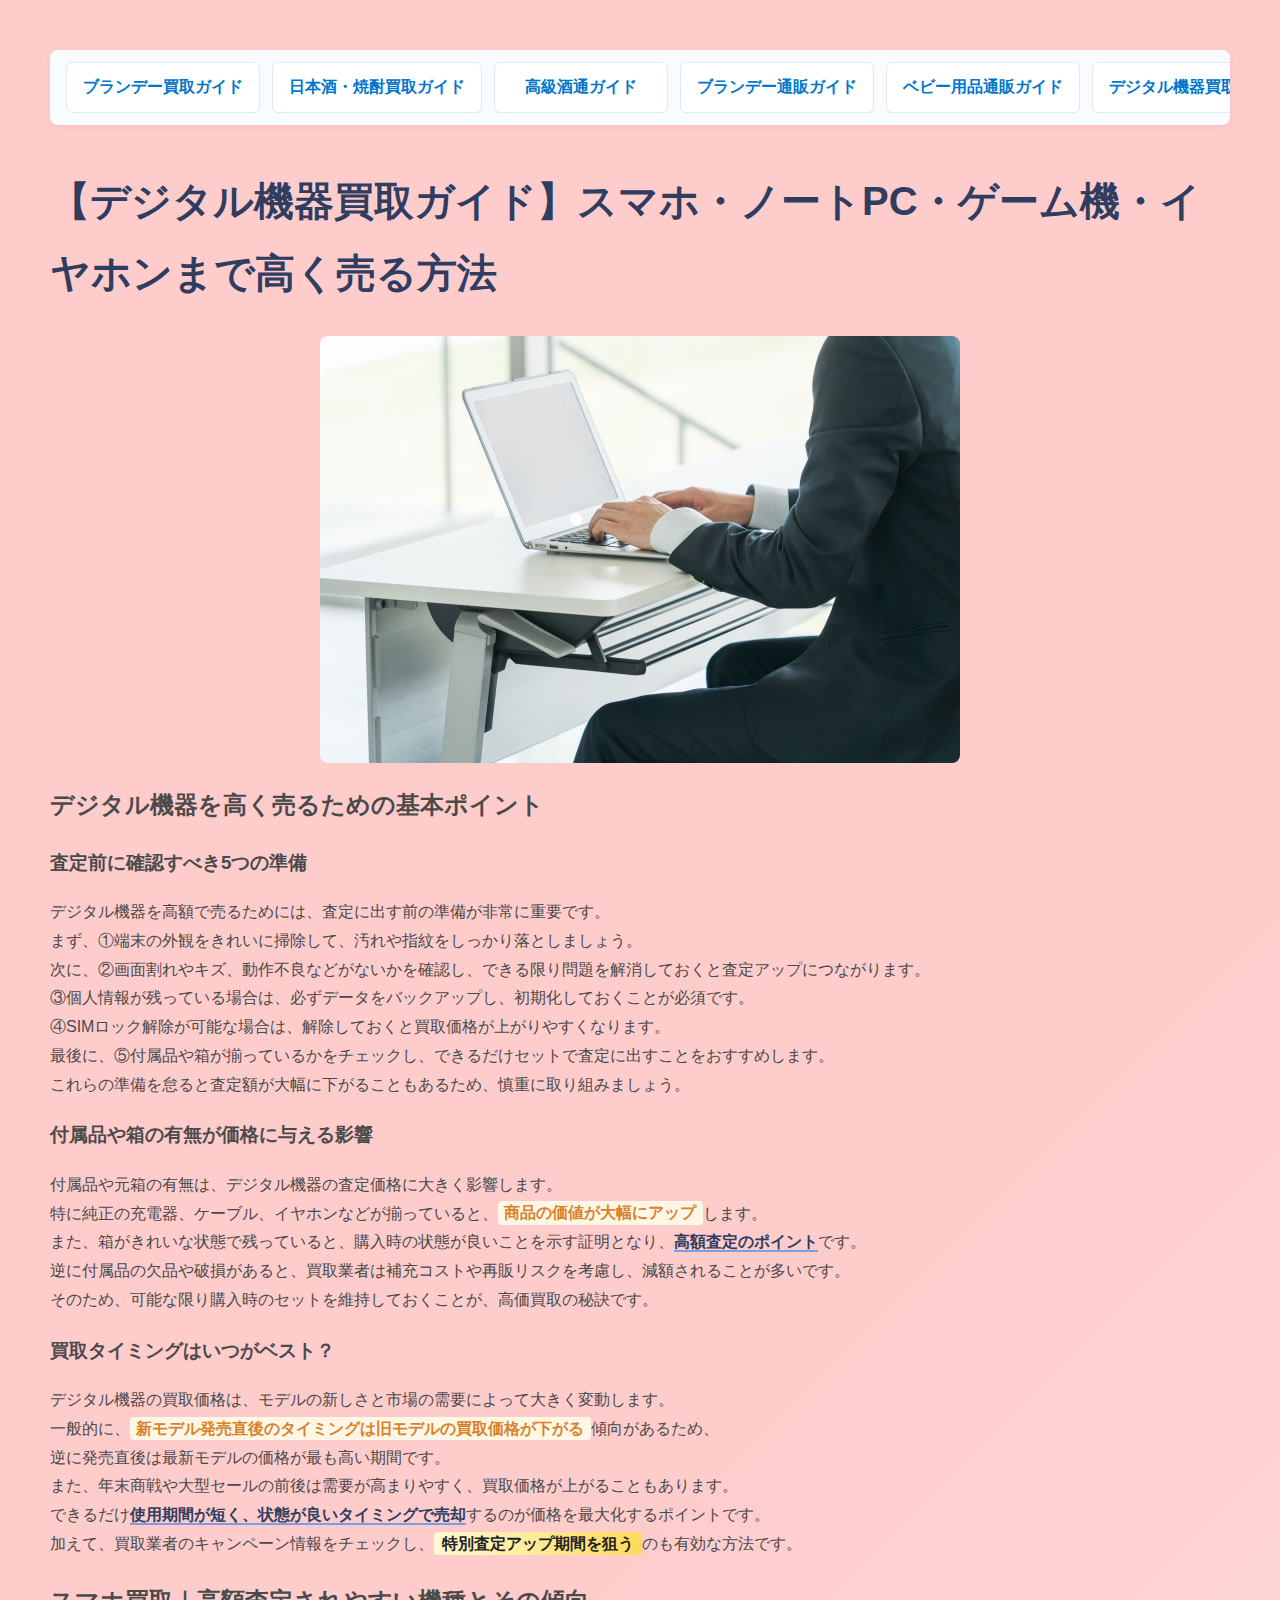
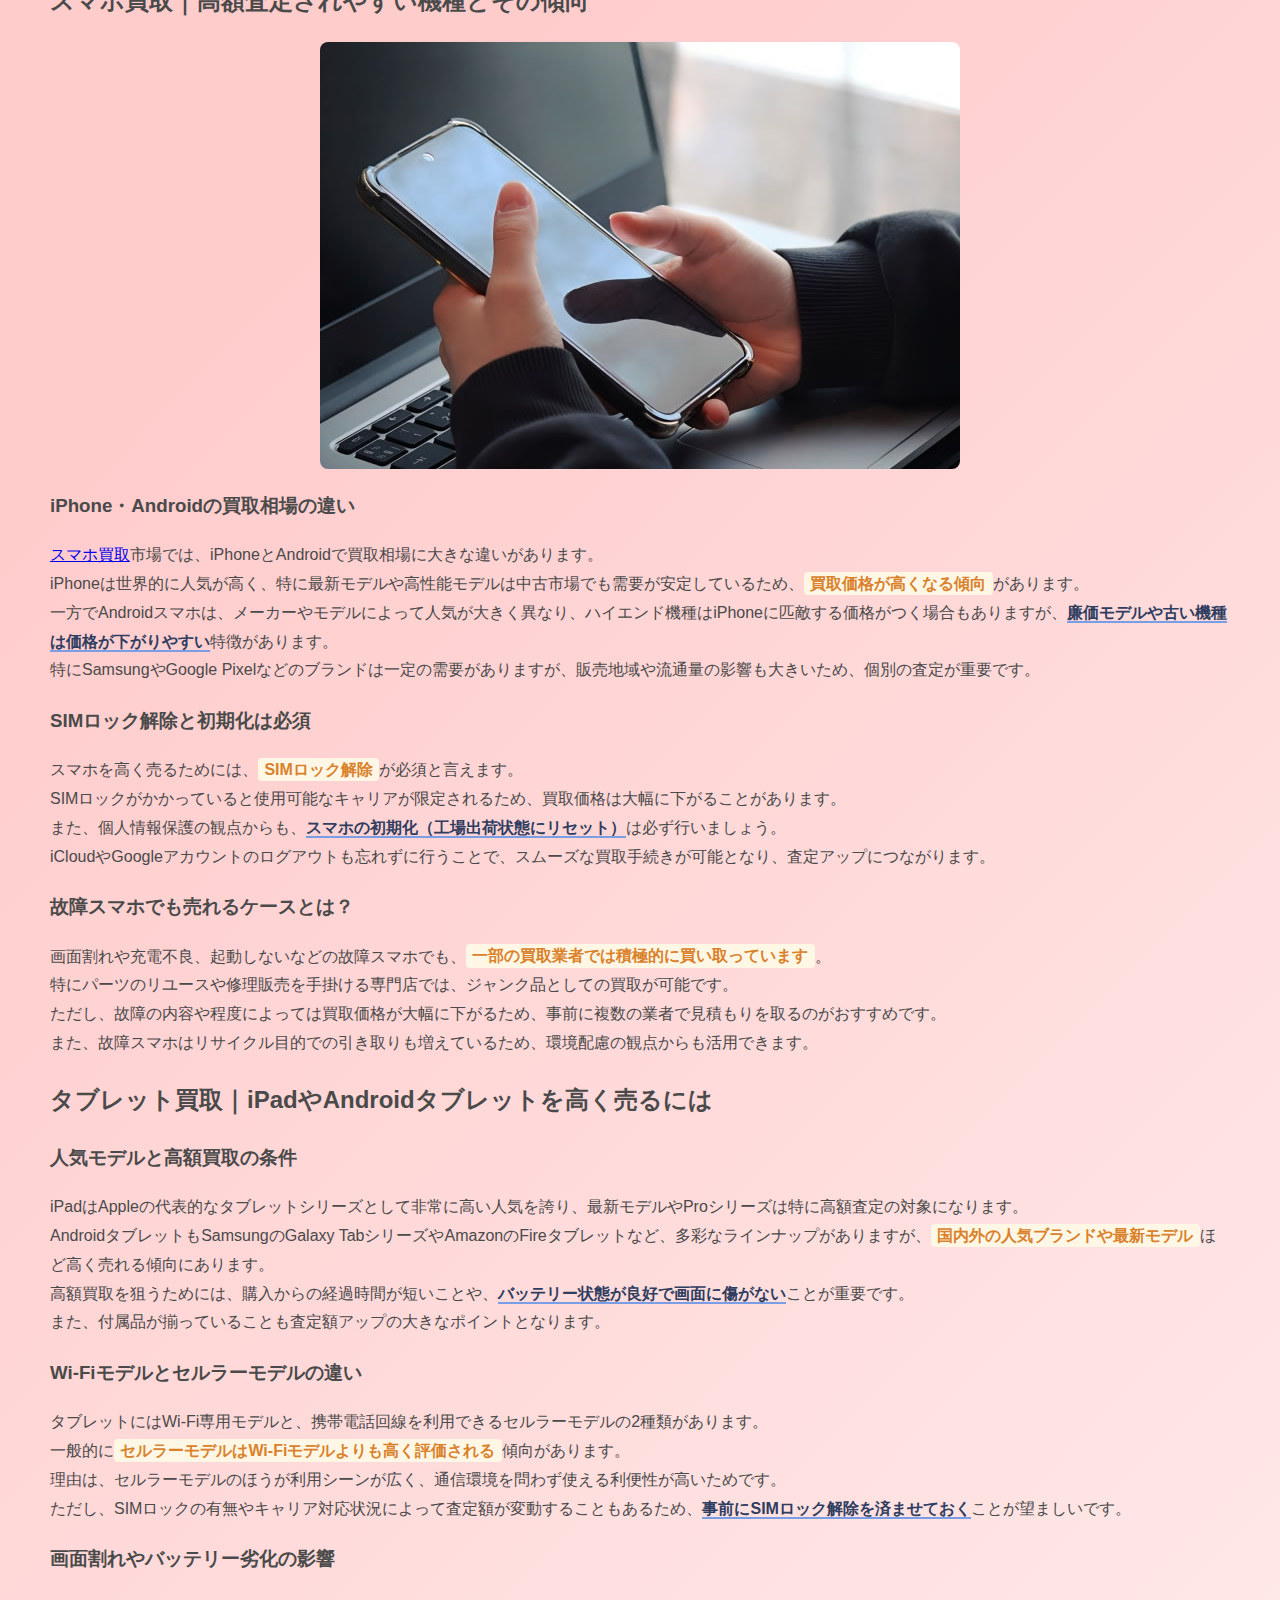
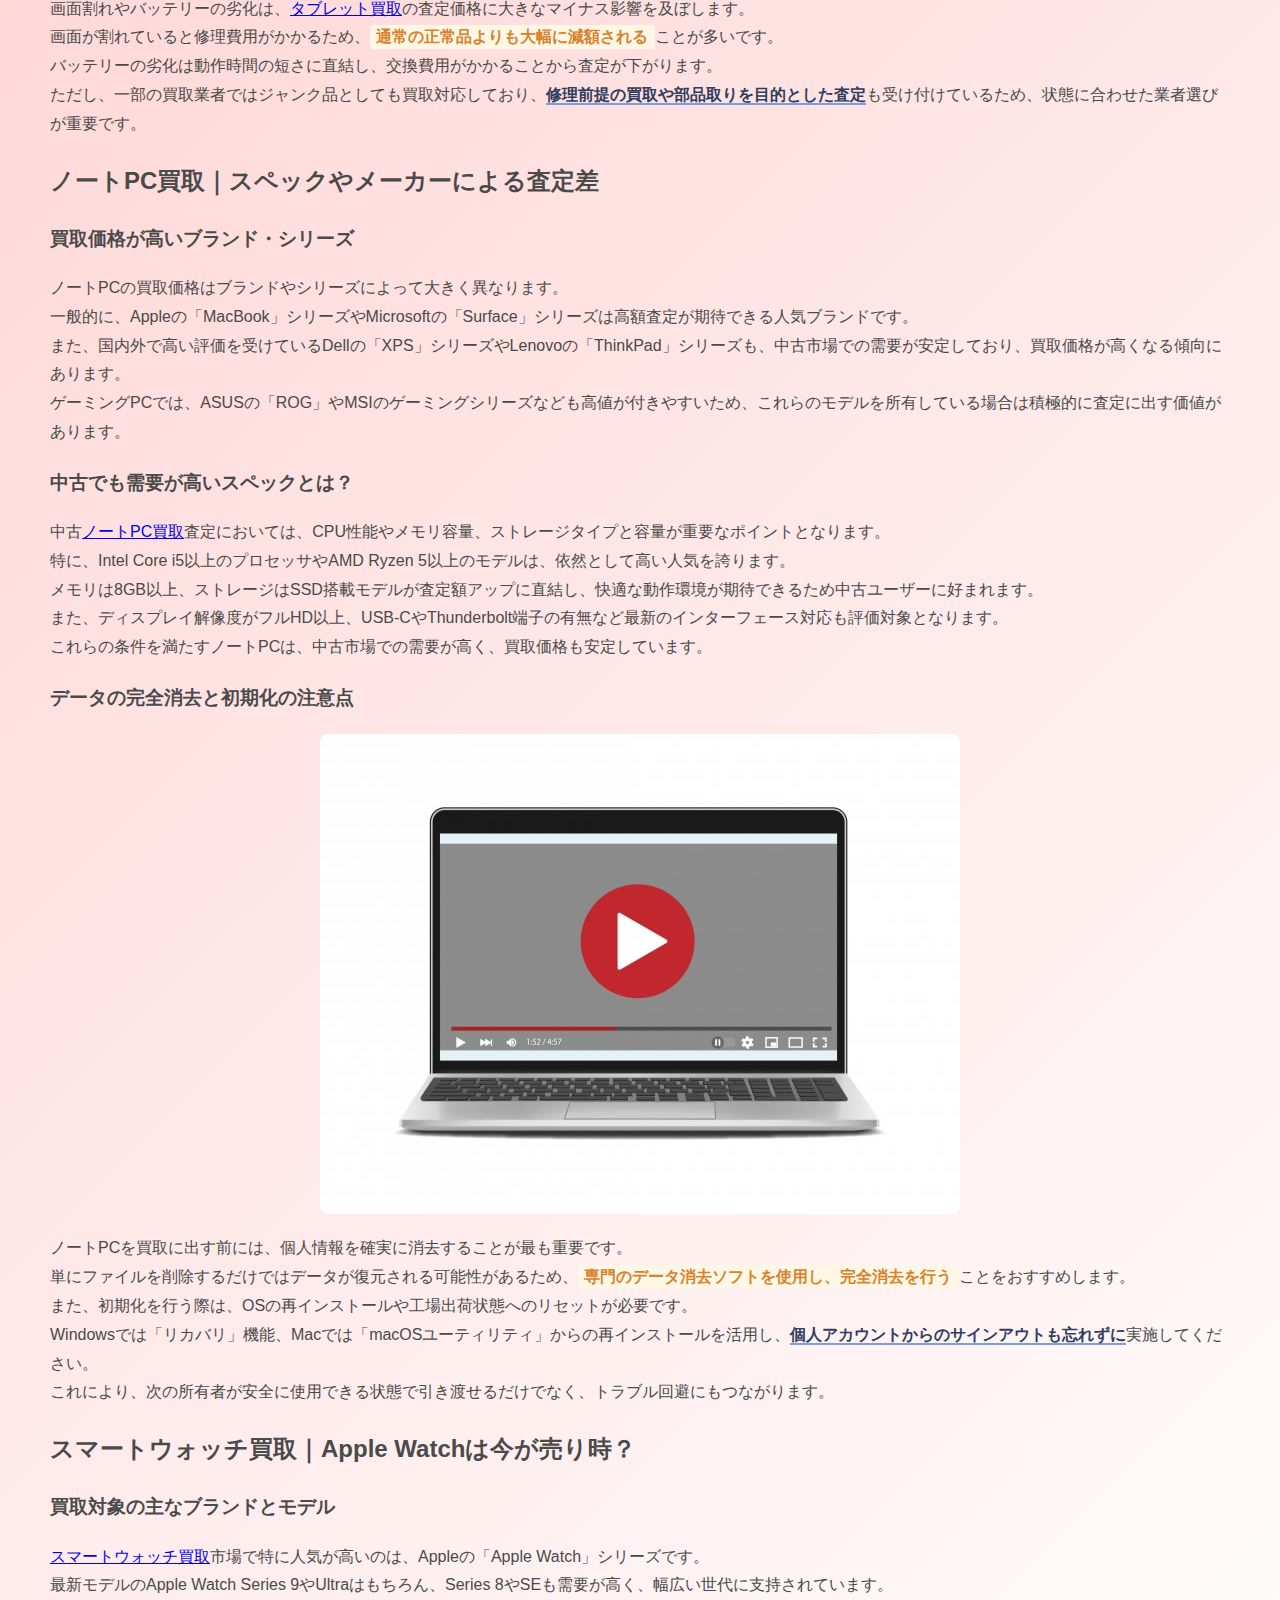
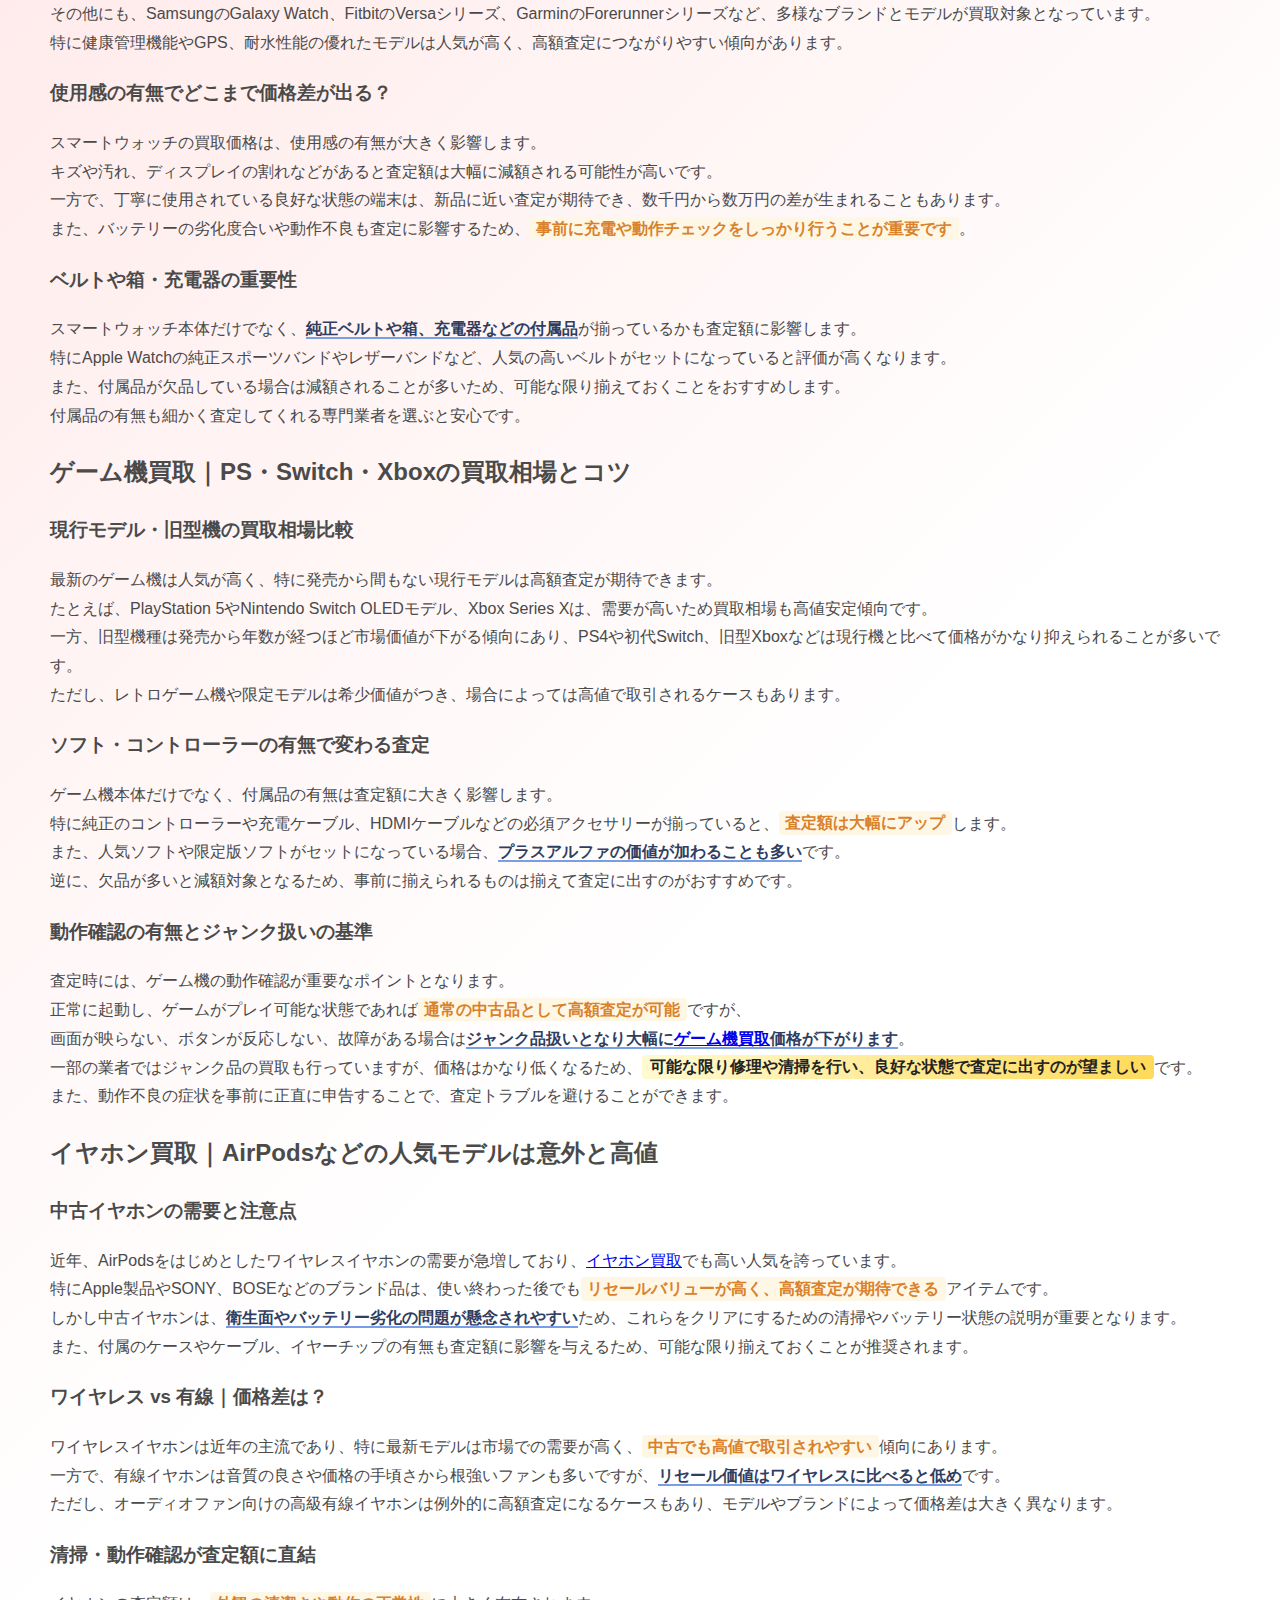
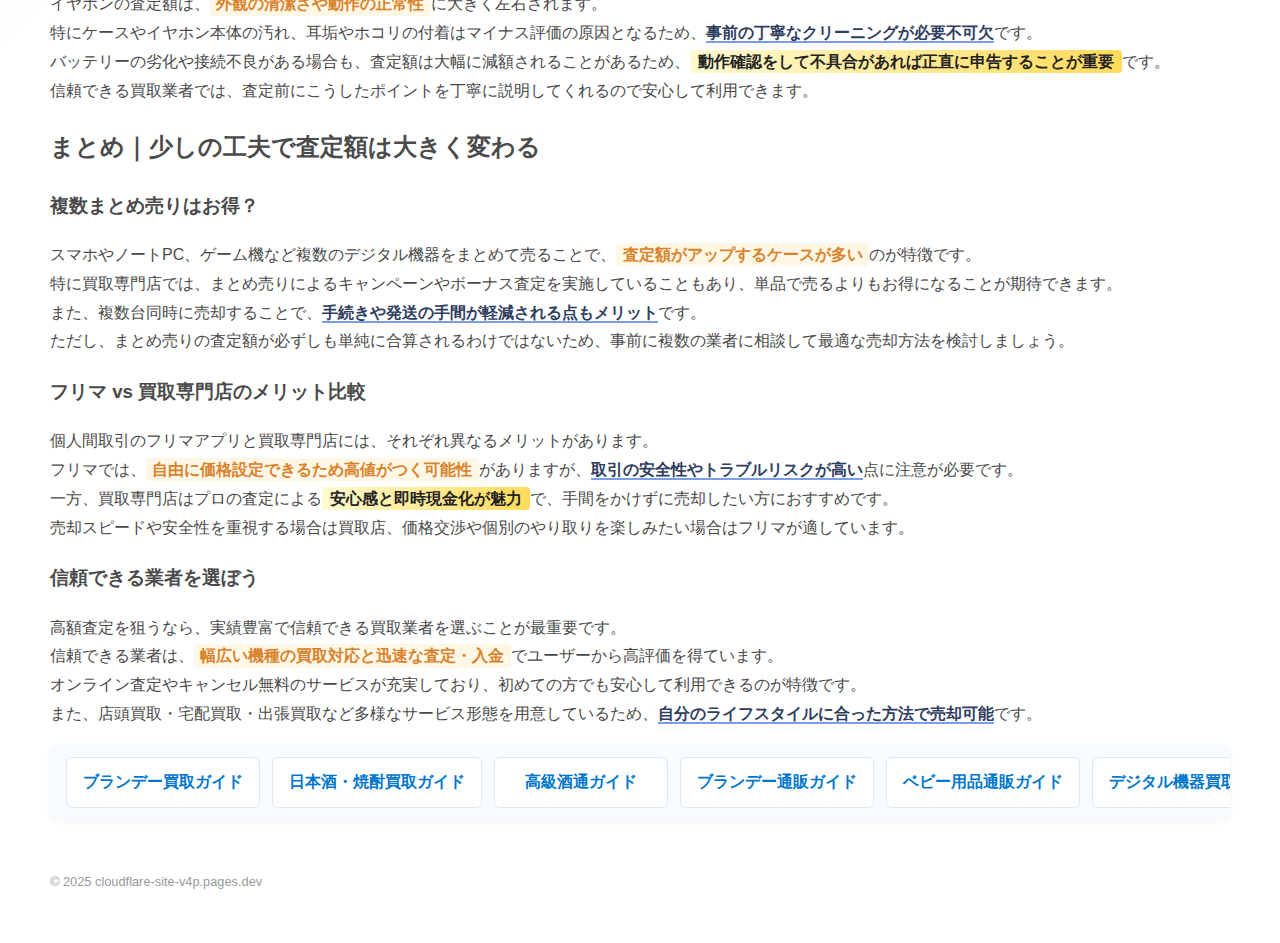
<file: page5.html>
<!DOCTYPE html>
<html lang="ja">
<head>
  <meta charset="UTF-8">
  <title>【デジタル機器買取ガイド】スマホ・ノートPC・ゲーム機・イヤホンまで高く売る方法</title>
  <link rel="stylesheet" href="style.css">
  <link rel="canonical" href="https://cloudflare-site-v4p.pages.dev/page5">
</head>
<body>
  <nav>
  <ul>
    <li><a href="index.html">ブランデー買取ガイド</a></li>
    <li><a href="page1.html">日本酒・焼酎買取ガイド</a></li>
    <li><a href="page2.html">高級酒通ガイド</a></li>
    <li><a href="page3.html">ブランデー通販ガイド</a></li>
    <li><a href="page4.html">ベビー用品通販ガイド</a></li>
    <li><a href="page5.html">デジタル機器買取ガイド</a></li>
    <li><a href="page6.html">スマホ買取ガイド</a></li>
  </ul>
  </nav>
  <h1>【デジタル機器買取ガイド】スマホ・ノートPC・ゲーム機・イヤホンまで高く売る方法</h1>

<img src="images/6_1.jpg" alt="イメージ">
<h2>デジタル機器を高く売るための基本ポイント</h2>

<h3>査定前に確認すべき5つの準備</h3>
<p>
デジタル機器を高額で売るためには、査定に出す前の準備が非常に重要です。<br>
まず、①端末の外観をきれいに掃除して、汚れや指紋をしっかり落としましょう。<br>
次に、②画面割れやキズ、動作不良などがないかを確認し、できる限り問題を解消しておくと査定アップにつながります。<br>
③個人情報が残っている場合は、必ずデータをバックアップし、初期化しておくことが必須です。<br>
④SIMロック解除が可能な場合は、解除しておくと買取価格が上がりやすくなります。<br>
最後に、⑤付属品や箱が揃っているかをチェックし、できるだけセットで査定に出すことをおすすめします。<br>
これらの準備を怠ると査定額が大幅に下がることもあるため、慎重に取り組みましょう。
</p>

<h3>付属品や箱の有無が価格に与える影響</h3>
<p>
付属品や元箱の有無は、デジタル機器の査定価格に大きく影響します。<br>
特に純正の充電器、ケーブル、イヤホンなどが揃っていると、<span class="highlight1">商品の価値が大幅にアップ</span>します。<br>
また、箱がきれいな状態で残っていると、購入時の状態が良いことを示す証明となり、<span class="highlight2">高額査定のポイント</span>です。<br>
逆に付属品の欠品や破損があると、買取業者は補充コストや再販リスクを考慮し、減額されることが多いです。<br>
そのため、可能な限り購入時のセットを維持しておくことが、高価買取の秘訣です。
</p>

<h3>買取タイミングはいつがベスト？</h3>
<p>
デジタル機器の買取価格は、モデルの新しさと市場の需要によって大きく変動します。<br>
一般的に、<span class="highlight1">新モデル発売直後のタイミングは旧モデルの買取価格が下がる</span>傾向があるため、<br>
逆に発売直後は最新モデルの価格が最も高い期間です。<br>
また、年末商戦や大型セールの前後は需要が高まりやすく、買取価格が上がることもあります。<br>
できるだけ<span class="highlight2">使用期間が短く、状態が良いタイミングで売却</span>するのが価格を最大化するポイントです。<br>
加えて、買取業者のキャンペーン情報をチェックし、<span class="highlight3">特別査定アップ期間を狙う</span>のも有効な方法です。
</p>


<h2>スマホ買取｜高額査定されやすい機種とその傾向</h2>
<img src="images/6_2.jpg" alt="イメージ">
<h3>iPhone・Androidの買取相場の違い</h3>
<p>
<a href="https://linx-as.co.jp/services/brand">スマホ買取</a>市場では、iPhoneとAndroidで買取相場に大きな違いがあります。<br>
iPhoneは世界的に人気が高く、特に最新モデルや高性能モデルは中古市場でも需要が安定しているため、<span class="highlight1">買取価格が高くなる傾向</span>があります。<br>
一方でAndroidスマホは、メーカーやモデルによって人気が大きく異なり、ハイエンド機種はiPhoneに匹敵する価格がつく場合もありますが、<span class="highlight2">廉価モデルや古い機種は価格が下がりやすい</span>特徴があります。<br>
特にSamsungやGoogle Pixelなどのブランドは一定の需要がありますが、販売地域や流通量の影響も大きいため、個別の査定が重要です。
</p>

<h3>SIMロック解除と初期化は必須</h3>
<p>
スマホを高く売るためには、<span class="highlight1">SIMロック解除</span>が必須と言えます。<br>
SIMロックがかかっていると使用可能なキャリアが限定されるため、買取価格は大幅に下がることがあります。<br>
また、個人情報保護の観点からも、<span class="highlight2">スマホの初期化（工場出荷状態にリセット）</span>は必ず行いましょう。<br>
iCloudやGoogleアカウントのログアウトも忘れずに行うことで、スムーズな買取手続きが可能となり、査定アップにつながります。
</p>

<h3>故障スマホでも売れるケースとは？</h3>
<p>
画面割れや充電不良、起動しないなどの故障スマホでも、<span class="highlight1">一部の買取業者では積極的に買い取っています</span>。<br>
特にパーツのリユースや修理販売を手掛ける専門店では、ジャンク品としての買取が可能です。<br>
ただし、故障の内容や程度によっては買取価格が大幅に下がるため、事前に複数の業者で見積もりを取るのがおすすめです。<br>
また、故障スマホはリサイクル目的での引き取りも増えているため、環境配慮の観点からも活用できます。
</p>


<h2>タブレット買取｜iPadやAndroidタブレットを高く売るには</h2>

<h3>人気モデルと高額買取の条件</h3>
<p>
iPadはAppleの代表的なタブレットシリーズとして非常に高い人気を誇り、最新モデルやProシリーズは特に高額査定の対象になります。<br>
AndroidタブレットもSamsungのGalaxy TabシリーズやAmazonのFireタブレットなど、多彩なラインナップがありますが、<span class="highlight1">国内外の人気ブランドや最新モデル</span>ほど高く売れる傾向にあります。<br>
高額買取を狙うためには、購入からの経過時間が短いことや、<span class="highlight2">バッテリー状態が良好で画面に傷がない</span>ことが重要です。<br>
また、付属品が揃っていることも査定額アップの大きなポイントとなります。
</p>

<h3>Wi-Fiモデルとセルラーモデルの違い</h3>
<p>
タブレットにはWi-Fi専用モデルと、携帯電話回線を利用できるセルラーモデルの2種類があります。<br>
一般的に<span class="highlight1">セルラーモデルはWi-Fiモデルよりも高く評価される</span>傾向があります。<br>
理由は、セルラーモデルのほうが利用シーンが広く、通信環境を問わず使える利便性が高いためです。<br>
ただし、SIMロックの有無やキャリア対応状況によって査定額が変動することもあるため、<span class="highlight2">事前にSIMロック解除を済ませておく</span>ことが望ましいです。
</p>

<h3>画面割れやバッテリー劣化の影響</h3>
<p>
画面割れやバッテリーの劣化は、<a href="https://linx-as.co.jp/services/tablet">タブレット買取</a>の査定価格に大きなマイナス影響を及ぼします。<br>
画面が割れていると修理費用がかかるため、<span class="highlight1">通常の正常品よりも大幅に減額される</span>ことが多いです。<br>
バッテリーの劣化は動作時間の短さに直結し、交換費用がかかることから査定が下がります。<br>
ただし、一部の買取業者ではジャンク品としても買取対応しており、<span class="highlight2">修理前提の買取や部品取りを目的とした査定</span>も受け付けているため、状態に合わせた業者選びが重要です。
</p>


<h2>ノートPC買取｜スペックやメーカーによる査定差</h2>

<h3>買取価格が高いブランド・シリーズ</h3>
<p>
ノートPCの買取価格はブランドやシリーズによって大きく異なります。<br>
一般的に、Appleの「MacBook」シリーズやMicrosoftの「Surface」シリーズは高額査定が期待できる人気ブランドです。<br>
また、国内外で高い評価を受けているDellの「XPS」シリーズやLenovoの「ThinkPad」シリーズも、中古市場での需要が安定しており、買取価格が高くなる傾向にあります。<br>
ゲーミングPCでは、ASUSの「ROG」やMSIのゲーミングシリーズなども高値が付きやすいため、これらのモデルを所有している場合は積極的に査定に出す価値があります。
</p>

<h3>中古でも需要が高いスペックとは？</h3>
<p>
中古<a href="https://linx-as.co.jp/services/notepc">ノートPC買取</a>査定においては、CPU性能やメモリ容量、ストレージタイプと容量が重要なポイントとなります。<br>
特に、Intel Core i5以上のプロセッサやAMD Ryzen 5以上のモデルは、依然として高い人気を誇ります。<br>
メモリは8GB以上、ストレージはSSD搭載モデルが査定額アップに直結し、快適な動作環境が期待できるため中古ユーザーに好まれます。<br>
また、ディスプレイ解像度がフルHD以上、USB-CやThunderbolt端子の有無など最新のインターフェース対応も評価対象となります。<br>
これらの条件を満たすノートPCは、中古市場での需要が高く、買取価格も安定しています。
</p>

<h3>データの完全消去と初期化の注意点</h3>
<img src="images/6_3.jpg" alt="イメージ">
<p>
ノートPCを買取に出す前には、個人情報を確実に消去することが最も重要です。<br>
単にファイルを削除するだけではデータが復元される可能性があるため、<span class="highlight1">専門のデータ消去ソフトを使用し、完全消去を行う</span>ことをおすすめします。<br>
また、初期化を行う際は、OSの再インストールや工場出荷状態へのリセットが必要です。<br>
Windowsでは「リカバリ」機能、Macでは「macOSユーティリティ」からの再インストールを活用し、<span class="highlight2">個人アカウントからのサインアウトも忘れずに</span>実施してください。<br>
これにより、次の所有者が安全に使用できる状態で引き渡せるだけでなく、トラブル回避にもつながります。
</p>


<h2>スマートウォッチ買取｜Apple Watchは今が売り時？</h2>

<h3>買取対象の主なブランドとモデル</h3>
<p>
<a href="https://linx-as.co.jp/services/smartwatch">スマートウォッチ買取</a>市場で特に人気が高いのは、Appleの「Apple Watch」シリーズです。<br>
最新モデルのApple Watch Series 9やUltraはもちろん、Series 8やSEも需要が高く、幅広い世代に支持されています。<br>
その他にも、SamsungのGalaxy Watch、FitbitのVersaシリーズ、GarminのForerunnerシリーズなど、多様なブランドとモデルが買取対象となっています。<br>
特に健康管理機能やGPS、耐水性能の優れたモデルは人気が高く、高額査定につながりやすい傾向があります。
</p>

<h3>使用感の有無でどこまで価格差が出る？</h3>
<p>
スマートウォッチの買取価格は、使用感の有無が大きく影響します。<br>
キズや汚れ、ディスプレイの割れなどがあると査定額は大幅に減額される可能性が高いです。<br>
一方で、丁寧に使用されている良好な状態の端末は、新品に近い査定が期待でき、数千円から数万円の差が生まれることもあります。<br>
また、バッテリーの劣化度合いや動作不良も査定に影響するため、<span class="highlight1">事前に充電や動作チェックをしっかり行うことが重要です</span>。
</p>

<h3>ベルトや箱・充電器の重要性</h3>
<p>
スマートウォッチ本体だけでなく、<span class="highlight2">純正ベルトや箱、充電器などの付属品</span>が揃っているかも査定額に影響します。<br>
特にApple Watchの純正スポーツバンドやレザーバンドなど、人気の高いベルトがセットになっていると評価が高くなります。<br>
また、付属品が欠品している場合は減額されることが多いため、可能な限り揃えておくことをおすすめします。<br>
付属品の有無も細かく査定してくれる専門業者を選ぶと安心です。
</p>


<h2>ゲーム機買取｜PS・Switch・Xboxの買取相場とコツ</h2>

<h3>現行モデル・旧型機の買取相場比較</h3>
<p>
最新のゲーム機は人気が高く、特に発売から間もない現行モデルは高額査定が期待できます。<br>
たとえば、PlayStation 5やNintendo Switch OLEDモデル、Xbox Series Xは、需要が高いため買取相場も高値安定傾向です。<br>
一方、旧型機種は発売から年数が経つほど市場価値が下がる傾向にあり、PS4や初代Switch、旧型Xboxなどは現行機と比べて価格がかなり抑えられることが多いです。<br>
ただし、レトロゲーム機や限定モデルは希少価値がつき、場合によっては高値で取引されるケースもあります。
</p>

<h3>ソフト・コントローラーの有無で変わる査定</h3>
<p>
ゲーム機本体だけでなく、付属品の有無は査定額に大きく影響します。<br>
特に純正のコントローラーや充電ケーブル、HDMIケーブルなどの必須アクセサリーが揃っていると、<span class="highlight1">査定額は大幅にアップ</span>します。<br>
また、人気ソフトや限定版ソフトがセットになっている場合、<span class="highlight2">プラスアルファの価値が加わることも多い</span>です。<br>
逆に、欠品が多いと減額対象となるため、事前に揃えられるものは揃えて査定に出すのがおすすめです。
</p>

<h3>動作確認の有無とジャンク扱いの基準</h3>
<p>
査定時には、ゲーム機の動作確認が重要なポイントとなります。<br>
正常に起動し、ゲームがプレイ可能な状態であれば<span class="highlight1">通常の中古品として高額査定が可能</span>ですが、<br>
画面が映らない、ボタンが反応しない、故障がある場合は<span class="highlight2">ジャンク品扱いとなり大幅に<a href="https://linx-as.co.jp/services/game">ゲーム機買取</a>価格が下がります</span>。<br>
一部の業者ではジャンク品の買取も行っていますが、価格はかなり低くなるため、<span class="highlight3">可能な限り修理や清掃を行い、良好な状態で査定に出すのが望ましい</span>です。<br>
また、動作不良の症状を事前に正直に申告することで、査定トラブルを避けることができます。
</p>

<h2>イヤホン買取｜AirPodsなどの人気モデルは意外と高値</h2>

<h3>中古イヤホンの需要と注意点</h3>
<p>
近年、AirPodsをはじめとしたワイヤレスイヤホンの需要が急増しており、<a href="https://linx-as.co.jp/services/earphone">イヤホン買取</a>でも高い人気を誇っています。<br>
特にApple製品やSONY、BOSEなどのブランド品は、使い終わった後でも<span class="highlight1">リセールバリューが高く、高額査定が期待できる</span>アイテムです。<br>
しかし中古イヤホンは、<span class="highlight2">衛生面やバッテリー劣化の問題が懸念されやすい</span>ため、これらをクリアにするための清掃やバッテリー状態の説明が重要となります。<br>
また、付属のケースやケーブル、イヤーチップの有無も査定額に影響を与えるため、可能な限り揃えておくことが推奨されます。
</p>

<h3>ワイヤレス vs 有線｜価格差は？</h3>
<p>
ワイヤレスイヤホンは近年の主流であり、特に最新モデルは市場での需要が高く、<span class="highlight1">中古でも高値で取引されやすい</span>傾向にあります。<br>
一方で、有線イヤホンは音質の良さや価格の手頃さから根強いファンも多いですが、<span class="highlight2">リセール価値はワイヤレスに比べると低め</span>です。<br>
ただし、オーディオファン向けの高級有線イヤホンは例外的に高額査定になるケースもあり、モデルやブランドによって価格差は大きく異なります。
</p>

<h3>清掃・動作確認が査定額に直結</h3>
<p>
イヤホンの査定額は、<span class="highlight1">外観の清潔さや動作の正常性</span>に大きく左右されます。<br>
特にケースやイヤホン本体の汚れ、耳垢やホコリの付着はマイナス評価の原因となるため、<span class="highlight2">事前の丁寧なクリーニングが必要不可欠</span>です。<br>
バッテリーの劣化や接続不良がある場合も、査定額は大幅に減額されることがあるため、<span class="highlight3">動作確認をして不具合があれば正直に申告することが重要</span>です。<br>
信頼できる買取業者では、査定前にこうしたポイントを丁寧に説明してくれるので安心して利用できます。
</p>

<h2>まとめ｜少しの工夫で査定額は大きく変わる</h2>

<h3>複数まとめ売りはお得？</h3>
<p>
スマホやノートPC、ゲーム機など複数のデジタル機器をまとめて売ることで、<span class="highlight1">査定額がアップするケースが多い</span>のが特徴です。<br>
特に買取専門店では、まとめ売りによるキャンペーンやボーナス査定を実施していることもあり、単品で売るよりもお得になることが期待できます。<br>
また、複数台同時に売却することで、<span class="highlight2">手続きや発送の手間が軽減される点もメリット</span>です。<br>
ただし、まとめ売りの査定額が必ずしも単純に合算されるわけではないため、事前に複数の業者に相談して最適な売却方法を検討しましょう。
</p>

<h3>フリマ vs 買取専門店のメリット比較</h3>
<p>
個人間取引のフリマアプリと買取専門店には、それぞれ異なるメリットがあります。<br>
フリマでは、<span class="highlight1">自由に価格設定できるため高値がつく可能性</span>がありますが、<span class="highlight2">取引の安全性やトラブルリスクが高い</span>点に注意が必要です。<br>
一方、買取専門店はプロの査定による<span class="highlight3">安心感と即時現金化が魅力</span>で、手間をかけずに売却したい方におすすめです。<br>
売却スピードや安全性を重視する場合は買取店、価格交渉や個別のやり取りを楽しみたい場合はフリマが適しています。
</p>

<h3>信頼できる業者を選ぼう</h3>
<p>
高額査定を狙うなら、実績豊富で信頼できる買取業者を選ぶことが最重要です。<br>
信頼できる業者は、<span class="highlight1">幅広い機種の買取対応と迅速な査定・入金</span>でユーザーから高評価を得ています。<br>
オンライン査定やキャンセル無料のサービスが充実しており、初めての方でも安心して利用できるのが特徴です。<br>
また、店頭買取・宅配買取・出張買取など多様なサービス形態を用意しているため、<span class="highlight2">自分のライフスタイルに合った方法で売却可能</span>です。<br>
</p>





  <nav>
  <ul>
    <li><a href="index.html">ブランデー買取ガイド</a></li>
    <li><a href="page1.html">日本酒・焼酎買取ガイド</a></li>
    <li><a href="page2.html">高級酒通ガイド</a></li>
    <li><a href="page3.html">ブランデー通販ガイド</a></li>
    <li><a href="page4.html">ベビー用品通販ガイド</a></li>
    <li><a href="page5.html">デジタル機器買取ガイド</a></li>
    <li><a href="page6.html">スマホ買取ガイド</a></li>
  </ul>
  </nav>
  <footer>
    &copy; 2025 cloudflare-site-v4p.pages.dev
  </footer>
</body>
</html>
</file>
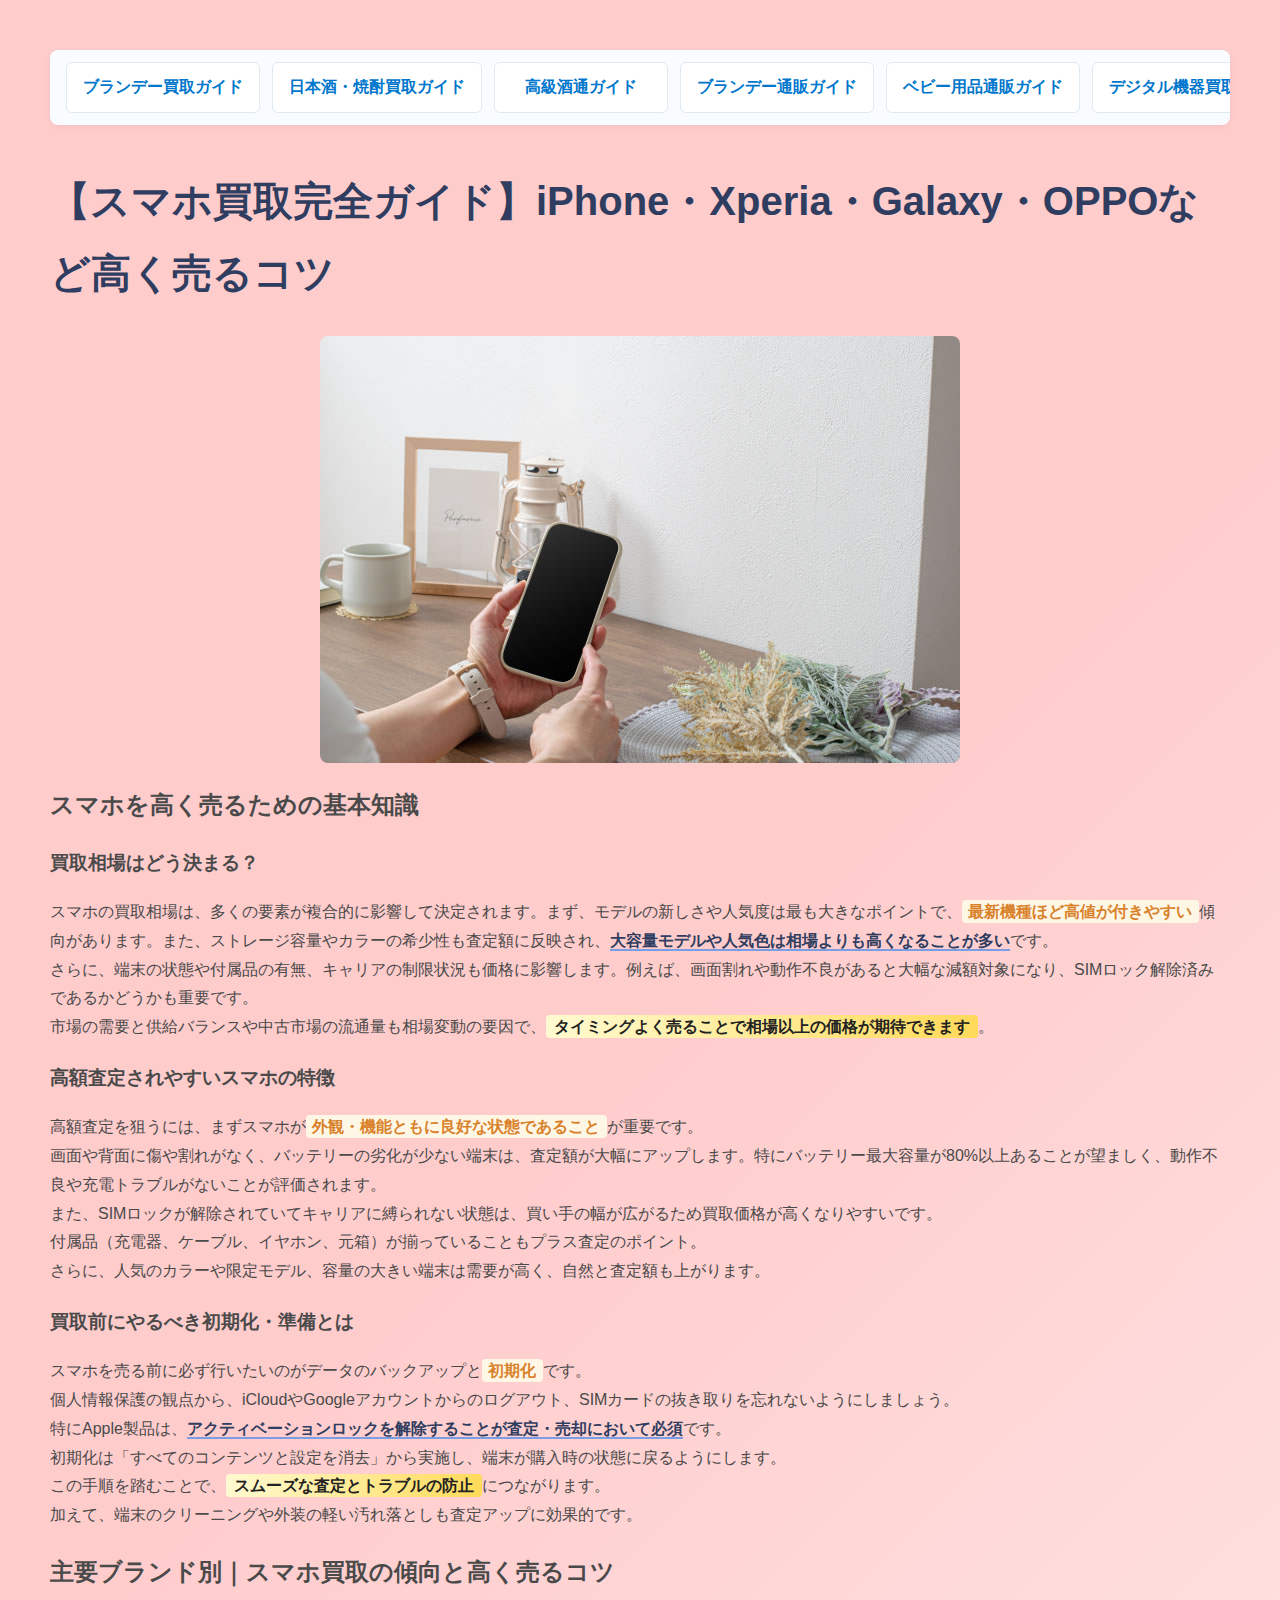
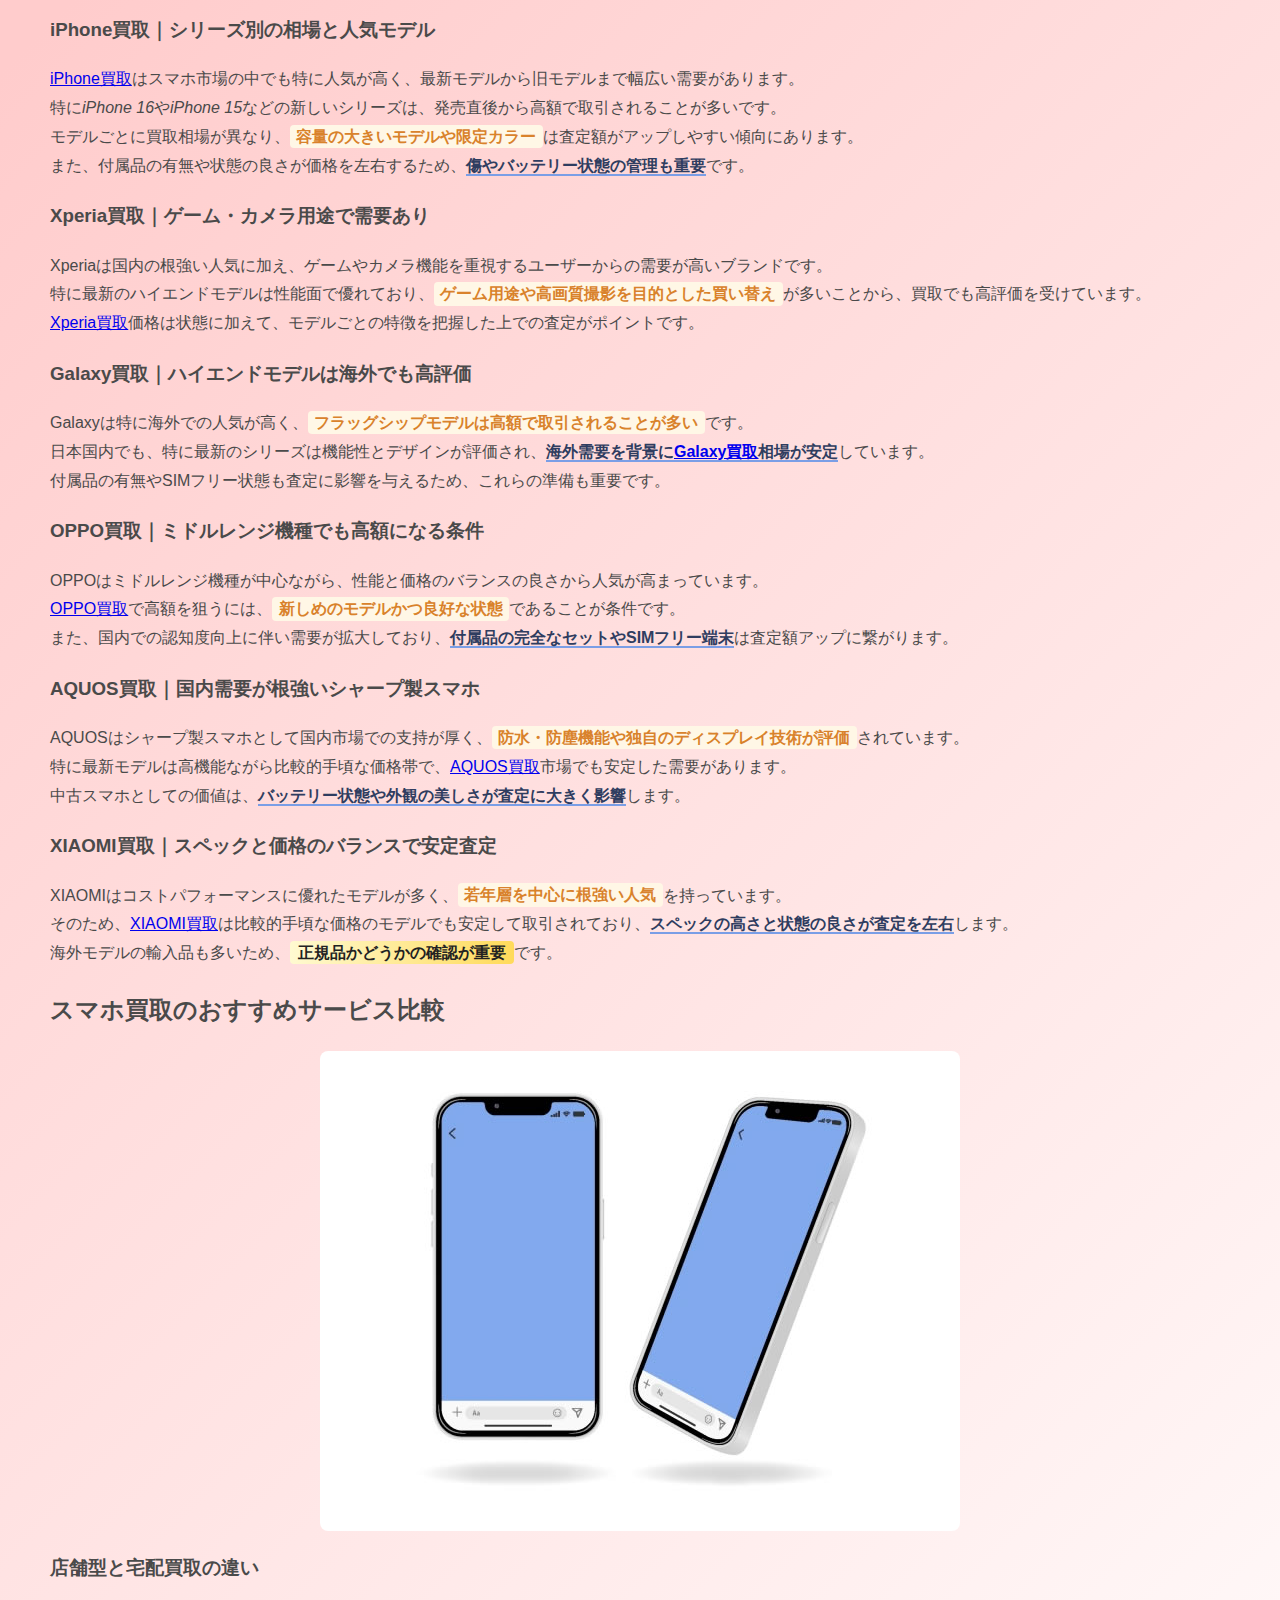
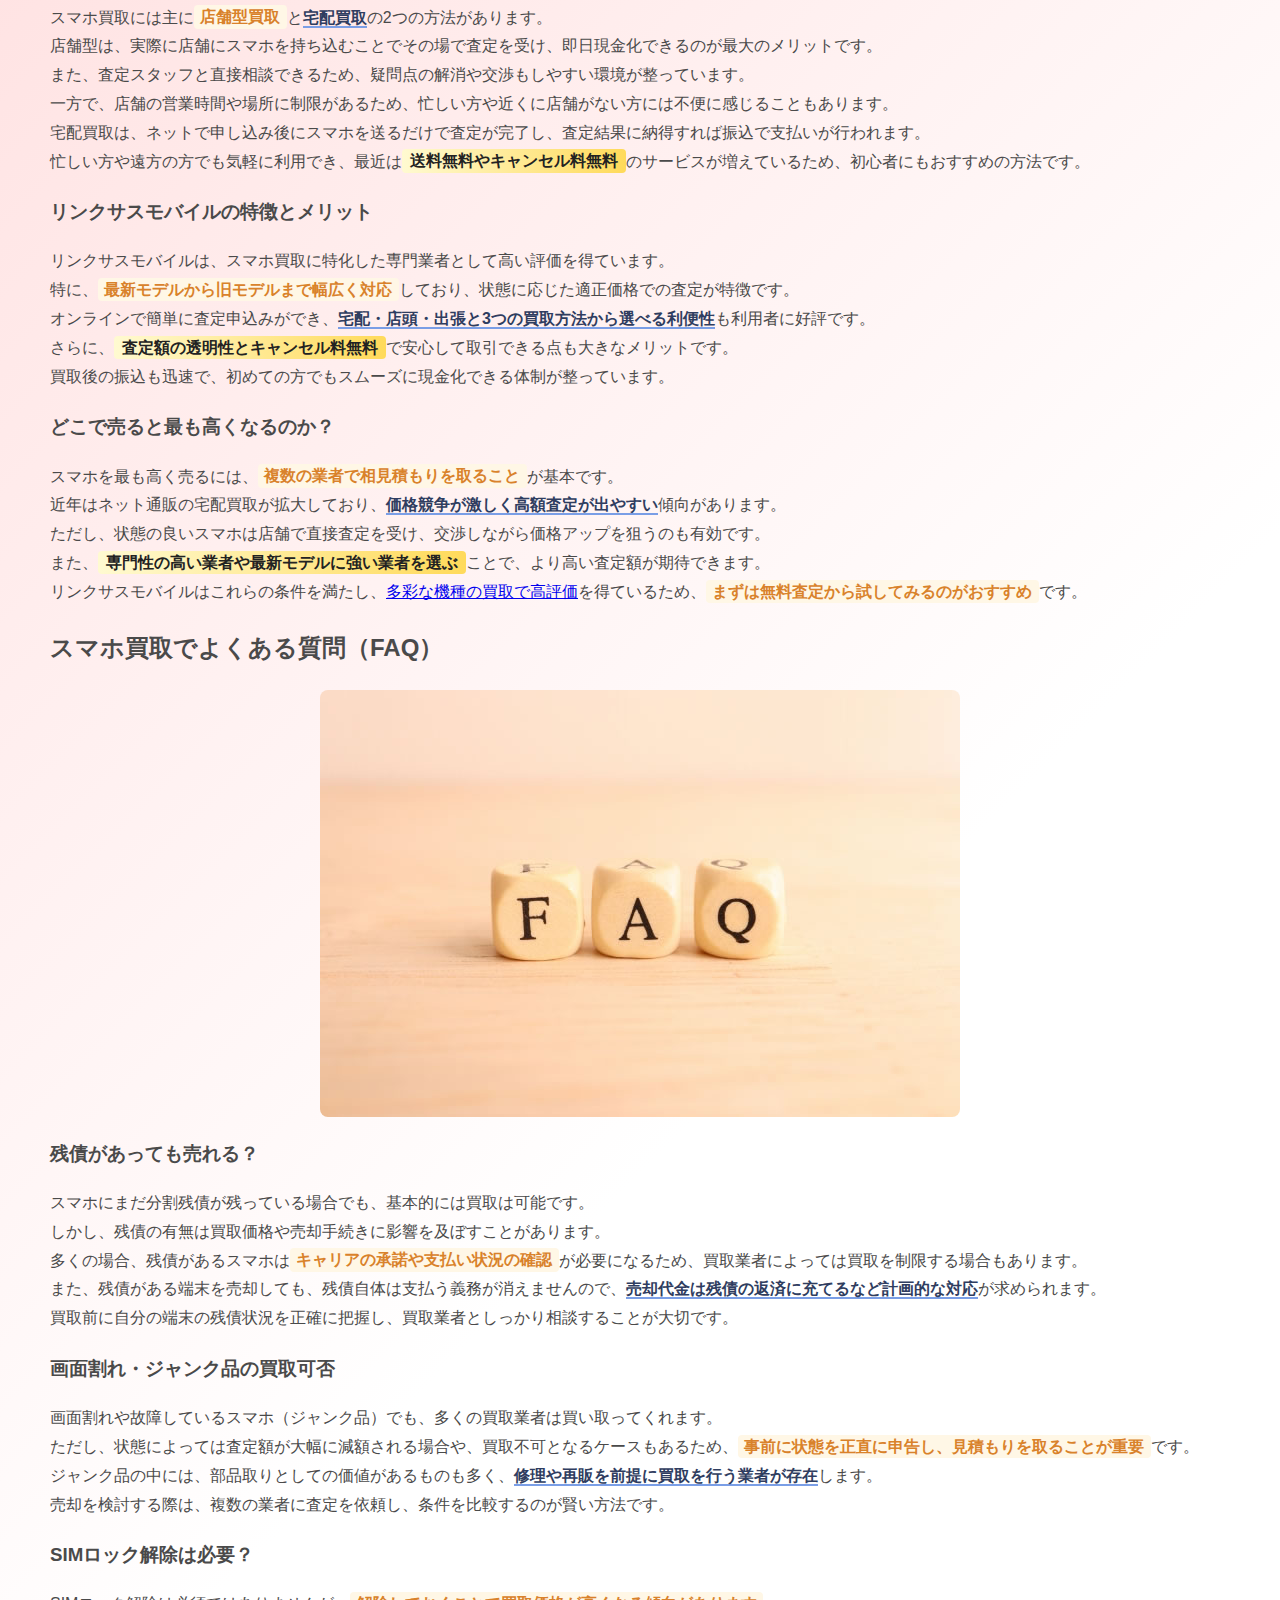
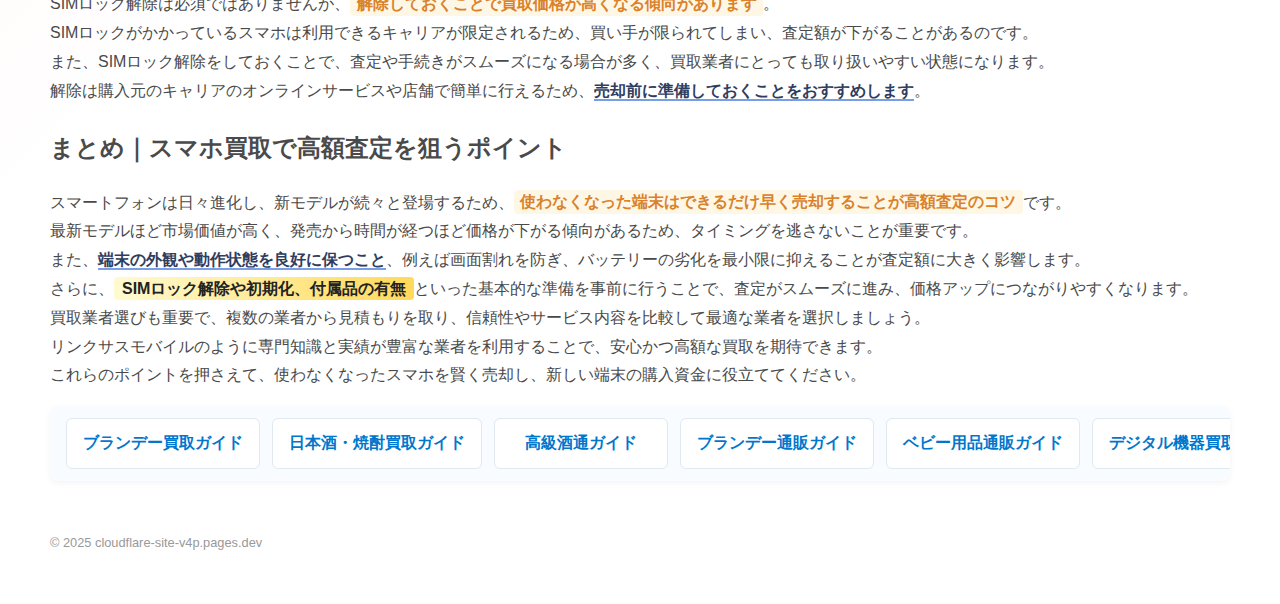
<file: page6.html>
<!DOCTYPE html>
<html lang="ja">
<head>
  <meta charset="UTF-8">
  <title>【スマホ買取完全ガイド】iPhone・Xperia・Galaxy・OPPOなど高く売るコツ</title>
  <link rel="stylesheet" href="style.css">
  <link rel="canonical" href="https://cloudflare-site-v4p.pages.dev/page6">
</head>
<body>
  <nav>
  <ul>
    <li><a href="index.html">ブランデー買取ガイド</a></li>
    <li><a href="page1.html">日本酒・焼酎買取ガイド</a></li>
    <li><a href="page2.html">高級酒通ガイド</a></li>
    <li><a href="page3.html">ブランデー通販ガイド</a></li>
    <li><a href="page4.html">ベビー用品通販ガイド</a></li>
    <li><a href="page5.html">デジタル機器買取ガイド</a></li>
    <li><a href="page6.html">スマホ買取ガイド</a></li>
  </ul>
  </nav>
  <h1>【スマホ買取完全ガイド】iPhone・Xperia・Galaxy・OPPOなど高く売るコツ</h1>
<img src="images/7_1.jpg" alt="イメージ">

<h2>スマホを高く売るための基本知識</h2>

<h3>買取相場はどう決まる？</h3>
<p>
スマホの買取相場は、多くの要素が複合的に影響して決定されます。まず、モデルの新しさや人気度は最も大きなポイントで、<span class="highlight1">最新機種ほど高値が付きやすい</span>傾向があります。また、ストレージ容量やカラーの希少性も査定額に反映され、<span class="highlight2">大容量モデルや人気色は相場よりも高くなることが多い</span>です。<br>
さらに、端末の状態や付属品の有無、キャリアの制限状況も価格に影響します。例えば、画面割れや動作不良があると大幅な減額対象になり、SIMロック解除済みであるかどうかも重要です。<br>
市場の需要と供給バランスや中古市場の流通量も相場変動の要因で、<span class="highlight3">タイミングよく売ることで相場以上の価格が期待できます</span>。
</p>

<h3>高額査定されやすいスマホの特徴</h3>
<p>
高額査定を狙うには、まずスマホが<span class="highlight1">外観・機能ともに良好な状態であること</span>が重要です。<br>
画面や背面に傷や割れがなく、バッテリーの劣化が少ない端末は、査定額が大幅にアップします。特にバッテリー最大容量が80%以上あることが望ましく、動作不良や充電トラブルがないことが評価されます。<br>
また、SIMロックが解除されていてキャリアに縛られない状態は、買い手の幅が広がるため買取価格が高くなりやすいです。<br>
付属品（充電器、ケーブル、イヤホン、元箱）が揃っていることもプラス査定のポイント。<br>
さらに、人気のカラーや限定モデル、容量の大きい端末は需要が高く、自然と査定額も上がります。
</p>

<h3>買取前にやるべき初期化・準備とは</h3>
<p>
スマホを売る前に必ず行いたいのがデータのバックアップと<span class="highlight1">初期化</span>です。<br>
個人情報保護の観点から、iCloudやGoogleアカウントからのログアウト、SIMカードの抜き取りを忘れないようにしましょう。<br>
特にApple製品は、<span class="highlight2">アクティベーションロックを解除することが査定・売却において必須</span>です。<br>
初期化は「すべてのコンテンツと設定を消去」から実施し、端末が購入時の状態に戻るようにします。<br>
この手順を踏むことで、<span class="highlight3">スムーズな査定とトラブルの防止</span>につながります。<br>
加えて、端末のクリーニングや外装の軽い汚れ落としも査定アップに効果的です。
</p>


<h2>主要ブランド別｜スマホ買取の傾向と高く売るコツ</h2>

<h3>iPhone買取｜シリーズ別の相場と人気モデル</h3>
<p>
<a href="https://linx-as.co.jp/services/brand/iphone">iPhone買取</a>はスマホ市場の中でも特に人気が高く、最新モデルから旧モデルまで幅広い需要があります。<br>
特に<i>iPhone 16</i>や<i>iPhone 15</i>などの新しいシリーズは、発売直後から高額で取引されることが多いです。<br>
モデルごとに買取相場が異なり、<span class="highlight1">容量の大きいモデルや限定カラー</span>は査定額がアップしやすい傾向にあります。<br>
また、付属品の有無や状態の良さが価格を左右するため、<span class="highlight2">傷やバッテリー状態の管理も重要</span>です。
</p>

<h3>Xperia買取｜ゲーム・カメラ用途で需要あり</h3>
<p>
Xperiaは国内の根強い人気に加え、ゲームやカメラ機能を重視するユーザーからの需要が高いブランドです。<br>
特に最新のハイエンドモデルは性能面で優れており、<span class="highlight1">ゲーム用途や高画質撮影を目的とした買い替え</span>が多いことから、買取でも高評価を受けています。<br>
<a href="https://linx-as.co.jp/services/brand/xperia">Xperia買取</a>価格は状態に加えて、モデルごとの特徴を把握した上での査定がポイントです。</p>

<h3>Galaxy買取｜ハイエンドモデルは海外でも高評価</h3>
<p>
Galaxyは特に海外での人気が高く、<span class="highlight1">フラッグシップモデルは高額で取引されることが多い</span>です。<br>
日本国内でも、特に最新のシリーズは機能性とデザインが評価され、<span class="highlight2">海外需要を背景に<a href="https://linx-as.co.jp/services/brand/galaxy">Galaxy買取</a>相場が安定</span>しています。<br>
付属品の有無やSIMフリー状態も査定に影響を与えるため、これらの準備も重要です。
</p>

<h3>OPPO買取｜ミドルレンジ機種でも高額になる条件</h3>
<p>
OPPOはミドルレンジ機種が中心ながら、性能と価格のバランスの良さから人気が高まっています。<br>
<a href="https://linx-as.co.jp/services/brand/oppo">OPPO買取</a>で高額を狙うには、<span class="highlight1">新しめのモデルかつ良好な状態</span>であることが条件です。<br>
また、国内での認知度向上に伴い需要が拡大しており、<span class="highlight2">付属品の完全なセットやSIMフリー端末</span>は査定額アップに繋がります。
</p>

<h3>AQUOS買取｜国内需要が根強いシャープ製スマホ</h3>
<p>
AQUOSはシャープ製スマホとして国内市場での支持が厚く、<span class="highlight1">防水・防塵機能や独自のディスプレイ技術が評価</span>されています。<br>
特に最新モデルは高機能ながら比較的手頃な価格帯で、<a href="https://linx-as.co.jp/services/brand/aquos">AQUOS買取</a>市場でも安定した需要があります。<br>
中古スマホとしての価値は、<span class="highlight2">バッテリー状態や外観の美しさが査定に大きく影響</span>します。
</p>

<h3>XIAOMI買取｜スペックと価格のバランスで安定査定</h3>
<p>
XIAOMIはコストパフォーマンスに優れたモデルが多く、<span class="highlight1">若年層を中心に根強い人気</span>を持っています。<br>
そのため、<a href="https://linx-as.co.jp/services/brand/xiaomi">XIAOMI買取</a>は比較的手頃な価格のモデルでも安定して取引されており、<span class="highlight2">スペックの高さと状態の良さが査定を左右</span>します。<br>
海外モデルの輸入品も多いため、<span class="highlight3">正規品かどうかの確認が重要</span>です。


<h2>スマホ買取のおすすめサービス比較</h2>
<img src="images/7_2.jpg" alt="イメージ">
<h3>店舗型と宅配買取の違い</h3>
<p>
スマホ買取には主に<span class="highlight1">店舗型買取</span>と<span class="highlight2">宅配買取</span>の2つの方法があります。<br>
店舗型は、実際に店舗にスマホを持ち込むことでその場で査定を受け、即日現金化できるのが最大のメリットです。<br>
また、査定スタッフと直接相談できるため、疑問点の解消や交渉もしやすい環境が整っています。<br>
一方で、店舗の営業時間や場所に制限があるため、忙しい方や近くに店舗がない方には不便に感じることもあります。<br>
宅配買取は、ネットで申し込み後にスマホを送るだけで査定が完了し、査定結果に納得すれば振込で支払いが行われます。<br>
忙しい方や遠方の方でも気軽に利用でき、最近は<span class="highlight3">送料無料やキャンセル料無料</span>のサービスが増えているため、初心者にもおすすめの方法です。
</p>

<h3>リンクサスモバイルの特徴とメリット</h3>
<p>
リンクサスモバイルは、スマホ買取に特化した専門業者として高い評価を得ています。<br>
特に、<span class="highlight1">最新モデルから旧モデルまで幅広く対応</span>しており、状態に応じた適正価格での査定が特徴です。<br>
オンラインで簡単に査定申込みができ、<span class="highlight2">宅配・店頭・出張と3つの買取方法から選べる利便性</span>も利用者に好評です。<br>
さらに、<span class="highlight3">査定額の透明性とキャンセル料無料</span>で安心して取引できる点も大きなメリットです。<br>
買取後の振込も迅速で、初めての方でもスムーズに現金化できる体制が整っています。
</p>

<h3>どこで売ると最も高くなるのか？</h3>
<p>
スマホを最も高く売るには、<span class="highlight1">複数の業者で相見積もりを取ること</span>が基本です。<br>
近年はネット通販の宅配買取が拡大しており、<span class="highlight2">価格競争が激しく高額査定が出やすい</span>傾向があります。<br>
ただし、状態の良いスマホは店舗で直接査定を受け、交渉しながら価格アップを狙うのも有効です。<br>
また、<span class="highlight3">専門性の高い業者や最新モデルに強い業者を選ぶ</span>ことで、より高い査定額が期待できます。<br>
リンクサスモバイルはこれらの条件を満たし、<a href="https://linx-as.co.jp/services/brand">多彩な機種の買取で高評価</a>を得ているため、<span class="highlight1">まずは無料査定から試してみるのがおすすめ</span>です。
</p>

<h2>スマホ買取でよくある質問（FAQ）</h2>
<img src="images/7_3.jpg" alt="イメージ">
<h3>残債があっても売れる？</h3>
<p>
スマホにまだ分割残債が残っている場合でも、基本的には買取は可能です。<br>
しかし、残債の有無は買取価格や売却手続きに影響を及ぼすことがあります。<br>
多くの場合、残債があるスマホは<span class="highlight1">キャリアの承諾や支払い状況の確認</span>が必要になるため、買取業者によっては買取を制限する場合もあります。<br>
また、残債がある端末を売却しても、残債自体は支払う義務が消えませんので、<span class="highlight2">売却代金は残債の返済に充てるなど計画的な対応</span>が求められます。<br>
買取前に自分の端末の残債状況を正確に把握し、買取業者としっかり相談することが大切です。
</p>

<h3>画面割れ・ジャンク品の買取可否</h3>
<p>
画面割れや故障しているスマホ（ジャンク品）でも、多くの買取業者は買い取ってくれます。<br>
ただし、状態によっては査定額が大幅に減額される場合や、買取不可となるケースもあるため、<span class="highlight1">事前に状態を正直に申告し、見積もりを取ることが重要</span>です。<br>
ジャンク品の中には、部品取りとしての価値があるものも多く、<span class="highlight2">修理や再販を前提に買取を行う業者が存在</span>します。<br>
売却を検討する際は、複数の業者に査定を依頼し、条件を比較するのが賢い方法です。
</p>

<h3>SIMロック解除は必要？</h3>
<p>
SIMロック解除は必須ではありませんが、<span class="highlight1">解除しておくことで買取価格が高くなる傾向があります</span>。<br>
SIMロックがかかっているスマホは利用できるキャリアが限定されるため、買い手が限られてしまい、査定額が下がることがあるのです。<br>
また、SIMロック解除をしておくことで、査定や手続きがスムーズになる場合が多く、買取業者にとっても取り扱いやすい状態になります。<br>
解除は購入元のキャリアのオンラインサービスや店舗で簡単に行えるため、<span class="highlight2">売却前に準備しておくことをおすすめします</span>。
</p>

<h2>まとめ｜スマホ買取で高額査定を狙うポイント</h2>
<p>
スマートフォンは日々進化し、新モデルが続々と登場するため、<span class="highlight1">使わなくなった端末はできるだけ早く売却することが高額査定のコツ</span>です。<br>
最新モデルほど市場価値が高く、発売から時間が経つほど価格が下がる傾向があるため、タイミングを逃さないことが重要です。<br>
また、<span class="highlight2">端末の外観や動作状態を良好に保つこと</span>、例えば画面割れを防ぎ、バッテリーの劣化を最小限に抑えることが査定額に大きく影響します。<br>
さらに、<span class="highlight3">SIMロック解除や初期化、付属品の有無</span>といった基本的な準備を事前に行うことで、査定がスムーズに進み、価格アップにつながりやすくなります。<br>
買取業者選びも重要で、複数の業者から見積もりを取り、信頼性やサービス内容を比較して最適な業者を選択しましょう。<br>
リンクサスモバイルのように専門知識と実績が豊富な業者を利用することで、安心かつ高額な買取を期待できます。<br>
これらのポイントを押さえて、使わなくなったスマホを賢く売却し、新しい端末の購入資金に役立ててください。
</p>


  <nav>
<ul>
    <li><a href="index.html">ブランデー買取ガイド</a></li>
    <li><a href="page1.html">日本酒・焼酎買取ガイド</a></li>
    <li><a href="page2.html">高級酒通ガイド</a></li>
    <li><a href="page3.html">ブランデー通販ガイド</a></li>
    <li><a href="page4.html">ベビー用品通販ガイド</a></li>
    <li><a href="page5.html">デジタル機器買取ガイド</a></li>
    <li><a href="page6.html">スマホ買取ガイド</a></li>
  </ul>
  </nav>
  <footer>
    &copy; 2025 cloudflare-site-v4p.pages.dev
  </footer>
</body>
</html>
</file>
<file: style.css>
body {
  font-family: sans-serif;
  background-color: #fff; /* ���x�[�X�̂܂� */
  padding: 50px;
  margin: 0;
  color: #4a4a4a;
  line-height: 1.8;
  text-align: left;
  background-image: linear-gradient(135deg, #ffcccc 25%, #ffffff 75%);
  /* �W���u���[�̃O���f�Ŕ��������� */
}

/* �����I�ɉ����тɂ���i������ׂ��j */
nav ul {
  display: flex !important;
  flex-direction: row !important;
  flex-wrap: nowrap !important;
  gap: 12px;
  padding: 0;
  margin: 0;
  list-style: none;
  overflow: visible;
}

nav ul li {
  flex: 0 0 auto;
  margin: 0;
}

nav ul li a {
  display: inline-flex;
  align-items: center;
  justify-content: center;
  padding: 10px 16px;
  min-width: 140px;
  background-color: #ffffff;
  color: #0077cc;
  text-decoration: none;
  font-weight: bold;
  border: 1px solid #e0e8f0;
  border-radius: 6px;
  white-space: nowrap;
  transition: all .2s ease;
}

nav ul li a:hover {
  background-color: #0077cc;
  color: #fff;
  box-shadow: 0 2px 6px rgba(0,119,204,0.3);
}

nav {
  overflow-x: auto; /* �����I�[�o�[���ɃX�N���[�� */
  background: #f8fbff;
  border-radius: 8px;
  padding: 12px 16px;
  margin-bottom: 40px;
  box-shadow: 0 2px 6px rgba(0,0,0,0.05);
}



h1 {
  color: #2f3d60; /* �����������l�C�r�[��� */
  font-size: 2.5em;
}

footer {
  margin-top: 50px;
  font-size: 0.8em;
  color: #999;
}

.highlight1 {
  background-color: #fff7e6; /* �W���N���[�� */
  color: #d9822b;
  padding: 0.2em 0.4em;
  border-radius: 4px;
  font-weight: bold;
}

.highlight2 {
  border-bottom: 2px solid #7a9ee6; /* �W�����F */
  font-weight: bold;
  color: #2f3d60;
}

.highlight3 {
  background: linear-gradient(to right, #fffad1, #ffda5a); /* �_�炩�����F�O���f */
  padding: 0.2em 0.5em;
  border-radius: 4px;
  color: #222;
  font-weight: bold;
}

img {
  max-width: 100%;
  height: auto;
  display: block;
  margin: 20px auto;
  border-radius: 8px;
}

/* �X�}�z��������ʂł�2�i�ɐ܂�Ԃ� */
@media (max-width: 768px) {
  nav ul {
    flex-wrap: wrap; /* �܂�Ԃ����� */
    justify-content: center;
  }

  nav ul li a {
    flex: 1 1 calc(50% - 12px); /* ��������2��Ɏ��܂镝 */
    min-width: 0;
    box-sizing: border-box;
  }
}
</file>
